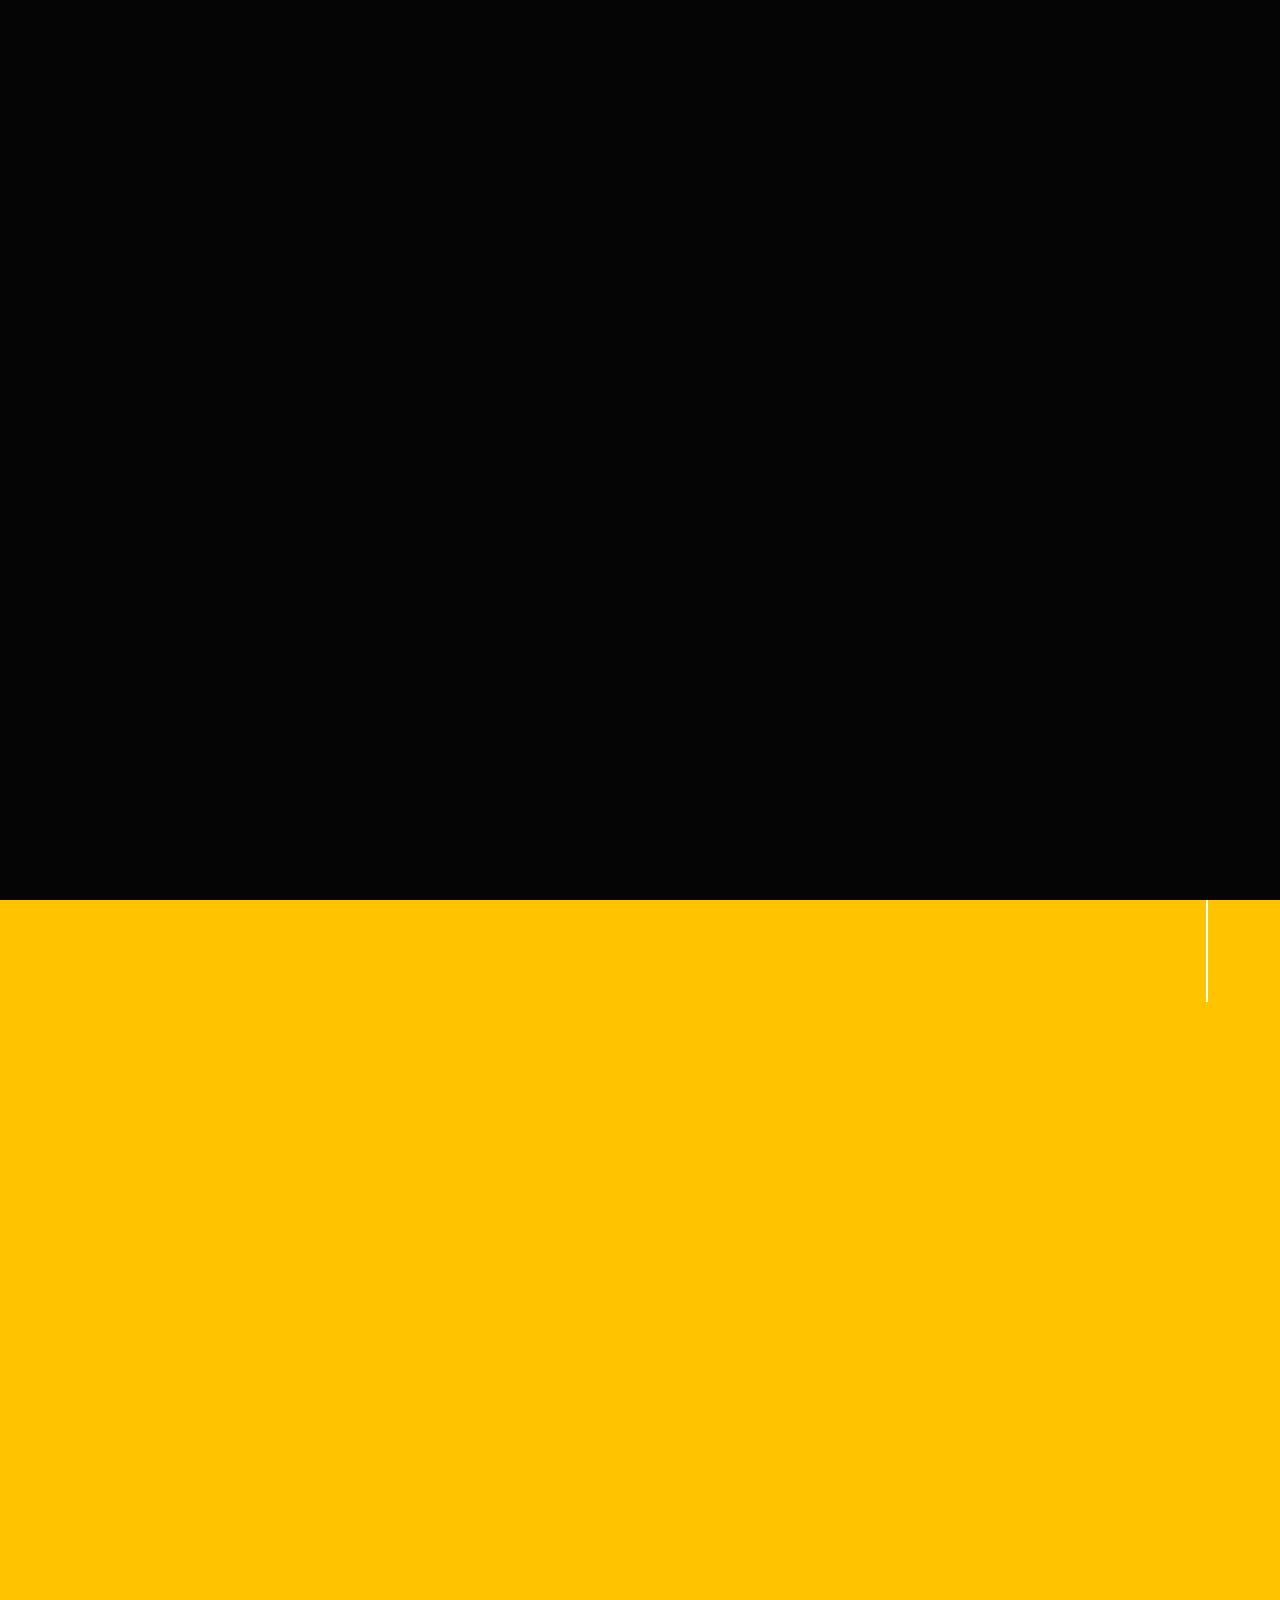
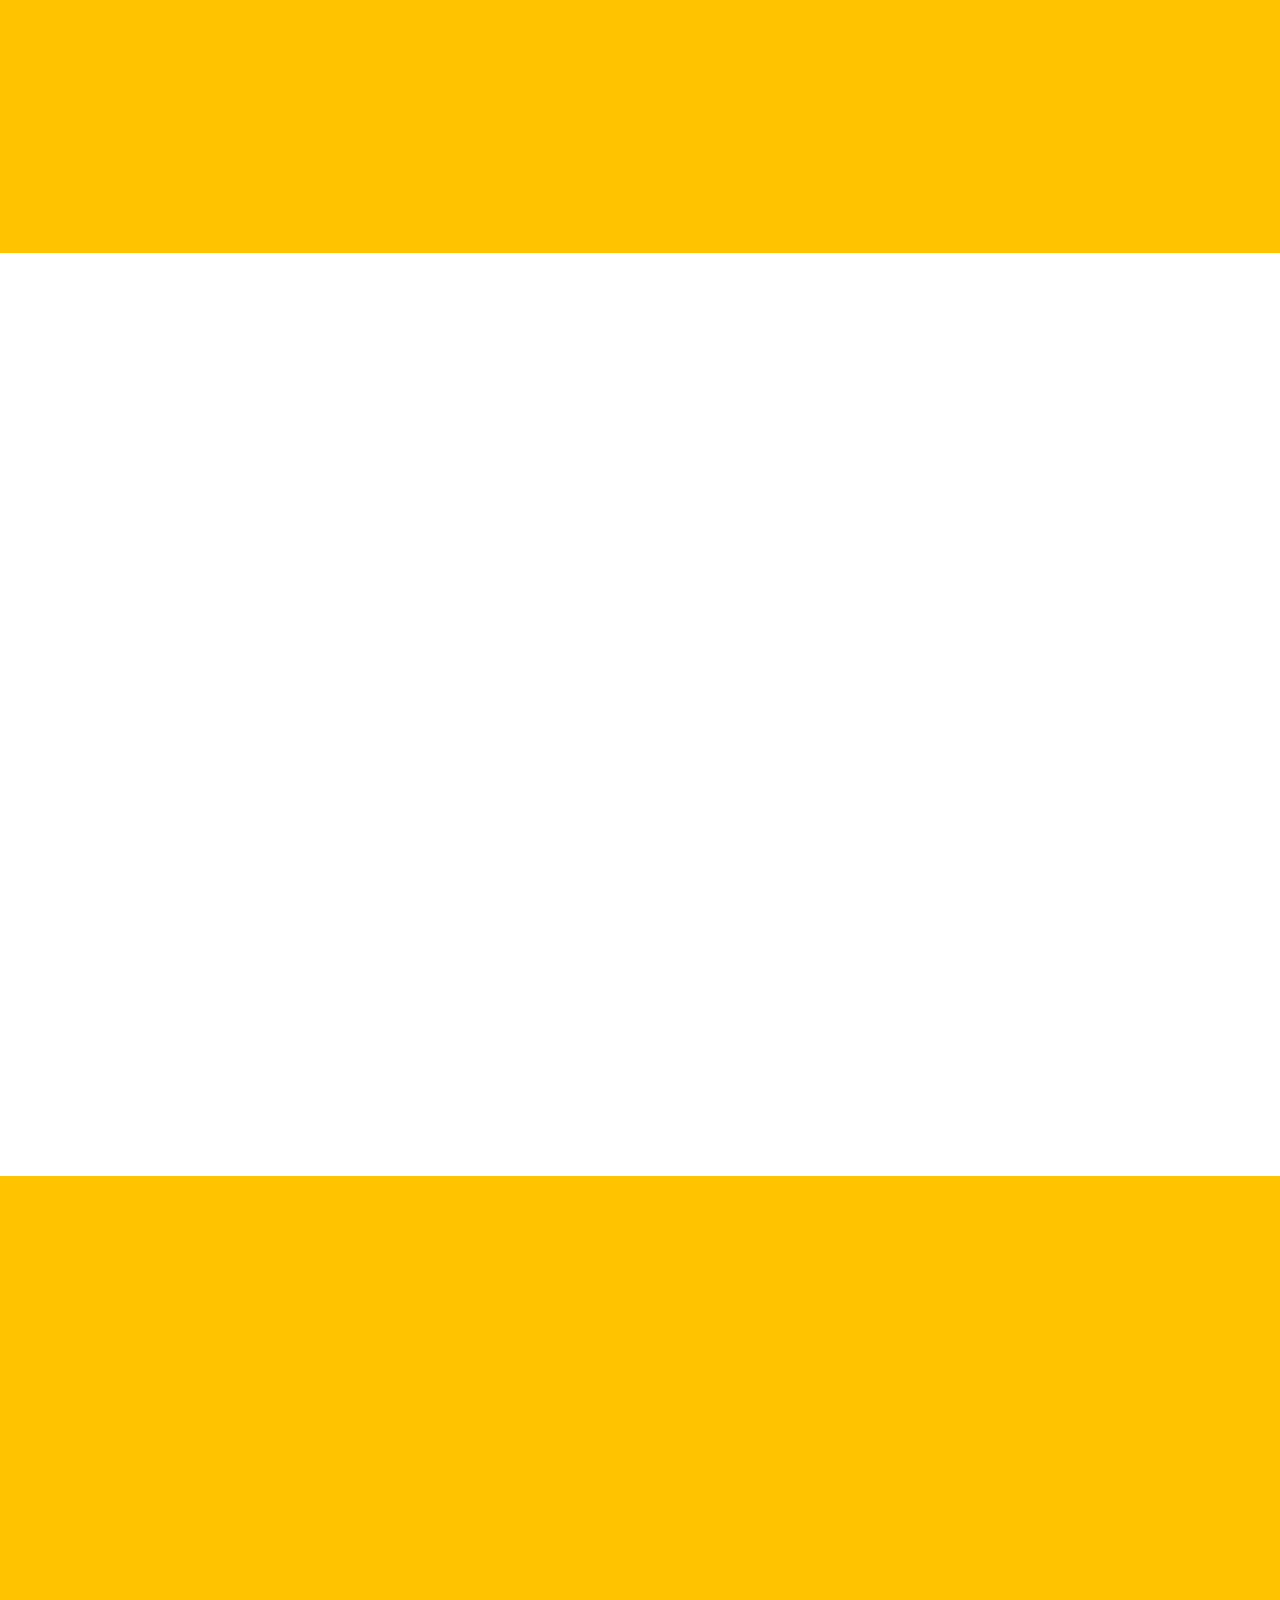
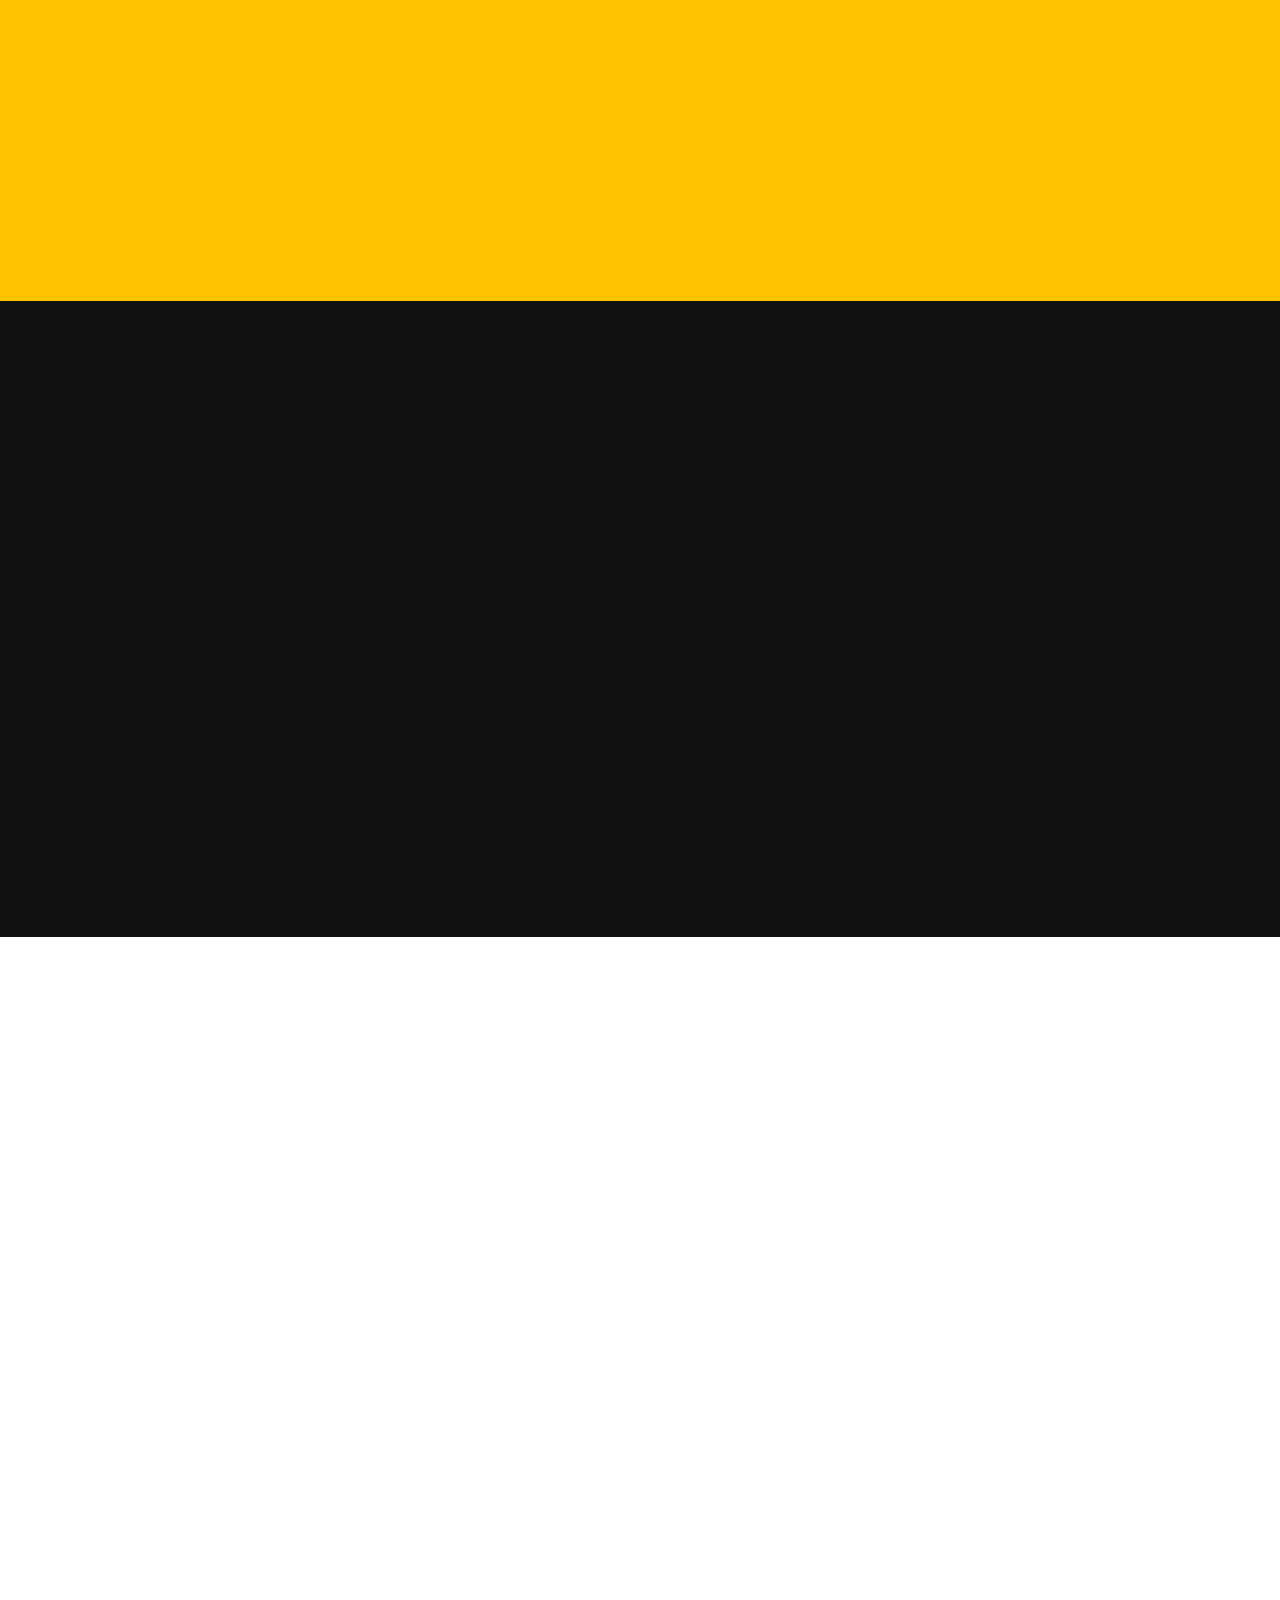
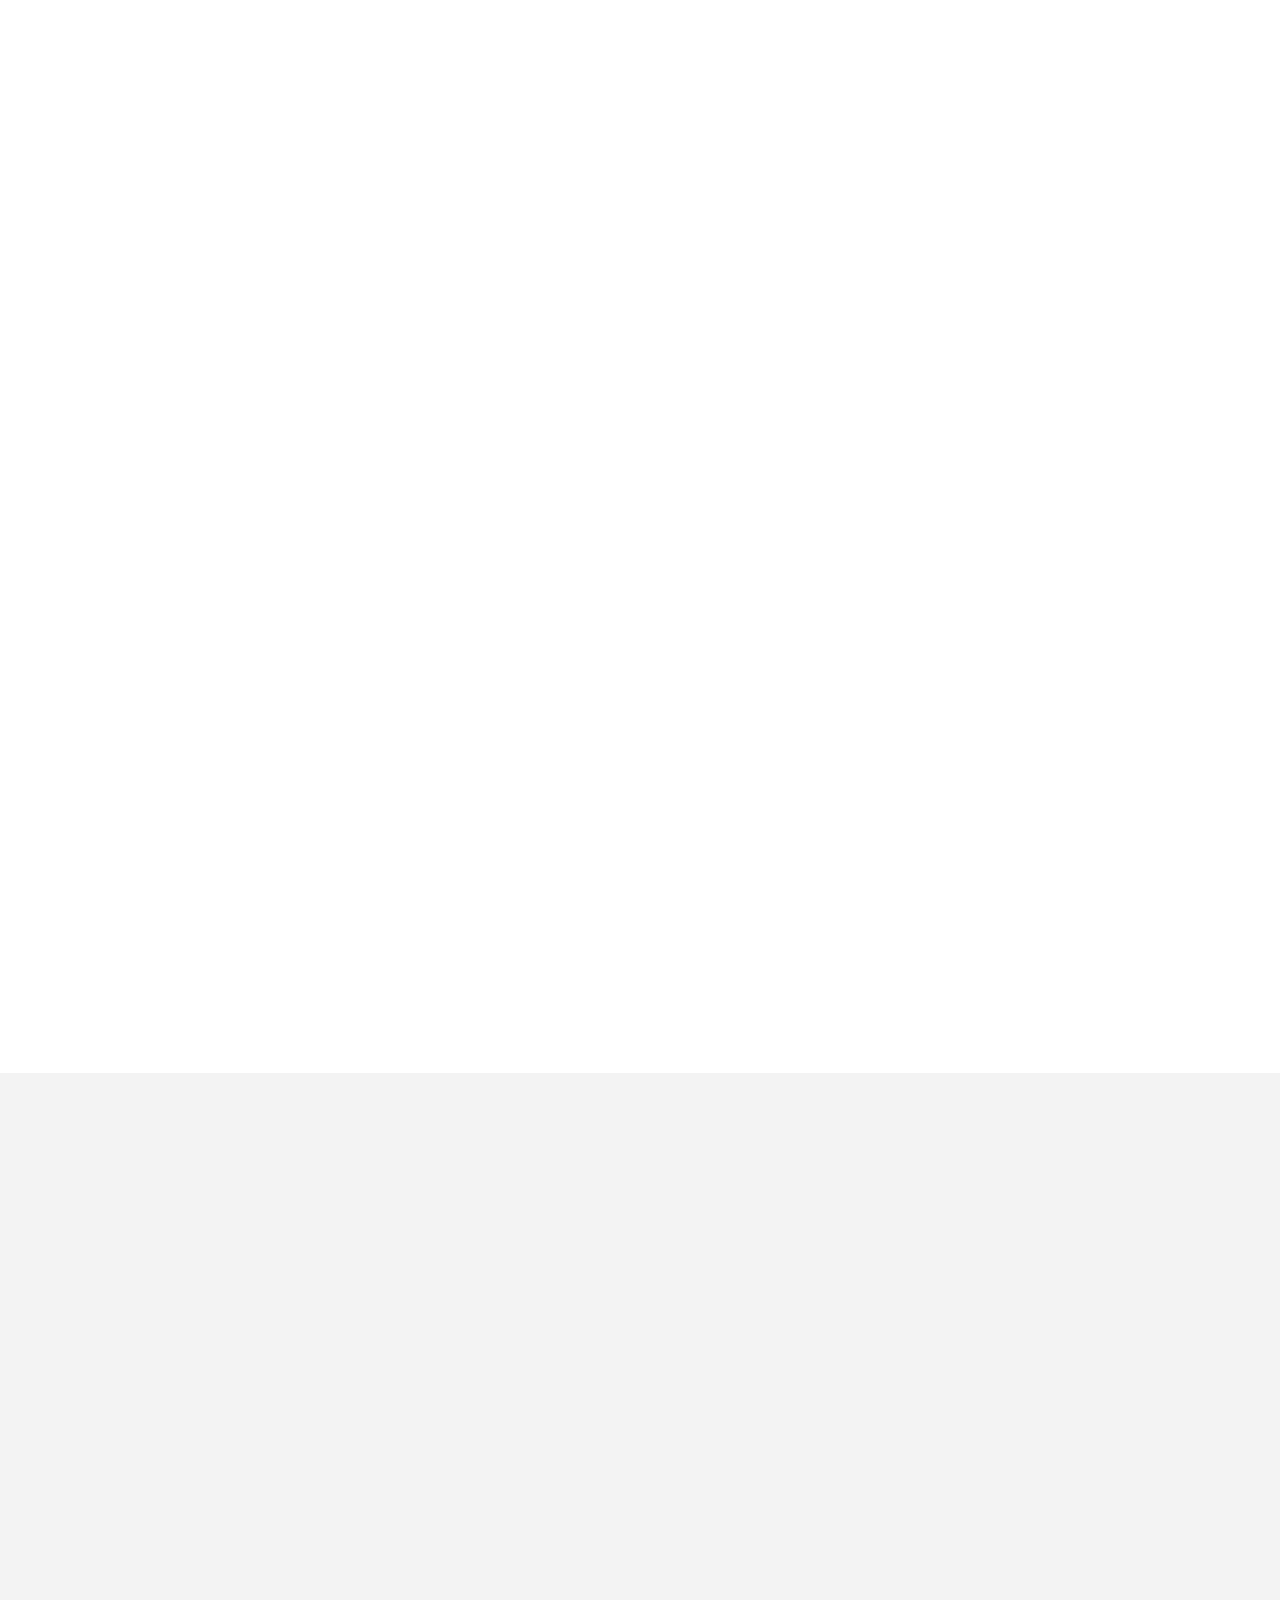
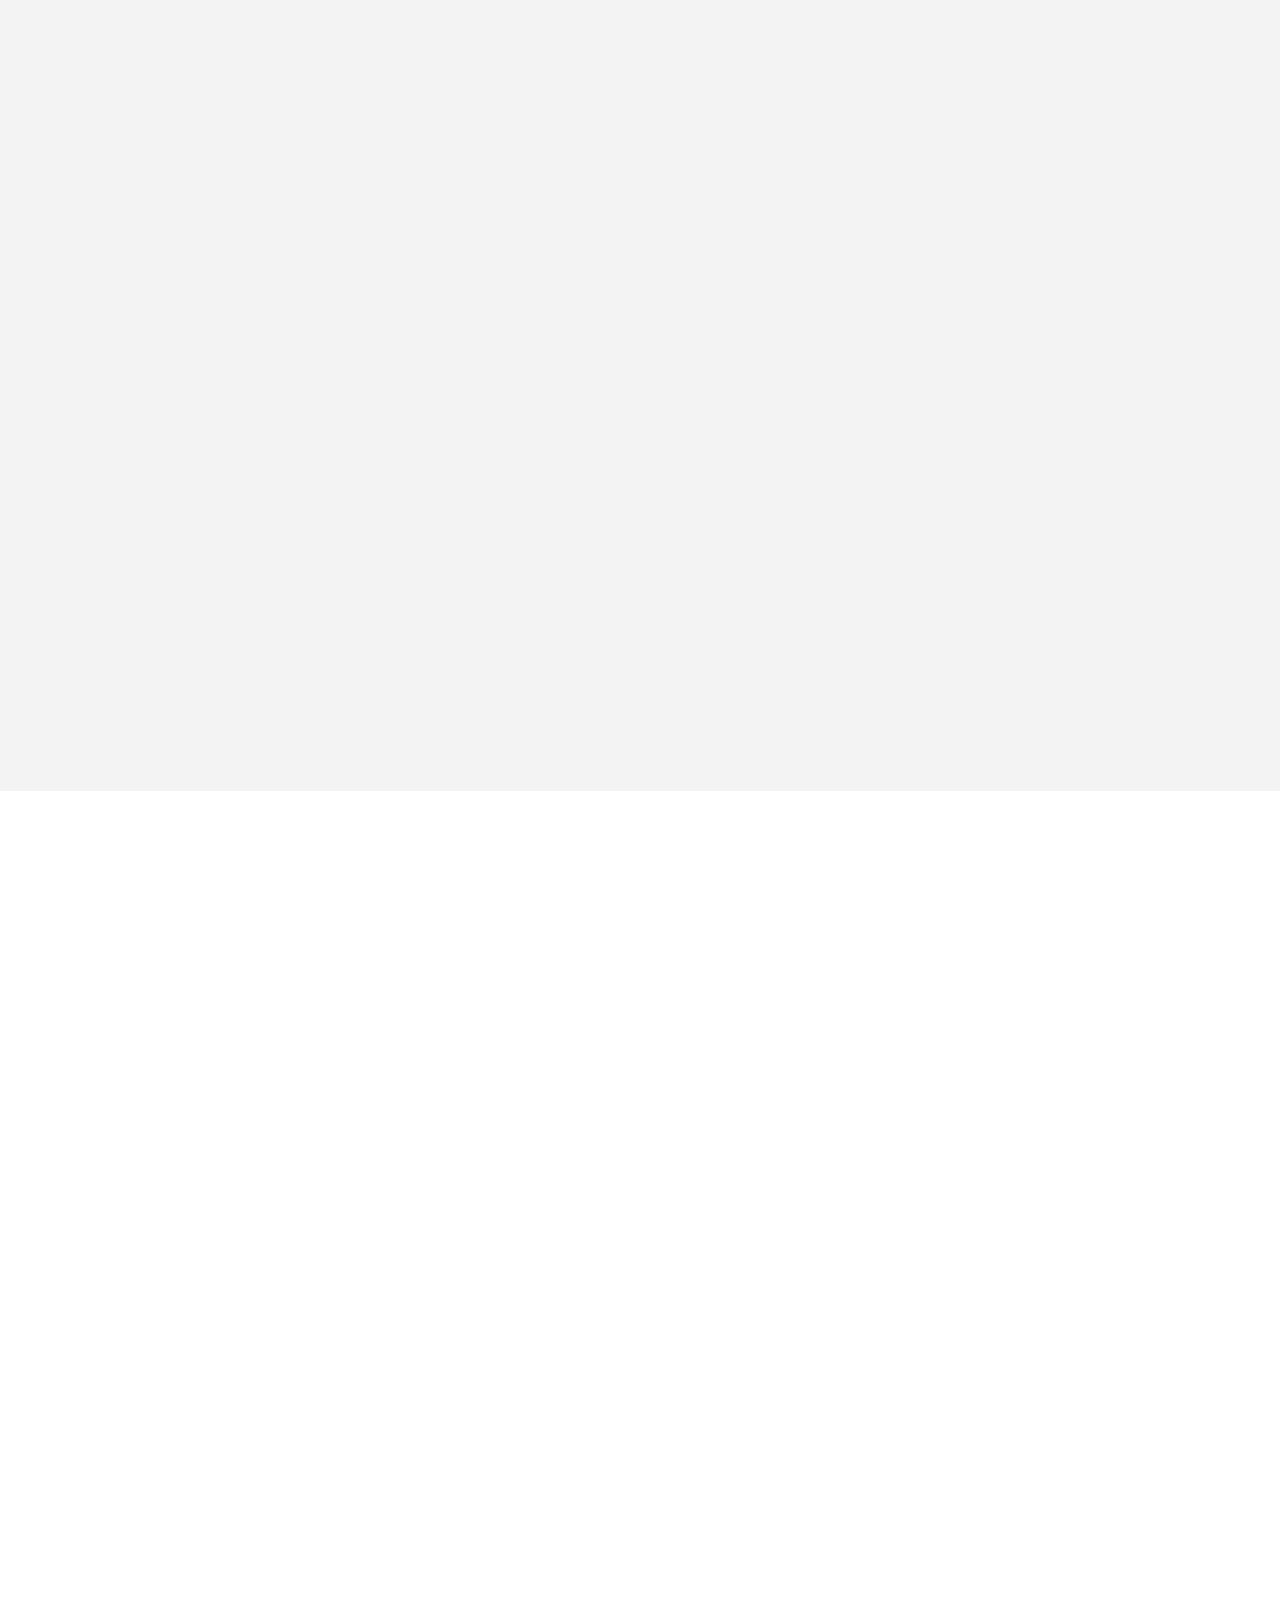
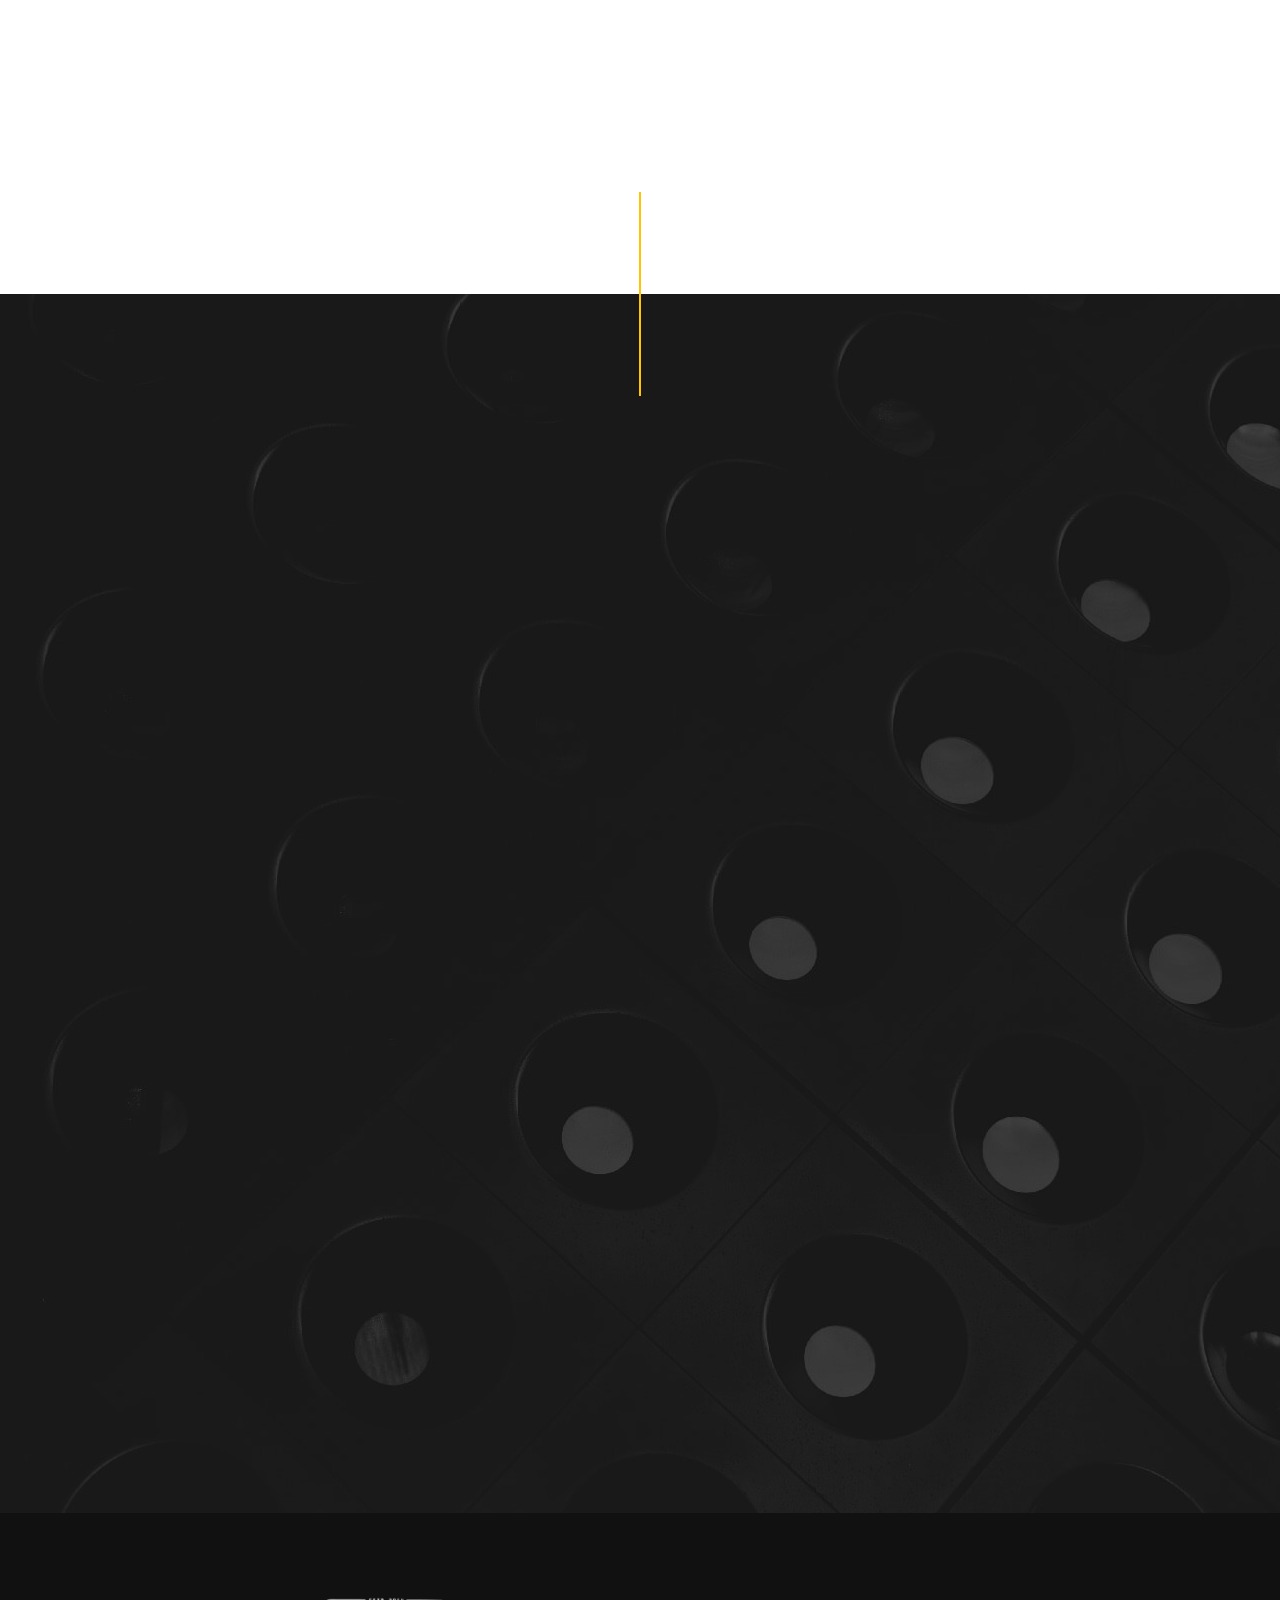
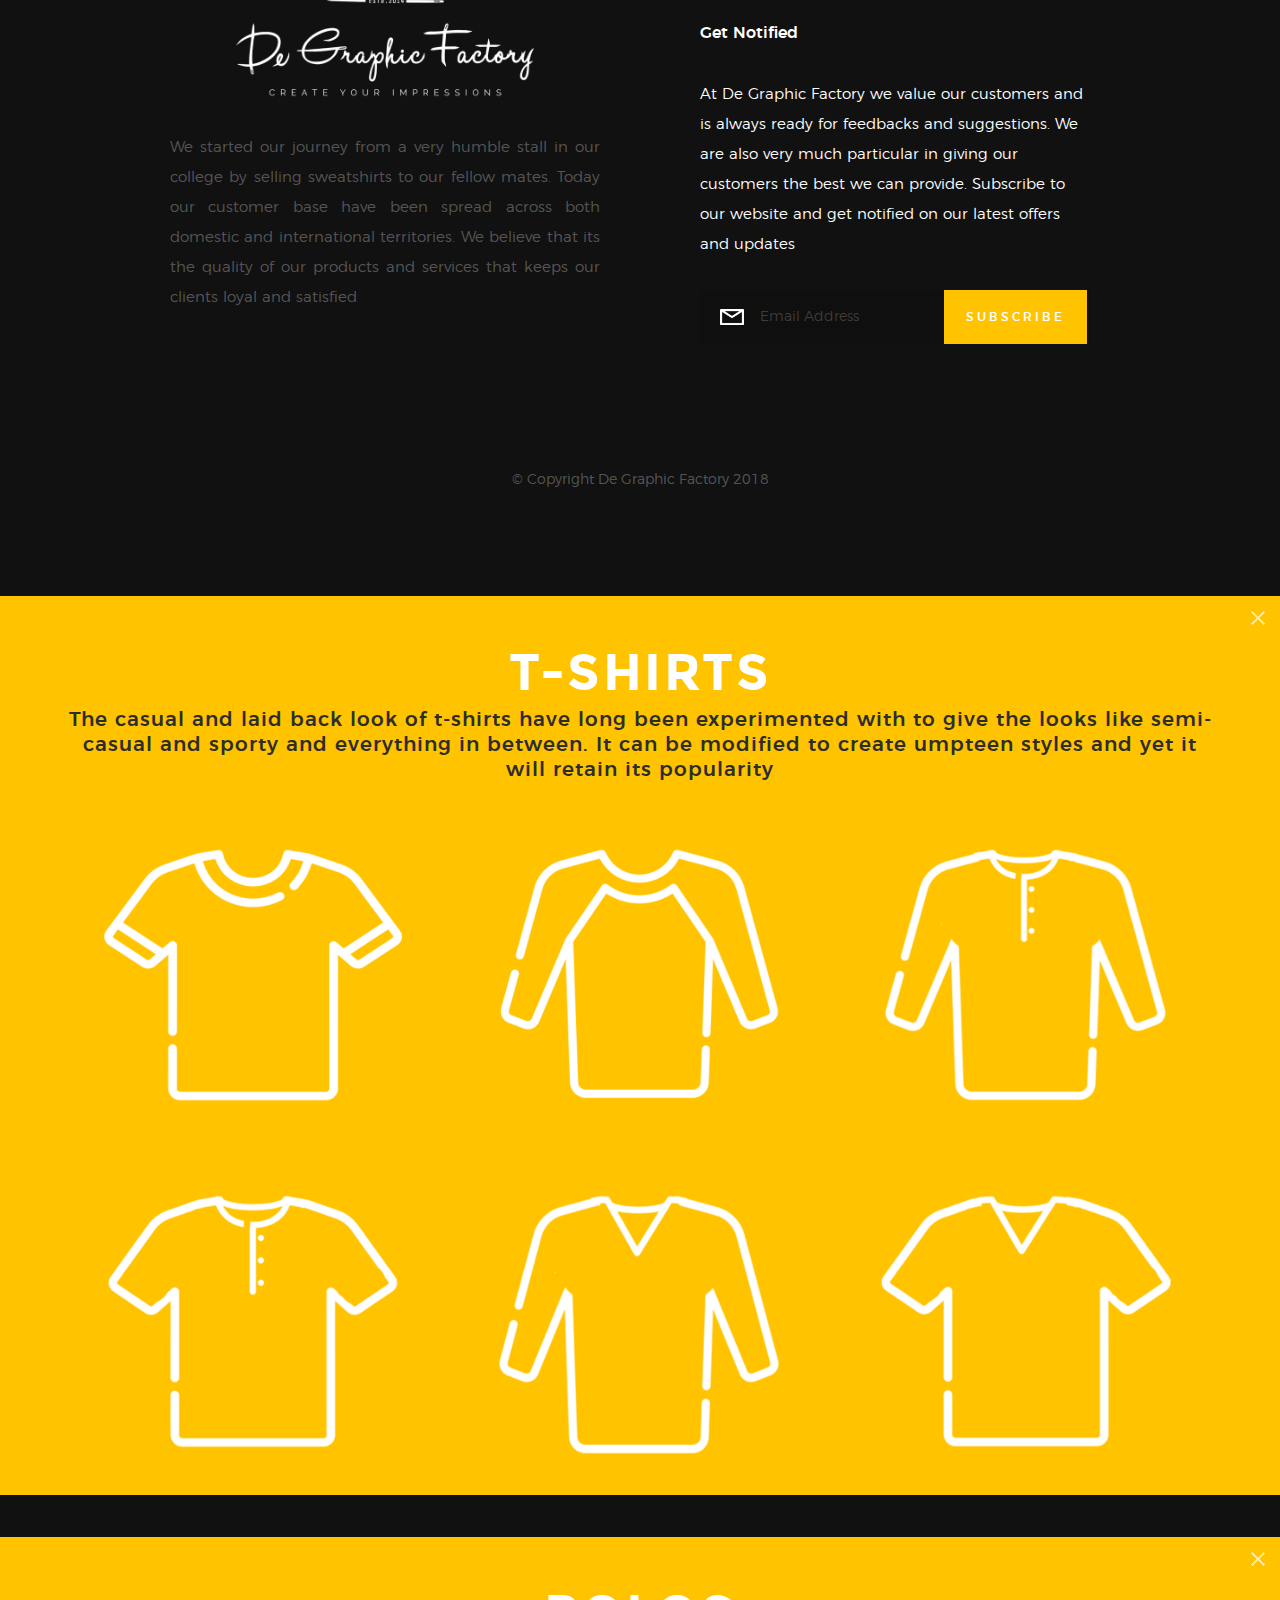
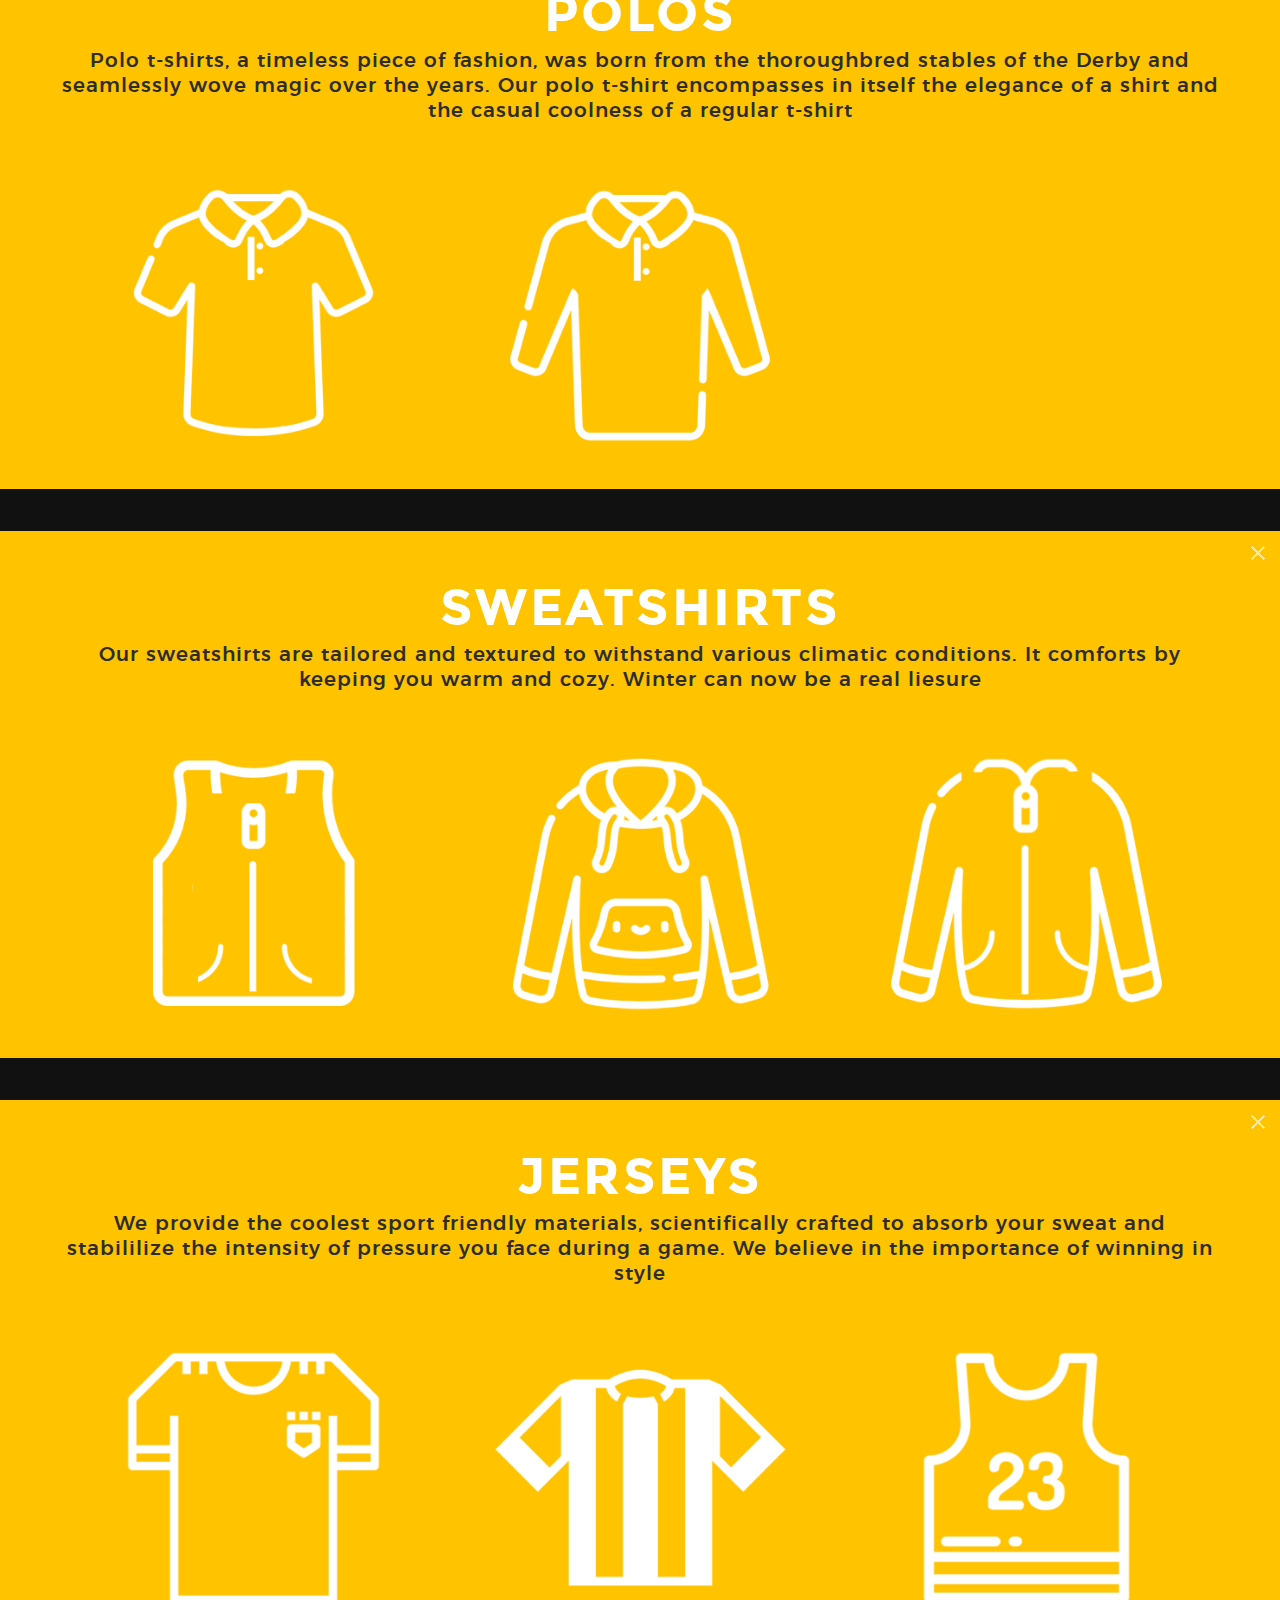
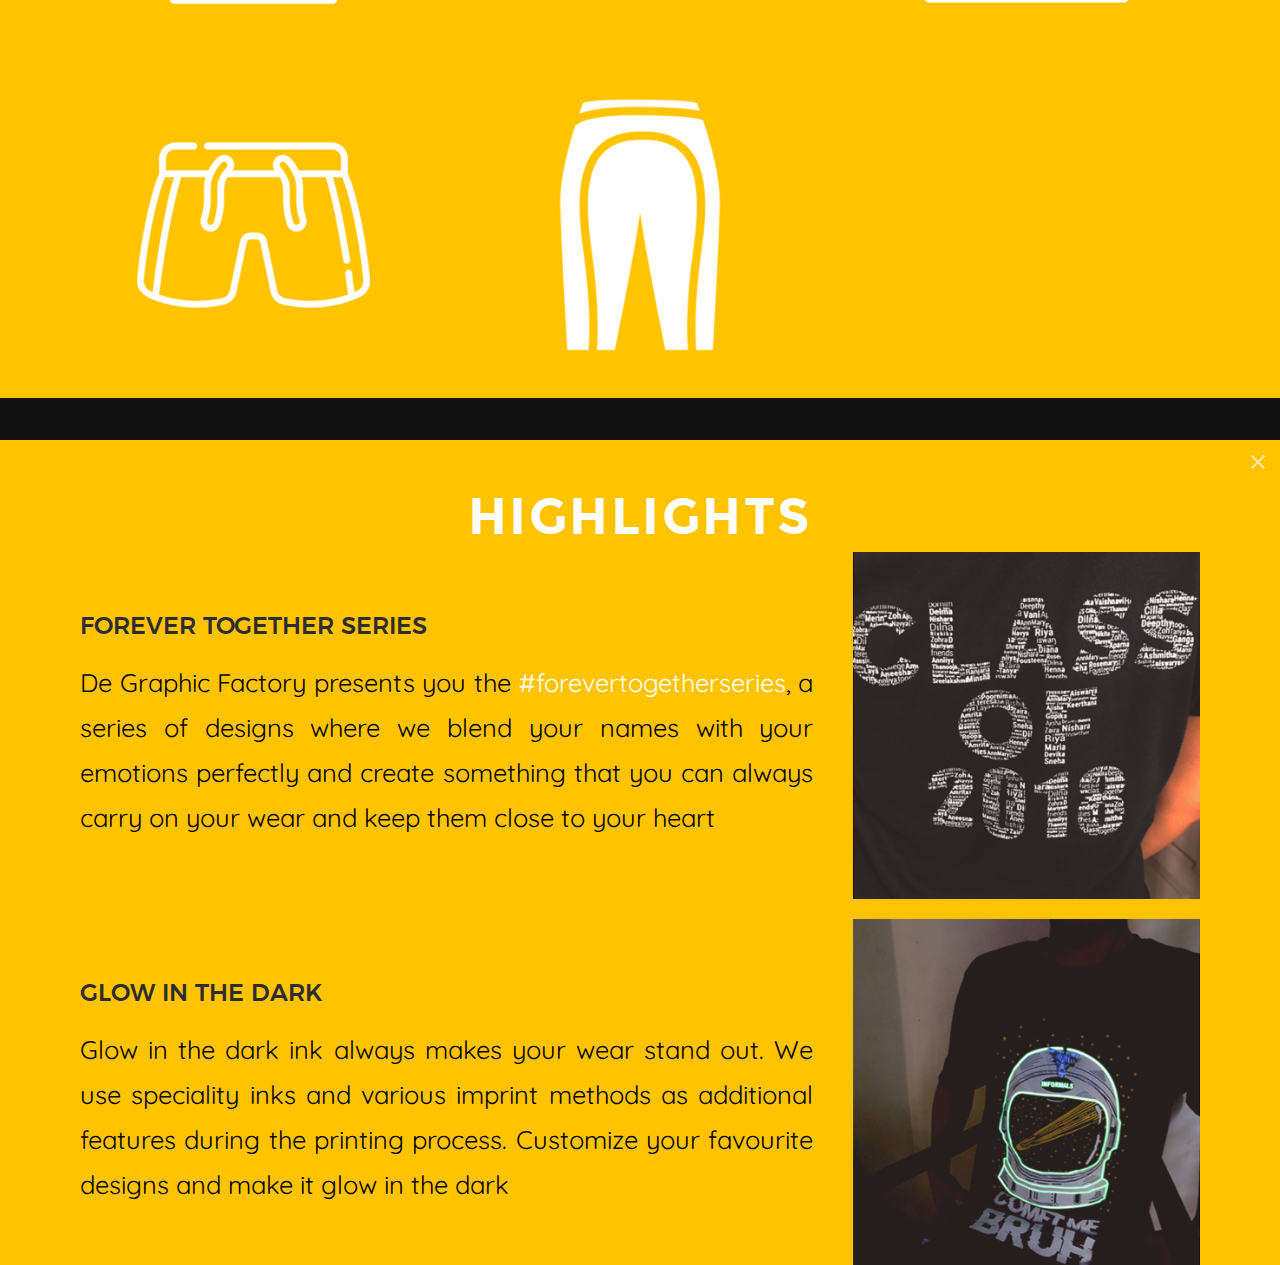
<file: index.html>
<!DOCTYPE html>
<!--[if lt IE 9 ]><html class="no-js oldie" lang="en"> <![endif]-->
<!--[if IE 9 ]><html class="no-js oldie ie9" lang="en"> <![endif]-->
<!--[if (gte IE 9)|!(IE)]><!-->
<html class="no-js" lang="en">
<!--<![endif]-->

<head>

    <!-- Global site tag (gtag.js) - Google Analytics -->
    <script async src="https://www.googletagmanager.com/gtag/js?id=UA-131053990-1"></script>
    <script>
      window.dataLayer = window.dataLayer || [];
      function gtag(){dataLayer.push(arguments);}
      gtag('js', new Date());

      gtag('config', 'UA-131053990-1');
    </script>


    <!--- basic page needs
    ================================================== -->
    <meta charset="utf-8">
    <title>De Graphic Factory</title>
    <meta name="description" content="">
    <meta name="author" content="">

    <!-- mobile specific metas
    ================================================== -->
    <meta name="viewport" content="width=device-width, initial-scale=1">

    <!-- CSS
    ================================================== -->

    <link rel="stylesheet" href="https://stackpath.bootstrapcdn.com/bootstrap/4.1.3/css/bootstrap.min.css" integrity="sha384-MCw98/SFnGE8fJT3GXwEOngsV7Zt27NXFoaoApmYm81iuXoPkFOJwJ8ERdknLPMO" crossorigin="anonymous">
    <link rel="stylesheet" href="css/base.css">
    <link rel="stylesheet" href="css/vendor.css">
    <link rel="stylesheet" href="css/main.css">

    <!-- script
    ================================================== -->
    <script src="js/modernizr.js"></script>
    <script src="js/pace.min.js"></script>

    <!-- favicons
    ================================================== -->
    <link rel="shortcut icon" href="favicon.ico" type="image/x-icon">
    <link rel="icon" href="favicon.ico" type="image/x-icon">

    <link href="https://fonts.googleapis.com/css?family=Quicksand" rel="stylesheet">

    

</head>

<body id="top">

    <!-- header
    ================================================== -->
    <header class="s-header">

        <div class="header-logo">
            <a class="site-logo" href="index.html">
                <img src="images/logo.png" alt="Homepage" style="max-width:300%;">
            </a>
        </div>

        <nav class="header-nav">

            <a href="#0" class="header-nav__close" title="close"><span>Close</span></a>

            <div class="header-nav__content">
                <h3>Navigation</h3>
                
                <ul class="header-nav__list">
                    <li class="current"><a class="smoothscroll"  href="#home" title="home">Home</a></li>
                    <li><a class="smoothscroll"  href="#about" title="about">About</a></li>
                    <li><a class="smoothscroll"  href="#services" title="services">Services</a></li>
                    <li><a class="smoothscroll"  href="#works" title="works">Works</a></li>
                    <li><a class="smoothscroll"  href="#whyus" title="whyus">Why Us</a></li>
                    <li><a class="smoothscroll"  href="#clients" title="clients">Clients</a></li>
                    <li><a class="smoothscroll"  href="#ourteam" title="ourteam">Our Team</a></li>
                    <li><a class="smoothscroll"  href="#contact" title="contact">Contact</a></li>
                </ul>
    
                <p><a href='#0'>De Graphic Factory</a> is not a company, it’s a dream to keep memories alive. Come join us as we take you back to the moments when you smiled the most. </p>
    
                <ul class="header-nav__social">
                    <li>
                        <a href="https://www.instagram.com/degraphicfactory/" target="_blank"><i class="fa fa-instagram"></i></a>
                    </li>
                    <li>
                        <a href="https://www.facebook.com/degraphicfactory/" target="_blank"><i class="fa fa-facebook"></i></a>
                    </li>
                    <li>
                        <a href="https://twitter.com/de_graphic" target="_blank"><i class="fa fa-twitter"></i></a>
                    </li>
                    <!-- <li>
                        <a href="#"><i class="fa fa-behance" target="_blank"></i></a>
                    </li>
                    <li>
                        <a href="#"><i class="fa fa-pinterest" target="_blank"></i></a>
                    </li> -->
                    <li>
                        <a href="https://www.linkedin.com/company/de-graphic-factory/" target="_blank"><i class="fa fa-linkedin" target="_blank"></i></a>
                    </li> 
                </ul>

            </div> <!-- end header-nav__content -->

        </nav>  <!-- end header-nav -->

        <a class="header-menu-toggle" href="#0">
            <span class="header-menu-text">Menu</span>
            <span class="header-menu-icon"></span>
        </a>

    </header> <!-- end s-header -->


    <!-- home
    ================================================== -->
    <section id="home" class="s-home target-section" data-parallax="fixed" data-image-src="images/hero-bg.jpg" data-natural-width=3000 data-natural-height=2000 data-position-y=center>

        <div class="overlay"></div>
        <div class="shadow-overlay"></div>

        <div class="home-content">

            <div class="row home-content__main">

                <h3>Welcome to De Graphic Factory</h3>

                <h1>
                    We are a creative group <br>
                    of people who design, <br>
                    conceptualize and craft <br>
                    customized apparels <br>
                </h1>

                <div class="home-content__buttons">
                    <a href="#contact" class="smoothscroll btn btn--stroke">
                        Make an order
                    </a>
                    <a href="De_Graphic_Factory_Information_Brochure.pdf" target="_blank" class="btn btn--stroke">
                        More About Us
                    </a>
                </div>

            </div>

            <div class="home-content__scroll">
                <a href="#about" class="scroll-link smoothscroll">
                    <span>Scroll Down</span>
                </a>
            </div>

            <div class="home-content__line"></div>

        </div> <!-- end home-content -->


        <ul class="home-social">
            <li>
                <a href="https://www.instagram.com/degraphicfactory/" target="_blank"><i class="fa fa-instagram" aria-hidden="true"></i><span>Instagram</span></a>
            </li>
            <li>
                <a href="https://www.facebook.com/degraphicfactory/" target="_blank"><i class="fa fa-facebook" aria-hidden="true"></i><span>Facebook</span></a>
            </li>
            <li>
                <a href="https://twitter.com/de_graphic" target="_blank"><i class="fa fa-twitter" aria-hidden="true"></i><span>Twitter</span></a>
            </li>
            <!-- <li>
                <a href="#0" target="_blank"><i class="fa fa-behance" aria-hidden="true"></i><span>Behance</span></a>
            </li>
            <li>
                <a href="#0" target="_blank"><i class="fa fa-pinterest" aria-hidden="true"></i><span>Pinterest</span></a>
            </li> -->
            <li>
                <a href="https://www.linkedin.com/company/de-graphic-factory/" target="_blank"><i class="fa fa-linkedin" aria-hidden="true"></i><span>Linkedin</span></a>
            </li>
        </ul> 
        <!-- end home-social -->

    </section> <!-- end s-home -->


    <!-- about
    ================================================== -->
    <section id='about' class="s-about">

        <div class="row section-header has-bottom-sep" data-aos="fade-up">
            <div class="col-full">
                <h3 class="subhead subhead--dark">Hello There</h3>
                <h1 class="display-1 display-1--light">We Are De Graphic Factory</h1>
            </div>
        </div> <!-- end section-header -->

        <div class="row about-desc" data-aos="fade-up">
            <div class="col-full">
                <p>
                An Indian brand which manufactures customized apparels and all in one wear solution, where you can choose the finest quality material along with the most enthralling stylish designs, appealing graphics and mesmeric images to be printed on the canvas. We use design thinking to convert your ideas and imaginations in the form of art work that equally aligns with the theme of your event and helps your brand to reach its visibility through the wear we offer
                </p>
            </div>
        </div> <!-- end about-desc -->

        <div class="row about-stats stats block-1-4 block-m-1-2 block-mob-full" data-aos="fade-up">
                
            <div class="col-block stats__col ">
                <div class="stats__count">12303</div>
                <h5>Tees & Polos</h5>
            </div>
            <div class="col-block stats__col">
                <div class="stats__count">892</div>
                <h5>Sweatshirts</h5>
            </div>
            <div class="col-block stats__col">
                <div class="stats__count">1634</div>
                <h5>Jerseys</h5>
            </div>
            <div class="col-block stats__col">
                <div class="stats__count">67</div>
                <h5>Clients</h5> 
            </div>

        </div> <!-- end about-stats -->

        <div class="about__line"></div>

    </section> <!-- end s-about -->


    <!-- services
    ================================================== -->
    <section id='services' class="s-services">

        <div class="row section-header has-bottom-sep" data-aos="fade-up">
            <div class="col-full">
                <h3 class="subhead">What We Do</h3>
                <h1 class="display-2">We take pride in crafting quality products blended in perfection</h1>
            </div>
        </div> <!-- end section-header -->

        <div class="row services-list block-1-2 block-tab-full">
            <div class="col-block service-item" data-aos="fade-up">
                <!-- <div class="service-icon">
                    <i class="icon-paint-brush"></i>
                </div> -->
                <div class="service-text">
                    <h3 class="h2">
                      <button type="button" class="btn btn-primary" data-toggle="modal" data-target="#tshirtModal">
                        T-Shirts
                      </button>
                    </h3>
                </div>
            </div>

            <div class="col-block service-item" data-aos="fade-up">
                <div class="service-text">
                    <h3 class="h2">
                      <button type="button" class="btn btn-primary" data-toggle="modal" data-target="#poloModal">
                        Polos
                      </button>
                    </h3>
                </div>
            </div>

            <div class="col-block service-item" data-aos="fade-up"> 
                <div class="service-text">
                    <h3 class="h2">
                      <button type="button" class="btn btn-primary" data-toggle="modal" data-target="#sweatshirtModal">
                        Sweatshirts
                      </button>
                    </h3>
                </div>
            </div>

            <div class="col-block service-item" data-aos="fade-up">
                <div class="service-text">
                    <h3 class="h2">
                      <button type="button" class="btn btn-primary" data-toggle="modal" data-target="#jerseyModal">
                        Jerseys
                      </button>
                    </h3>
                </div>
            </div>

            <div class="col-block service-item" data-aos="fade-up">
                <div class="service-text">
                    <h3 class="h2">
                      <button type="button" class="btn btn-primary" data-toggle="modal" data-target="#highlightModal">
                        Highlights
                      </button>
                    </h3>
                </div>
            </div>

        </div> <!-- end services-list -->

    </section> <!-- end s-services -->

    <!-- whyus
    ================================================== -->
    <section id='whyus' class="s-whyus">

        <div class="row section-header has-bottom-sep" data-aos="fade-up">
            <div class="col-full">
                <h3 class="subhead subhead--dark">Why Us</h3>
                <h1 class="display-1 display-1--light">We create and curate custom apparels just the way you like it</h1>
            </div>
        </div> <!-- end section-header -->

        <div class="row whyus-list block-1-2 block-tab-full">

            <div class="col-block service-item col-5 offset-1" data-aos="fade-up">
                <div class="service-icon" style="line-height: 1">
                    <img src="images/tick.png" style="height: 1em">
                </div>
                <div class="service-text">
                    <h3 class="h2">Affordable price</h3>
                </div>
            </div>

            <div class="col-block service-item col-5 " data-aos="fade-up">
                <div class="service-icon" style="line-height: 1">
                    <img src="images/tick.png" style="height: 1em">
                </div>
                <div class="service-text">
                    <h3 class="h2">Customer friendly</h3>
                </div>
            </div>

        </div>
        <div class="row whyus-list block-1-2 block-tab-full">
            <div class="col-block service-item col-5 offset-1" data-aos="fade-up">
                <div class="service-icon" style="line-height: 1">
                    <img src="images/tick.png" style="height: 1em">
                </div>
                <div class="service-text">
                    <h3 class="h2">Timely delivery</h3>
                </div>
            </div>

            <div class="col-block service-item col-5 " data-aos="fade-up">
                <div class="service-icon" style="line-height: 1">
                    <img src="images/tick.png" style="height: 1em">
                </div>
                <div class="service-text">
                    <h3 class="h2">Latest technology</h3>
                </div>
            </div>

        </div>
        <div class="row whyus-list block-1-2 block-tab-full">

            <div class="col-block service-item col-5 offset-1" data-aos="fade-up">
                <div class="service-icon" style="line-height: 1">
                    <img src="images/tick.png" style="height: 1em">
                </div>
                <div class="service-text">
                    <h3 class="h2">Assured quality</h3>
                </div>
            </div>
    
            <div class="col-block service-item col-5 " data-aos="fade-up">
                <div class="service-icon" style="line-height: 1">
                    <img src="images/tick.png" style="height: 1em">
                </div>
                <div class="service-text">
                    <h3 class="h2">Creative design</h3>
                </div>
            </div>

        </div> <!-- end whyus-list -->

    </section> <!-- end s-whyus -->



    <!-- works
    ================================================== -->
    <section id='works' class="s-works">

        <div class="intro-wrap">
                
            <div class="row section-header has-bottom-sep light-sep" data-aos="fade-up">
                <div class="col-full">
                    <h3 class="subhead">Recent Works</h3>
                    <h1 class="display-2 display-2--light">We love what we do, check out some of our latest works</h1>
                </div>
            </div> <!-- end section-header -->

        </div> <!-- end intro-wrap -->

        <div class="row works-content">
            <div class="col-full masonry-wrap">
                <div class="masonry">
    
                    <div class="masonry__brick" data-aos="fade-up">
                        <div class="item-folio">
                                
                            <div class="item-folio__thumb">
                                <a href="images/portfolio/gallery/Photo_tint_1.jpg" class="thumb-link" data-size="1050x700">
                                    <img src="images/portfolio/Small_tint_11.jpg" alt="">
                                </a>
                            </div>
    
                            <div class="item-folio__text">
                                <h3 class="item-folio__title">
                                    NITC, Kozhikode
                                </h3>
                                <p class="item-folio__cat">
                                    Jersey
                                </p>
                            </div>
    
                        </div>
                    </div> <!-- end masonry__brick -->

                    <div class="masonry__brick" data-aos="fade-up">
                        <div class="item-folio">
                                
                            <div class="item-folio__thumb">
                                <a href="images/portfolio/gallery/Photo_tint_2.jpg" class="thumb-link" data-size="1050x700">
                                    <img src="images/portfolio/Small_tint_22.jpg" alt="">
                                </a>
                            </div>
    
                            <div class="item-folio__text">
                                <h3 class="item-folio__title">
                                    St. Teresa's College, Ernakulam
                                </h3>
                                <p class="item-folio__cat">
                                    V Neck T-shirt
                                </p>
                            </div>
    
                        </div>
                    </div> <!-- end masonry__brick -->
    
                    <div class="masonry__brick" data-aos="fade-up">
                        <div class="item-folio">
                                
                            <div class="item-folio__thumb">
                                <a href="images/portfolio/gallery/Photo_tint_3.jpg" class="thumb-link" data-size="1050x700">
                                    <img src="images/portfolio/Small_tint_33.jpg" alt="">
                                </a>
                            </div>
    
                            <div class="item-folio__text">
                                <h3 class="item-folio__title">
                                    GSSS, Lakshadweep
                                </h3>
                                <p class="item-folio__cat">
                                    Sweatshirt
                                </p>
                            </div>
    
                        </div>
                    </div> <!-- end masonry__brick -->
    
                    <div class="masonry__brick" data-aos="fade-up">
                        <div class="item-folio">
                                
                            <div class="item-folio__thumb">
                                <a href="images/portfolio/gallery/Photo_tint_4.jpg" class="thumb-link" data-size="1050x700">
                                    <img src="images/portfolio/Small_tint_44.jpg" alt="">
                                </a>
                            </div>
    
                            <div class="item-folio__text">
                                <h3 class="item-folio__title">
                                    RCBS, Ernakulam
                                </h3>
                                <p class="item-folio__cat">
                                    Polo T-shirt
                                </p>
                            </div>
    
                        </div>
                    </div> <!-- end masonry__brick -->

                    <div class="masonry__brick" data-aos="fade-up">
                        <div class="item-folio">
                                
                            <div class="item-folio__thumb">
                                <a href="images/portfolio/gallery/Photo_tint_5.jpg" class="thumb-link" title="Guitarist" data-size="1050x700">
                                    <img src="images/portfolio/Small_tint_55.jpg" alt="">
                                </a>
                            </div>
    
                            <div class="item-folio__text">
                                <h3 class="item-folio__title">
                                    Logic, Kozhikode
                                </h3>
                                <p class="item-folio__cat">
                                    Jersey
                                </p>
                            </div>
    
                        </div>
                    </div> <!-- end masonry__brick -->
    
                    <div class="masonry__brick" data-aos="fade-up">
                        <div class="item-folio">
                                
                            <div class="item-folio__thumb">
                                <a href="images/portfolio/gallery/Photo_tint_6.jpg" class="thumb-link" title="Palmeira" data-size="1050x700">
                                    <img src="images/portfolio/Small_tint_66.jpg" alt="">
                                </a>
                            </div>
    
                            <div class="item-folio__text">
                                <h3 class="item-folio__title">
                                    IISER, Thiruvananthapuram
                                </h3>
                                <p class="item-folio__cat">
                                    Crew Neck T-shirt
                                </p>
                            </div>
    
                        </div>
                    </div> <!-- end masonry__brick -->

                </div> <!-- end masonry -->
            </div> <!-- end col-full -->
        </div> <!-- end works-content -->

    </section> <!-- end s-works -->


    <!-- clients
    ================================================== -->
    <section id="clients" class="s-clients">

        <div class="row section-header" data-aos="fade-up">
            <div class="col-full">
                <h3 class="subhead">Our Clients</h3>
                <h1 class="display-2">We have been honored to
                partner up with these clients</h1>
            </div>
        </div> <!-- end section-header -->

        <div class="row clients-outer" data-aos="fade-up">
            <div class="col-full">
                <div class="clients">
                    <div title="" class="clients__slide"><img src="images/clients/1.png" /></div>
                    <div title="" class="clients__slide"><img src="images/clients/2.png" /></div>
                    <div title="" class="clients__slide"><img src="images/clients/3.png" /></div>
                    <div title="" class="clients__slide"><img src="images/clients/4.png" /></div>
                    <div title="" class="clients__slide"><img src="images/clients/5.png" /></div>
                    <div title="" class="clients__slide"><img src="images/clients/6.png" /></div>
                    <div title="" class="clients__slide"><img src="images/clients/7.png" /></div>
                    <div title="" class="clients__slide"><img src="images/clients/8.png" /></div>
                    <div title="" class="clients__slide"><img src="images/clients/9.png" /></div>
                    <div title="" class="clients__slide"><img src="images/clients/10.png" /></div>
                    <div title="" class="clients__slide"><img src="images/clients/11.png" /></div>
                </div> <!-- end clients -->
            </div> <!-- end col-full -->
        </div> <!-- end clients-outer -->

        <div class="row clients-testimonials" data-aos="fade-up">
            <div class="col-full">
                <div class="testimonials">

                    <div class="testimonials__slide">

                        <p>They delivered what they promised! And quite interestingly, they were able to give quality product at an affordable price, which defeinitely makes De Graphic Factory a cut above!</p>

                        <img src="images/avatars/user-01.jpg" alt="Author image" class="testimonials__avatar">
                        <div class="testimonials__info">
                            <span class="testimonials__name">Prajith K J</span> 
                            <span class="testimonials__pos">MFM - NIFT, Bengaluru</span>
                        </div>

                    </div>

                    <div class="testimonials__slide">
                        
                        <p>Although we were initially sceptical about shifting the t-shirt orders from our traditional vendor base, I must say these guys delivered. We were very happy with the quality and timing, both of which were as good as promised.</p>

                        <img src="images/avatars/user-02.jpg" alt="Author image" class="testimonials__avatar">
                        <div class="testimonials__info">
                            <span class="testimonials__name">Arun Menon</span> 
                            <span class="testimonials__pos">Coordinator - Echoes, IIMK</span>
                        </div>

                    </div>

                    <div class="testimonials__slide">
                        
                        <p>Thank you De Graphic Factory for the awesome set of t-shirts you printed for Belong Foundation. The cloth quality and printing were simply brilliant and in the best available price. This is what gave me the confidence to recommend you guys when my company had planned to print t-shirts. Keep up the good work and all the best!</p>

                        <img src="images/avatars/user-03.jpg" alt="Author image" class="testimonials__avatar">
                        <div class="testimonials__info">
                            <span class="testimonials__name">Ritesh Radhakrishnan</span> 
                            <span class="testimonials__pos">Ignitho Tech, Kochi</span>
                        </div>

                    </div>

                    <div class="testimonials__slide">
                        
                        <p>At first we were a little sceptical to go for a new vendor and that too a start up for the our sweatshirts. But there was something about De Graphic Factory that made me go for it. And just as they promised, the product was perfect. The hoodie is very comfortable to wear and the fit, the embroidery and the material is very good and long lasting. How they handle their customers is truly remarkable.</p>

                        <img src="images/avatars/user-04.jpg" alt="Author image" class="testimonials__avatar">
                        <div class="testimonials__info">
                            <span class="testimonials__name">Vishnu Vijayan</span> 
                            <span class="testimonials__pos">Admin - Swiggy, Kochi</span>
                        </div>

                    </div>

                    <div class="testimonials__slide">
                        
                        <p>We've been in business with De Graphic Factory since 2016. Their attention to detail and quality control, and their commitment to deliver on time, even with minimal notice has made DGF the go-to supplier for all our designing needs</p>

                        <img src="images/avatars/user-05.jpg" alt="Author image" class="testimonials__avatar">
                        <div class="testimonials__info">
                            <span class="testimonials__name">Arun S</span> 
                            <span class="testimonials__pos">IISER, Trivandrum</span>
                        </div>

                    </div>

                    <div class="testimonials__slide">
                        
                        <p>De Graphic Factory was our go-to guys for our city's tees. A part of being proud wearing them was knowing a volunteer from our city founded the company and its line of top notch products. They always had our backs for the best and most impressive tees</p>

                        <img src="images/avatars/user-06.jpg" alt="Author image" class="testimonials__avatar">
                        <div class="testimonials__info">
                            <span class="testimonials__name">Rahul Saju</span> 
                            <span class="testimonials__pos">CFR Fellow - MAD, Kochi</span>
                        </div>

                    </div>

                    <div class="testimonials__slide">
                        
                        <p>I placed an order for DGF`s signature tee from their  “forever together series” and was really amazed to see how it turned out. From design to quality everything was on point. And surely “forever together” designed tees gifts you memories for a lifetime . It indeed was a happy purchase, looking forward to many more.</p>

                        <img src="images/avatars/user-07.jpg" alt="Author image" class="testimonials__avatar">
                        <div class="testimonials__info">
                            <span class="testimonials__name">Fathima Nishma P.K</span> 
                            <span class="testimonials__pos">RCMAS, Ernakulam</span>
                        </div>

                    </div>

                    <div class="testimonials__slide">
                        
                        <p>With so many t-shirt options in the college cultural fest market we wanted our t-shirt to be unique, so we decided to order a glow in the dark material for our t-shirt design from De graphic Factory. We ordered 1000 t-shirts on short notice and it was delivered to us on time. The quality of shirt material and glow in the dark was incredible for the price. The glow in the dark paint got really bright in the dark and did not peel off or get damaged on washing. The t-shirts were so good that we ran out of stock in just 3 days</p>

                        <img src="images/avatars/user-08.jpg" alt="Author image" class="testimonials__avatar">
                        <div class="testimonials__info">
                            <span class="testimonials__name">Vipin Santhosh</span> 
                            <span class="testimonials__pos">Ragam 2018, NIT-C</span>
                        </div>

                    </div>

                    <div class="testimonials__slide">
                        
                        <p>Their products will truly appeal to the price conscious customer who would still require a high quality long lasting product. Our orders were delivered on time with the point of contact regularly  updating us about its status. Truly remarkable especially in a campus setting.</p>

                        <img src="images/avatars/user-09.jpg" alt="Author image" class="testimonials__avatar">
                        <div class="testimonials__info">
                            <span class="testimonials__name">Nikhil Vinod</span> 
                            <span class="testimonials__pos">Coordinator - Informals, NITC</span>
                        </div>

                    </div>

                </div><!-- end testimonials -->
                
            </div> <!-- end col-full -->
        </div> <!-- end client-testimonials -->

    </section> <!-- end s-clients -->

    <!-- ourteam
    ================================================== -->
    <section id='ourteam' class="s-ourteam">

        <div class="row section-header has-bottom-sep" data-aos="fade-up">
            <div class="col-full">
                <h3 class="subhead">Our Team</h3>
                <h1 class="display-2">Our core is built around the beliefs and ideas of intrinsically curious, nine young entrepreneurs</h1>
            </div>
        </div> <!-- end section-header -->

        <div class="row ourteam-list block-1-2 block-tab-full">

            <div class="col-eight md-full mobile-full service-item" data-aos="fade-up" >
                <img src="./images/team.jpg">
                <p style="text-align: justify;">A moment from our two year anniversary
                </p>
            </div>

            <div class="col-four md-full mobile-full service-item" data-aos="fade-up" >
                <div class="service-text">
                    <p style="text-align: justify;">Over a few cups of sulaimani, on the midnight of 15th December 2014, nine room mates came up with the idea of launching a customized apparel brand. The team was united by the idea of helping customers create memories and a sense of belongingness filled with emotions attached to their schools, colleges, groups and gangs in the form of t-shirts, sweatshirts and jerseys. They also aimed at building an ultimate destination that realised the needs of the customer without compromising on design and quality
                    </p>
                </div>
            </div>

        </div> <!-- end ourteam-list -->

    </section> <!-- end s-ourteam -->

    <!-- contact
    ================================================== -->
    <section id="contact" class="s-contact">

        <div class="overlay"></div>
        <div class="contact__line"></div>

        <div class="row section-header" data-aos="fade-up">
            <div class="col-full">
                <h3 class="subhead">Contact Us</h3>
                <h1 class="display-2 display-2--light">Reach out for a new order or <br> just say hello!</h1>
            </div>
        </div>

        <div class="row contact-content" data-aos="fade-up" style="background: #151515;">
            
            <div class="contact-primary">

                <img src="images/DGF.png">

            </div> <!-- end contact-primary -->

            <div class="contact-secondary">
                <div class="contact-info">

                    <h3 class="h6 hide-on-fullwidth">Contact Info</h3>

                    <div class="cinfo">
                        <h5>Where to Find Us</h5>
                        <p>
                            Building No. : EP/III/274<br>
                            Chemperi, Thalapparmba<br>
                            Kannur - 670632<br>
                            India
                        </p>
                    </div>

                    <div class="cinfo">
                        <h5>Email Us At</h5>
                        <p>
                            care@degraphicfactory.com<br>
                        </p>
                    </div>

                    <div class="cinfo">
                        <h5>Call Us At</h5>
                        <p>
                            Mobile: (+91) 81292 08283<br>
                            Mobile: (+91) 94952 91716<br>
                            Mobile: (+91) 85929 57672
                        </p>
                    </div>

                    <ul class="contact-social">
                        <li>
                            <a href="https://www.instagram.com/degraphicfactory/" target="_blank"><i class="fa fa-instagram" aria-hidden="true"></i></a>
                        </li>
                        <li>
                            <a href="https://www.facebook.com/degraphicfactory/" target="_blank"><i class="fa fa-facebook" aria-hidden="true"></i></a>
                        </li>
                        <li>
                            <a href="https://twitter.com/de_graphic" target="_blank"><i class="fa fa-twitter" aria-hidden="true"></i></a>
                        </li>
                        <!-- <li>
                            <a href="#" target="_blank"><i class="fa fa-behance" aria-hidden="true"></i></a>
                        </li>
                        <li>
                            <a href="#" target="_blank"><i class="fa fa-pinterest" aria-hidden="true"></i></a>
                        </li> -->
                        <li>
                            <a href="https://www.linkedin.com/company/de-graphic-factory/" target="_blank"><i class="fa fa-linkedin" aria-hidden="true"></i></a>
                        </li>
                    </ul> <!-- end contact-social -->

                </div> <!-- end contact-info -->
            </div> <!-- end contact-secondary -->

        </div> <!-- end contact-content -->

    </section> <!-- end s-contact -->


    <!-- footer
    ================================================== -->
    <footer>

        <div class="row footer-main">

            <div class="col-six tab-full left footer-desc" style="text-align: justify;">

                <div class="footer-logo"></div>
                We started our journey from a very humble stall in our college by selling sweatshirts to our fellow mates. Today our customer base have been spread across both domestic and international territories. We believe that its the quality of our products and services that keeps our clients loyal and satisfied

            </div>

            <div class="col-six tab-full right footer-subscribe">
                <!-- <a>
                    <h4>Get Notified</h4>
                    <p>Quia quo qui sed odit. Quaerat voluptas autem necessitatibus vitae aut non alias sed quia. Ut itaque enim optio ut excepturi deserunt iusto porro.</p>

                    <div class="subscribe-form">
                        <form id="mc-form" class="group" novalidate="true">
                            <input type="email" value="" name="EMAIL" class="email" id="mc-email" placeholder="Email Address" required="">
                            <input type="submit" name="subscribe" value="Subscribe">
                            <label for="mc-email" class="subscribe-message"></label>
                        </form>
                    </div>
                </a> -->
                <div class="folio">
                                    
                    <div class="folio__thumb">
                        <a href="#" class="thumb-link" data-size="1050x700">
                            <h4>Get Notified</h4>
                            <p>
                                At De Graphic Factory we value our customers and is always ready for feedbacks and suggestions. We are also very much particular in giving our customers the best we can provide. Subscribe to our website and get notified on our latest offers and updates
                            </p>

                            <div class="subscribe-form">
                            <form id="mc-form" class="group" novalidate="true">
                                <input type="email" value="" name="EMAIL" class="email" id="mc-email" placeholder="Email Address" required="">
                                <input type="submit" name="subscribe" value="Subscribe">
                                <label for="mc-email" class="subscribe-message"></label>
                            </form>
                            </div>
                        </a>
                    </div>
                    <div class="folio__text">
                        <h1 class="folio__title" style="font-size: 1.5em; color: #ffc300">
                            COMING SOON
                        </h1>
                    </div>

        
                </div>


            </div>

        </div> <!-- end footer-main -->

        <div class="row footer-bottom">

            <div class="col-twelve">
                <div class="copyright">
                    <span>© Copyright De Graphic Factory 2018</span> 
                </div>

                <div class="go-top">
                    <a class="smoothscroll" title="Back to Top" href="#top"><i class="icon-arrow-up" aria-hidden="true"></i></a>
                </div>
            </div>

        </div> <!-- end footer-bottom -->

    </footer> <!-- end footer -->


    <!-- photoswipe background
    ================================================== -->
    <div aria-hidden="true" class="pswp" role="dialog" tabindex="-1">

        <div class="pswp__bg"></div>
        <div class="pswp__scroll-wrap">

            <div class="pswp__container">
                <div class="pswp__item"></div>
                <div class="pswp__item"></div>
                <div class="pswp__item"></div>
            </div>

            <div class="pswp__ui pswp__ui--hidden">
                <div class="pswp__top-bar">
                    <div class="pswp__counter"></div><button class="pswp__button pswp__button--close" title="Close (Esc)"></button> <button class="pswp__button pswp__button--share" title=
                    "Share"></button> <button class="pswp__button pswp__button--fs" title="Toggle fullscreen"></button> <button class="pswp__button pswp__button--zoom" title=
                    "Zoom in/out"></button>
                    <div class="pswp__preloader">
                        <div class="pswp__preloader__icn">
                            <div class="pswp__preloader__cut">
                                <div class="pswp__preloader__donut"></div>
                            </div>
                        </div>
                    </div>
                </div>
                <div class="pswp__share-modal pswp__share-modal--hidden pswp__single-tap">
                    <div class="pswp__share-tooltip"></div>
                </div><button class="pswp__button pswp__button--arrow--left" title="Previous (arrow left)"></button> <button class="pswp__button pswp__button--arrow--right" title=
                "Next (arrow right)"></button>
                <div class="pswp__caption">
                    <div class="pswp__caption__center"></div>
                </div>
            </div>

        </div>

    </div> <!-- end photoSwipe background -->


    <!-- preloader
    ================================================== -->
    <div id="preloader">
      <div id="loader">
        <div class="loader-box">
          <div class="loader">
            <div class="element-animation">
              <img src="images/loading.png" width="480" height="100">
            </div>
          </div>
          <ul class="labels">
            <li class="label">customising...</li>
            <li class="label">crafting...</li>
            <li class="label">delivering...</li>
            <li class="label">happiness...</li>
          </ul>
        </div>
      </div>
    </div>

    <!-- Modal -->
    <div class="modal fade" id="tshirtModal" tabindex="-1" role="dialog" aria-labelledby="exampleModalLabel" aria-hidden="true" style=" background-color: #000000;">
      <div class="modal-dialog modal-dialog-centered" role="document" style="max-width: 100%; height: 100%; margin: 0;">
        <div class="modal-content" style="height: 100%; background-color: #ffc300;">
          <div class="modal-header" style="border: 0">
            <h5 class="modal-title" id="exampleModalLabel"></h5>
            <button class="pswp__button pswp__button--close" title="Close (Esc)" data-dismiss="modal" aria-label="Close" style="z-index: 100000"></button>
          </div>
          <div class="modal-body">
            <div class="row justify-content-center">
              <div class="col-12 align-self-center">
                <h3 class="subhead-modal text-center" style="color:#ffffff; font-size: 3em">T-shirts</h3>
                <h1 class="display-3 display-3--light text-center" style="color: #2d2d2d; letter-spacing: 1px;">The casual and laid back look of t-shirts have long been experimented with to give the looks like semi-casual and sporty and everything in between. It can be modified to create umpteen styles and yet it will retain its popularity </h1>
              </div>
              <div class="col-full col-xs-12" style="float: left; clear: ">
                <div class="col-four md-six">
                  <div class="folio">
                                    
                    <div class="folio__thumb">

                      <a href="#" class="thumb-link" data-size="1050x700">
                        <img src="images/modals/tshirt_Crew_neck_half_hand.png" alt="">
                      </a>
                    </div>

                    <div class="folio__text">
                        <h3 class="folio__title">
                            Crew Neck Half Sleeve
                        </h3>
                    </div>
                  </div>
                </div> <!-- end masonry__brick -->

                <div class="col-four md-six">
                  <div class="folio">
                                    
                    <div class="folio__thumb">
                      <a href="#" class="thumb-link" data-size="1050x700">
                        <img src="images/modals/tshirt_Crew_neck_full_hand.png" alt="">
                      </a>
                    </div>

                    <div class="folio__text">
                        <h3 class="folio__title">
                            Crew Neck Full Sleeve
                        </h3>
                    </div>
        
                  </div>
                </div> <!-- end masonry__brick -->

                <div class="col-four md-six">
                  <div class="folio">
                                    
                    <div class="folio__thumb">
                      <a href="#" class="thumb-link" data-size="1050x700">
                        <img src="images/modals/tshirt_Henley_full_hand.png" alt="">
                      </a>
                    </div>

                    <div class="folio__text">
                        <h3 class="folio__title">
                            Henley Full Sleeve
                        </h3>
                    </div>
        
                  </div>
                </div> <!-- end masonry__brick -->

                <div class="col-four md-six">
                  <div class="folio">
                                    
                    <div class="folio__thumb">
                      <a href="#" class="thumb-link" data-size="1050x700">
                        <img src="images/modals/tshirt_Henley_half_hand.png" alt="">
                      </a>
                    </div>

                    <div class="folio__text">
                        <h3 class="folio__title">
                            Crew Neck Half Sleeve
                        </h3>
                    </div>

                  </div>
                </div> <!-- end masonry__brick -->

                <div class="col-four md-six">
                  <div class="folio">
                                    
                    <div class="folio__thumb">
                      <a href="#" class="thumb-link" data-size="1050x700">
                        <img src="images/modals/tshirt_V-neck_full_hand.png" alt="">
                      </a>
                    </div>

                    <div class="folio__text">
                        <h3 class="folio__title">
                            V-neck Full Sleeve
                        </h3>
                    </div>
        
                  </div>
                </div> <!-- end masonry__brick -->

                <div class="col-four md-six">
                  <div class="folio">
                                    
                    <div class="folio__thumb">
                      <a href="#" class="thumb-link" data-size="1050x700">
                        <img src="images/modals/tshirt_V-neck_half_hand.png" alt="">
                      </a>
                    </div>

                    <div class="folio__text">
                        <h3 class="folio__title">
                            V-neck Half Sleeve
                        </h3>
                    </div>
        
                  </div>
                </div> <!-- end masonry__brick -->
              </div>
            </div>
          </div>
        </div>
      </div>
    </div>

    <!-- Modal -->
    <div class="modal fade" id="poloModal" tabindex="-1" role="dialog" aria-labelledby="exampleModalLabel" aria-hidden="true" style=" background-color: #000000;">
      <div class="modal-dialog modal-dialog-centered" role="document" style="max-width: 100%; height: 100%; margin: 0;">
        <div class="modal-content" style="height: 100%; background-color: #ffc300;">
          <div class="modal-header" style="border: 0">
            <h5 class="modal-title" id="exampleModalLabel"></h5>
            <button class="pswp__button pswp__button--close" title="Close (Esc)" data-dismiss="modal" aria-label="Close" style="z-index: 100000"></button>
          </div>
          <div class="modal-body">
            <div class="row justify-content-center">
              <div class="col-12 align-self-center">
                <h3 class="subhead-modal text-center" style="color:#ffffff; font-size: 3em">Polos</h3>
                <h1 class="display-3 display-3--light text-center" style="color: #2d2d2d; letter-spacing: 1px;">Polo t-shirts, a timeless piece of fashion, was born from the thoroughbred stables of the Derby and seamlessly wove magic over the years.  Our polo t-shirt encompasses in itself the elegance of a shirt and the casual coolness of a regular t-shirt</h1>
              </div>
              <div class="col-full md-full">
                <div class="col-four md-six">
                  <div class="folio">
                                    
                    <div class="folio__thumb">

                      <a href="#" class="thumb-link" data-size="1050x700">
                        <img src="images/modals/polo_Polo_half_hand.png" alt="">
                      </a>
                    </div>

                    <div class="folio__text">
                        <h3 class="folio__title">
                            Polo Half Sleeve
                        </h3>
                    </div>
        
                  </div>
                </div> <!-- end masonry__brick -->

                <div class="col-four md-six">
                  <div class="folio">
                                    
                    <div class="folio__thumb">
                      <a href="#" class="thumb-link" data-size="1050x700">
                        <img src="images/modals/polo_Polo_full_hand.png" alt="">
                      </a>
                    </div>

                    <div class="folio__text">
                        <h3 class="folio__title">
                            Polo Full Sleeve
                        </h3>
                    </div>
        
                  </div>
                </div> <!-- end masonry__brick -->
              </div>
            </div>
          </div>
        </div>
      </div>
    </div>

    <!-- Modal -->
    <div class="modal fade" id="sweatshirtModal" tabindex="-1" role="dialog" aria-labelledby="exampleModalLabel" aria-hidden="true" style=" background-color: #000000;">
      <div class="modal-dialog modal-dialog-centered" role="document" style="max-width: 100%; height: 100%; margin: 0;">
        <div class="modal-content" style="height: 100%; background-color: #ffc300;">
          <div class="modal-header" style="border: 0">
            <h5 class="modal-title" id="exampleModalLabel"></h5>
            <button class="pswp__button pswp__button--close" title="Close (Esc)" data-dismiss="modal" aria-label="Close" style="z-index: 100000"></button>
          </div>
          <div class="modal-body">
            <div class="row justify-content-center">
              <div class="col-12 align-self-center">
                <h3 class="subhead-modal text-center" style="color:#ffffff; font-size: 3em">Sweatshirts</h3>
                <h1 class="display-3 display-3--light text-center" style="color: #2d2d2d; letter-spacing: 1px;">Our sweatshirts are tailored and textured to withstand various climatic conditions. It comforts by keeping you warm and cozy. Winter can now be a real liesure </h1>
              </div>
              <div class="col-full md-full">
                <div class="col-four md-six">
                  <div class="folio">
                                    
                    <div class="folio__thumb">

                      <a href="#" class="thumb-link" title="Jacket" data-size="1050x700">
                        <img src="images/modals/sweatshirt_Jacket.png" alt="">
                      </a>
                    </div>
        
                    <div class="folio__text">
                        <h3 class="folio__title">
                            Jacket
                        </h3>
                    </div>

                  </div>
                </div> <!-- end masonry__brick -->

                <div class="col-four md-six">
                  <div class="folio">
                                    
                    <div class="folio__thumb">
                      <a href="#" class="thumb-link" data-size="1050x700">
                        <img src="images/modals/sweatshirt_Pull_over_hoodie.png" alt="">
                      </a>
                    </div>

                    <div class="folio__text">
                        <h3 class="folio__title">
                            Pull Over Hoodie
                        </h3>
                    </div>
        
                  </div>
                </div> <!-- end masonry__brick -->

                <div class="col-four md-six">
                  <div class="folio">
                                    
                    <div class="folio__thumb">
                      <div>
                        <a href="#" class="thumb-link" data-size="1050x700">
                            <img src="images/modals/sweatshirt_Zipper_hoodies.png" alt="">
                        </a>
                      </div>
                    </div>

                    <div class="folio__text">
                        <h3 class="folio__title">
                            Zipper Hoodies
                        </h3>
                    </div>
        
                  </div>
                </div> <!-- end masonry__brick -->
              </div>
            </div>
          </div>
        </div>
      </div>
    </div>

    <div class="modal fade" id="jerseyModal" tabindex="-1" role="dialog" aria-labelledby="exampleModalLabel" aria-hidden="true" style=" background-color: #000000;">
      <div class="modal-dialog modal-dialog-centered" role="document" style="max-width: 100%; height: 100%; margin: 0;">
        <div class="modal-content" style="height: 100%; background-color: #ffc300;">
          <div class="modal-header" style="border: 0">
            <h5 class="modal-title" id="exampleModalLabel"></h5>
            <button class="pswp__button pswp__button--close" title="Close (Esc)" data-dismiss="modal" aria-label="Close" style="z-index: 100000"></button>
          </div>
          <div class="modal-body">
            <div class="row justify-content-center">
              <div class="col-12 align-self-center">
                <h3 class="subhead-modal text-center" style="color:#ffffff; font-size: 3em">Jerseys</h3>
                <h1 class="display-3 display-3--light text-center"  style="color: #2d2d2d; letter-spacing: 1px;">We provide the coolest sport friendly materials, scientifically crafted to absorb your sweat and stabililize the intensity of pressure you face during a game. We believe in the importance of winning in style </h1>
              </div>
              <div class="col-full">
                <div class="col-four md-six">
                  <div class="folio">
                                    
                    <div class="folio__thumb">

                      <a href="#" class="thumb-link" data-size="1050x700" >
                        <img src="images/modals/jersey_Casual.png" alt="">
                      </a>
                    </div>

                    <div class="folio__text">
                        <h3 class="folio__title">
                            Casual
                        </h3>
                    </div>
        
                  </div>
                </div> <!-- end masonry__brick -->

                <div class="col-four md-six">
                  <div class="folio">
                                    
                    <div class="folio__thumb">
                      <a href="#" class="thumb-link" data-size="1050x700">
                        <img src="images/modals/jersey_Graphic.png" alt="">
                      </a>
                    </div>

                    <div class="folio__text">
                        <h3 class="folio__title">
                            Graphic
                        </h3>
                    </div>
        
                  </div>
                </div> <!-- end masonry__brick -->

                <div class="col-four md-six">
                  <div class="folio">
                                    
                    <div class="folio__thumb">
                      <a href="#" class="thumb-link" data-size="1050x700">
                        <img src="images/modals/jersey_Sleeve-less.png" alt="">
                      </a>
                    </div>

                    <div class="folio__text">
                        <h3 class="folio__title">
                            Sleeve-less
                        </h3>
                    </div>
        
                  </div>
                </div> <!-- end masonry__brick -->

                <div class="col-four md-six">
                  <div class="folio">
                                    
                    <div class="folio__thumb">

                      <a href="#" class="thumb-link" data-size="1050x700" style="padding:20px">
                        <img src="images/modals/jersey_Shorts.png" alt="">
                      </a>
                    </div>

                    <div class="folio__text">
                        <h3 class="folio__title">
                            Shorts
                        </h3>
                    </div>
        
                  </div>
                </div> <!-- end masonry__brick -->

                <div class="col-four md-six">
                  <div class="folio">
                                    
                    <div class="folio__thumb">
                      <a href="#" class="thumb-link" data-size="1050x700">
                        <img src="images/modals/jersey_Track_pants.png" alt="">
                      </a>
                    </div>

                    <div class="folio__text">
                        <h3 class="folio__title">
                            Track Pants
                        </h3>
                    </div>
        
                  </div>
                </div> <!-- end masonry__brick -->

              </div>
            </div>
          </div>
        </div>
      </div>
    </div>

    <div class="modal fade" id="highlightModal" tabindex="-1" role="dialog" aria-labelledby="exampleModalLabel" aria-hidden="true" style=" background-color: #000000;">
      <div class="modal-dialog modal-dialog-centered" role="document" style="max-width: 100%; height: 100%; margin: 0;">
        <div class="modal-content" style="height: 100%; background-color: #ffc300;">
          <div class="modal-header" style="border: 0">
            <h5 class="modal-title" id="exampleModalLabel"></h5>
            <button class="pswp__button pswp__button--close" title="Close (Esc)" data-dismiss="modal" aria-label="Close" style="z-index: 100000"></button>
          </div>
          <div class="modal-body">
            <div class="row justify-content-center">
              <div class="col-full align-self-center">
                <h3 class="subhead-modal text-center" style="color:#ffffff; font-size: 3em">Highlights</h3>
                <!-- <h1 class="display-3 display-3--light text-center">We provide the coolest sport friendly materials, scientifically crafted to absorb your sweat and stabililize the intensity of pressure you face during a game. We believe in the importance of winning in style </h1> -->
              </div>
              <div class="col-full">
                <div class="col-eight md-full">
                  <div class="folio">
                                    
                    <div class="folio__thumb highlightAnchor">
                      <!-- <a href="#" class="thumb-link" title="Shutterbug" data-size="1050x700"> -->
                        <h3 style="color: #2d2d2d; text-align: justify;">FOREVER TOGETHER SERIES</h3>
                        <p style="font-size: 1.5em; text-align: justify; color: #000;" class="hightlightsP">
                            De Graphic Factory presents you the <a href="https://www.facebook.com/media/set/?set=a.1018841998319363&type=1&l=a36edab225" style="transition:none !important; -webkit-transition: none !important" target="_blank">#forevertogetherseries</a>, a series of designs where we blend your names with your emotions perfectly and create something that you can always carry on your wear and keep them close to your heart
                        </p>
                      <!-- </a> -->
                    </div>
        
                  </div>
                </div> <!-- end masonry__brick -->
                <div class="col-four md-full">
                  <div class="folio" style="padding-bottom: 20px;">
                                    
                    <div class="folio__thumb">

                      <a href="#" class="thumb-link" data-size="1050x700">
                        <img src="images/modals/highlight_Forever_together.jpg" alt="">
                      </a>
                    </div>

                    <div class="folio__text">
                        <h3 class="folio__title">
                        Forever Together Series
                        </h3>
                    </div>
        
                  </div>
                </div> <!-- end masonry__brick -->
                <div class="col-eight md-full">
                  <div class="folio" style="padding-bottom: 20px;">
                                    
                    <div class="folio__thumb">
                      <!-- <a href="#" class="thumb-link" title="Shutterbug" data-size="1050x700"> -->
                        <h3 style="color: #2d2d2d; text-align: justify;">GLOW IN THE DARK</h3>
                        <p style="font-size: 1.5em; text-align: justify; color: #000" class="hightlightsP">
                            Glow in the dark ink always makes your wear stand out. We use speciality inks and various imprint methods as additional features during the printing process. Customize your favourite designs and make it glow in the dark
                        </p>
                      <!-- </a> -->
                    </div>
        
                  </div>
                </div> <!-- end masonry__brick -->
                <div class="col-four md-full">
                  <div class="folio">
                                    
                    <div class="folio__thumb">

                      <a href="#" class="thumb-link" data-size="1050x700">
                        <img src="images/modals/highlight_Glow_in_the_dark.jpg" alt="">
                      </a>
                    </div>

                    <div class="folio__text">
                        <h3 class="folio__title">
                            Glow in the Dark
                        </h3>
                    </div>
        
                  </div>
                </div> <!-- end masonry__brick -->
              </div>

            </div>
          </div>
        </div>
      </div>
    </div>


    <!-- Java Script
    ================================================== -->
    <script src="js/jquery-3.2.1.min.js"></script>
    <script src="js/plugins.js"></script>
    <script src="js/main.js"></script>

<script src="https://cdnjs.cloudflare.com/ajax/libs/popper.js/1.14.3/umd/popper.min.js" integrity="sha384-ZMP7rVo3mIykV+2+9J3UJ46jBk0WLaUAdn689aCwoqbBJiSnjAK/l8WvCWPIPm49" crossorigin="anonymous"></script>
<script src="https://stackpath.bootstrapcdn.com/bootstrap/4.1.3/js/bootstrap.min.js" integrity="sha384-ChfqqxuZUCnJSK3+MXmPNIyE6ZbWh2IMqE241rYiqJxyMiZ6OW/JmZQ5stwEULTy" crossorigin="anonymous"></script>
</body>

</html>
</file>
<file: css/base.css>
/* =================================================================== 
 *
 *  Glint v1.0 Base Stylesheet
 *  11-20-2017
 *  ------------------------------------------------------------------
 *
 *  TOC:
 *  # imports 
 *  # normalize
 *  # basic/base setup styles
 *      ## Media
 *      ## Typography resets 
 *      ## links
 *      ## inputs
 *  # grid
 *      ## medium size devices
 *      ## tablets
 *      ## mobile devices
 *      ## small mobile devices
 *  # block grids
 *      ## medium size devices
 *      ## tablets
 *      ## mobile devices
 *      ## small mobile devices
 *  # MISC
 *
 * =================================================================== */


/* ===================================================================
 * # imports 
 *
 * ------------------------------------------------------------------- */
@import url("font-awesome/css/font-awesome.min.css");
@import url("micons/micons.css");
@import url("fonts.css");


/* ===================================================================
 * # normalize
 * normalize.css v5.0.0 | MIT License | 
 * github.com/necolas/normalize.css
 *
 * ------------------------------------------------------------------- */
html {
    font-family: sans-serif;
    line-height: 1.15;
    -ms-text-size-adjust: 100%;
    -webkit-text-size-adjust: 100%;
}

body {
    margin: 0;
}

article,
aside,
footer,
header,
nav,
section {
    display: block;
}

h1 {
    font-size: 2em;
    margin: 0.67em 0;
}

figcaption,
figure,
main {
    display: block;
}

figure {
    margin: 1em 40px;
}

hr {
    box-sizing: content-box;
    height: 0;
    overflow: visible;
}

pre {
    font-family: monospace, monospace;
    font-size: 1em;
}

a {
    background-color: transparent;
    -webkit-text-decoration-skip: objects;
}

a:active,
a:hover {
    outline-width: 0;
}

abbr[title] {
    border-bottom: none;
    text-decoration: underline;
    text-decoration: underline dotted;
}

b,
strong {
    font-weight: inherit;
}

b,
strong {
    font-weight: bolder;
}

code,
kbd,
samp {
    font-family: monospace, monospace;
    font-size: 1em;
}

dfn {
    font-style: italic;
}

mark {
    background-color: #ff0;
    color: #000;
}

small {
    font-size: 80%;
}

sub,
sup {
    font-size: 75%;
    line-height: 0;
    position: relative;
    vertical-align: baseline;
}

sub {
    bottom: -0.25em;
}

sup {
    top: -0.5em;
}

audio,
video {
    display: inline-block;
}

audio:not([controls]) {
    display: none;
    height: 0;
}

img {
    border-style: none;
}

svg:not(:root) {
    overflow: hidden;
}

button,
input,
optgroup,
select,
textarea {
    font-family: sans-serif;
    font-size: 100%;
    line-height: 1.15;
    margin: 0;
}

button,
input {
    overflow: visible;
}

button,
select {
    text-transform: none;
}

button,
html [type="button"],
[type="reset"],
[type="submit"] {
    -webkit-appearance: button;
}

button::-moz-focus-inner,
[type="button"]::-moz-focus-inner,
[type="reset"]::-moz-focus-inner,
[type="submit"]::-moz-focus-inner {
    border-style: none;
    padding: 0;
}

button:-moz-focusring,
[type="button"]:-moz-focusring,
[type="reset"]:-moz-focusring,
[type="submit"]:-moz-focusring {
    outline: 1px dotted ButtonText;
}

fieldset {
    border: 1px solid #c0c0c0;
    margin: 0 2px;
    padding: 0.35em 0.625em 0.75em;
}

legend {
    box-sizing: border-box;
    color: inherit;
    display: table;
    max-width: 100%;
    padding: 0;
    white-space: normal;
}

progress {
    display: inline-block;
    vertical-align: baseline;
}

textarea {
    overflow: auto;
}

[type="checkbox"],
[type="radio"] {
    box-sizing: border-box;
    padding: 0;
}

[type="number"]::-webkit-inner-spin-button,
[type="number"]::-webkit-outer-spin-button {
    height: auto;
}

[type="search"] {
    -webkit-appearance: textfield;
    outline-offset: -2px;
}

[type="search"]::-webkit-search-cancel-button,
[type="search"]::-webkit-search-decoration {
    -webkit-appearance: none;
}

::-webkit-file-upload-button {
    -webkit-appearance: button;
    font: inherit;
}

details,
menu {
    display: block;
}

summary {
    display: list-item;
}

canvas {
    display: inline-block;
}

template {
    display: none;
}

[hidden] {
    display: none;
}


/* ===================================================================
 * # basic/base setup styles
 *
 * ------------------------------------------------------------------- */
html {
    font-size: 62.5%;
    box-sizing: border-box;
}

*,
*::before,
*::after {
    box-sizing: inherit;
}

body {
    font-weight: normal;
    line-height: 1;
    word-wrap: break-word;
    text-rendering: optimizeLegibility;
    -webkit-overflow-scrolling: touch;
    -webkit-text-size-adjust: none;
}

body,
input,
button {
    -moz-osx-font-smoothing: grayscale;
    -webkit-font-smoothing: antialiased;
}


/* ------------------------------------------------------------------- 
 * ## Media
 * ------------------------------------------------------------------- */
img,
video {
    max-width: 100%;
    height: auto;
}


/* ------------------------------------------------------------------- 
 * ## Typography resets 
 * ------------------------------------------------------------------- */
div,
dl,
dt,
dd,
ul,
ol,
li,
h1,
h2,
h3,
h4,
h5,
h6,
pre,
form,
p,
blockquote,
th,
td {
    margin: 0;
    padding: 0;
}

h1,
h2,
h3,
h4,
h5,
h6 {
    -webkit-font-smoothing: auto;
    -webkit-font-smoothing: antialiased;
    -webkit-font-variant-ligatures: common-ligatures;
    -moz-font-variant-ligatures: common-ligatures;
    font-variant-ligatures: common-ligatures;
    text-rendering: optimizeLegibility;
}

em,
i {
    font-style: italic;
    line-height: inherit;
}

strong,
b {
    font-weight: bold;
    line-height: inherit;
}

small {
    font-size: 60%;
    line-height: inherit;
}

ol,
ul {
    list-style: none;
}

li {
    display: block;
}


/* ------------------------------------------------------------------- 
 * ## links 
 * ------------------------------------------------------------------- */
a {
    text-decoration: none;
    line-height: inherit;
}

a img {
    border: none;
}


/* ------------------------------------------------------------------- 
 * ## inputs 
 * ------------------------------------------------------------------- */
fieldset {
    margin: 0;
    padding: 0;
}

input[type="email"],
input[type="number"],
input[type="search"],
input[type="text"],
input[type="tel"],
input[type="url"],
input[type="password"],
textarea {
    -webkit-appearance: none;
    -moz-appearance: none;
    -ms-appearance: none;
    -o-appearance: none;
    appearance: none;
}


/* ===================================================================
 * # grid
 *
 * ------------------------------------------------------------------- */
.row {
    width: 94%;
    max-width: 1200px;
    margin: 0 auto;
}

.row:after {
    content: "";
    display: table;
    clear: both;
}

.row .row {
    width: auto;
    max-width: none;
    margin-left: -20px;
    margin-right: -20px;
}


/* column blocks
 * -------------------------------------- */
[class*="col-"] {
    float: left;
    padding: 0 20px;
}

[class*="col-"]+[class*="col-"].end {
    float: right;
}


/* column width classes 
 * -------------------------------------- */
.col-one {
    width: 8.33333%;
}

.col-two,
.col-1-6 {
    width: 16.66667%;
}

.col-three,
.col-1-4 {
    width: 25%;
}

.col-four,
.col-1-3 {
    width: 33.33333%;
}

.col-five {
    width: 41.66667%;
}

.col-six,
.col-1-2 {
    width: 50%;
}

.col-seven {
    width: 58.33333%;
}

.col-eight,
.col-2-3 {
    width: 66.66667%;
}

.col-nine,
.col-3-4 {
    width: 75%;
}

.col-ten,
.col-5-6 {
    width: 83.33333%;
}

.col-eleven {
    width: 91.66667%;
}

.col-twelve,
.col-full {
    width: 100%;
}


/* ------------------------------------------------------------------- 
 * ## medium size devices
 * ------------------------------------------------------------------- */
@media only screen and (max-width: 1200px) {
    .row .row {
        margin-left: -15px;
        margin-right: -15px;
    }
    [class*="col-"] {
        padding: 0 15px;
    }
    .md-two,
    .md-1-6 {
        width: 16.66667%;
    }
    .md-one {
        width: 8.33333%;
    }
    .md-three,
    .md-1-4 {
        width: 25%;
    }
    .md-four,
    .md-1-3 {
        width: 33.33333%;
    }
    .md-five {
        width: 41.66667%;
    }
    .md-six,
    .md-1-2 {
        width: 50%;
    }
    .md-seven {
        width: 58.33333%;
    }
    .md-eight,
    .md-2-3 {
        width: 66.66667%;
    }
    .md-nine,
    .md-3-4 {
        width: 75%;
    }
    .md-ten,
    .md-5-6 {
        width: 83.33333%;
    }
    .md-eleven {
        width: 91.66667%;
    }
    .md-twelve,
    .md-full {
        width: 100%;
    }
    .offset-4 {
        margin-left: 0%; 
    }

    .subhead-modal {
        font-size: 1.5em !important;
    }
}


/* ------------------------------------------------------------------- 
 * ## tablets
 * ------------------------------------------------------------------- */
@media only screen and (max-width: 800px) {
    .row {
        width: 90%;
    }
    .tab-1-4 {
        width: 25%;
    }
    .tab-1-3 {
        width: 33.33333%;
    }
    .tab-1-2 {
        width: 50%;
    }
    .tab-2-3 {
        width: 66.66667%;
    }
    .tab-3-4 {
        width: 75%;
    }
    .tab-full {
        width: 100%;
    }
}


/* ------------------------------------------------------------------- 
 * ## mobile devices
 * ------------------------------------------------------------------- */
@media only screen and (max-width: 600px) {
    .row {
        width: auto;
        padding-left: 25px;
        padding-right: 25px;
    }
    .row .row {
        margin-left: -10px;
        margin-right: -10px;
    }
    [class*="col-"] {
        padding: 0 10px;
    }
    .mob-1-4 {
        width: 25%;
    }
    .mob-1-3 {
        width: 33.33333%;
    }
    .mob-1-2 {
        width: 50%;
    }
    .mob-2-3 {
        width: 66.66667%;
    }
    .mob-3-4 {
        width: 75%;
    }
    .mob-full {
        width: 100%;
    }
    .hightlightsP {
        font-size: 1em !important;
    }

    #home {
        background: url('../images/hero-bg.jpg') no-repeat 50% 50% fixed; 
        background-attachment: fixed;  
        height: 100%; 
        overflow: hidden;
        min-height: 100%;
    }
}


/* ------------------------------------------------------------------- 
 * ## small mobile devices
 * ------------------------------------------------------------------- */

/* stack columns on small mobile devices
 * ------------------------------------------------------------------- */

@media only screen and (max-width: 400px) {
    .row .row {
        padding-left: 0;
        padding-right: 0;
        margin-left: 0;
        margin-right: 0;
    }
    .col-4 {
        -ms-flex: 0 0 50%;
        flex: 0 0 50%;
        max-width: 50%;
    }

    .display-3 {
        font-size: 0.6em !important;
    }
    .offset-3 {
        margin-left: 25%;
    }

    .offset-4 {
        margin-left: 0;
    }
    .offset-2{
        margin-left: 0;
    }
    .subhead-modal {
        font-size: 1.5em !important;
    }
    [class*="col-xs"] {
        width: 100% !important;
        /*float: none !important;
        clear: both !important;*/
        margin-left: 0;
        margin-right: 0;
        padding: 0;
    }
    [class*="col-xs"]+[class*="col-xs"].end {
        float: none;
    }

    .ourteam-list .service-item {
        width: 100% !important;
    }

    .home-content__buttons {
        width: 100%;
    }

    .hightlightsP {
        font-size: 1em !important;
    }

    #home {
    background: url('../images/hero-bg.jpg') no-repeat 50% 50% fixed; 
    background-attachment: fixed;  
    height: 100%; 
    overflow: hidden;
    min-height: 100%;
}
}


/* ===================================================================
 * # block grids
 * ------------------------------------------------------------------- */

/*   Equally-sized columns define at row level
 * ------------------------------------------------------------------- */
[class*="block-"]:after {
    content: "";
    display: table;
    clear: both;
}

.block-1-6 .col-block {
    width: 16.66667%;
}

.block-1-5 .col-block {
    width: 20%;
}

.block-1-4 .col-block {
    width: 25%;
}

.block-1-3 .col-block {
    width: 33.33333%;
}

.block-1-2 .col-block {
    width: 50%;
}


/**
 * Clearing for block grid columns. Allow columns with 
 * different heights to align properly.
 */

.block-1-6 .col-block:nth-child(6n+1),
.block-1-5 .col-block:nth-child(5n+1),
.block-1-4 .col-block:nth-child(4n+1),
.block-1-3 .col-block:nth-child(3n+1),
.block-1-2 .col-block:nth-child(2n+1) {
    clear: both;
}


/* ------------------------------------------------------------------- 
 * ## medium size devices
 * ------------------------------------------------------------------- */
@media only screen and (max-width: 1200px) {
    .block-m-1-6 .col-block {
        width: 16.66667%;
    }
    .block-m-1-5 .col-block {
        width: 20%;
    }
    .block-m-1-4 .col-block {
        width: 25%;
    }
    .block-m-1-3 .col-block {
        width: 33.33333%;
    }
    .block-m-1-2 .col-block {
        width: 50%;
    }
    .block-m-full .col-block {
        width: 100%;
        clear: both;
    }
    [class*="block-m-"] .col-block:nth-child(n) {
        clear: none;
    }
    .block-m-1-6 .col-block:nth-child(6n+1),
    .block-m-1-5 .col-block:nth-child(5n+1),
    .block-m-1-4 .col-block:nth-child(4n+1),
    .block-m-1-3 .col-block:nth-child(3n+1),
    .block-m-1-2 .col-block:nth-child(2n+1) {
        clear: both;
    }
}


/* ------------------------------------------------------------------- 
 * ## tablets
 * ------------------------------------------------------------------- */
@media only screen and (max-width: 800px) {
    .block-tab-1-6 .col-block {
        width: 16.66667%;
    }
    .block-tab-1-5 .col-block {
        width: 20%;
    }
    .block-tab-1-4 .col-block {
        width: 25%;
    }
    .block-tab-1-3 .col-block {
        width: 33.33333%;
    }
    .block-tab-1-2 .col-block {
        width: 50%;
    }
    .block-tab-full .col-block {
        width: 100%;
        clear: both;
    }
    [class*="block-tab-"] .col-block:nth-child(n) {
        clear: none;
    }
    .block-tab-1-6 .col-block:nth-child(6n+1),
    .block-tab-1-6 .col-block:nth-child(5n+1),
    .block-tab-1-4 .col-block:nth-child(4n+1),
    .block-tab-1-3 .col-block:nth-child(3n+1),
    .block-tab-1-2 .col-block:nth-child(2n+1) {
        clear: both;
    }
}


/* ------------------------------------------------------------------- 
 * ## mobile devices
 * ------------------------------------------------------------------- */
@media only screen and (max-width: 600px) {
    .block-mob-1-6 .col-block {
        width: 16.66667%;
    }
    .block-mob-1-5 .col-block {
        width: 20%;
    }
    .block-mob-1-4 .col-block {
        width: 25%;
    }
    .block-mob-1-3 .col-block {
        width: 33.33333%;
    }
    .block-mob-1-2 .col-block {
        width: 50%;
    }
    .block-mob-full .col-block {
        width: 100%;
        clear: both;
    }
    [class*="block-mob-"] .col-block:nth-child(n) {
        clear: none;
    }
    .block-mob-1-6 .col-block:nth-child(6n+1),
    .block-mob-1-5 .col-block:nth-child(5n+1),
    .block-mob-1-4 .col-block:nth-child(4n+1),
    .block-mob-1-3 .col-block:nth-child(3n+1),
    .block-mob-1-2 .col-block:nth-child(2n+1) {
        clear: both;
    }
}


/* ------------------------------------------------------------------- 
 * ## small mobile devices
 * ------------------------------------------------------------------- */

/* stack columns on small mobile devices
 * ------------------------------------------------------------------- */

@media only screen and (max-width: 400px) {
    .stack .col-block {
        width: 100% !important;
        float: none !important;
        clear: both !important;
        margin-left: 0;
        margin-right: 0;
    }
}


/* ===================================================================
 * # MISC
 *
 * ------------------------------------------------------------------- */
.group:after {
    content: "";
    display: table;
    clear: both;
}


/* Misc Helper Styles
 * -------------------------------------- */
.is-hidden {
    display: none;
}

.is-invisible {
    visibility: hidden;
}

.antialiased {
    -webkit-font-smoothing: antialiased;
    -moz-osx-font-smoothing: grayscale;
}

.overflow-hidden {
    overflow: hidden;
}

.remove-bottom {
    margin-bottom: 0;
}

.half-bottom {
    margin-bottom: 1.5rem !important;
}

.add-bottom {
    margin-bottom: 3rem !important;
}

.no-border {
    border: none;
}

.full-width {
    width: 100%;
}

.text-center {
    text-align: center;
}

.text-left {
    text-align: left;
}

.text-right {
    text-align: right;
}

.pull-left {
    float: left;
}

.pull-right {
    float: right;
}

.align-center {
    margin-left: auto;
    margin-right: auto;
    text-align: center;
}


/*# sourceMappingURL=base.css.map */
</file>
<file: css/vendor.css>
/* =================================================================== 
 *
 *  Glint v1.0 Vendor/Third Party CSS 
 *  11-20-2017
 *  ------------------------------------------------------------------
 *
 *  TOC:
 *  # animate on scroll
 *  # slick slider
 *  # photoswipe
 *  # photoSwipe skin
 *
 * =================================================================== */


/* ===================================================================
 * # animate on scroll 
 * https://michalsnik.github.io/aos/
 *
 * ------------------------------------------------------------------- */
[data-aos][data-aos][data-aos-duration='50'], body[data-aos-duration='50'] [data-aos] {
    transition-duration: 50ms;
}

[data-aos][data-aos][data-aos-delay='50'], body[data-aos-delay='50'] [data-aos] {
    transition-delay: 0;
}

[data-aos][data-aos][data-aos-delay='50'].aos-animate, body[data-aos-delay='50'] [data-aos].aos-animate {
    transition-delay: 50ms;
}

[data-aos][data-aos][data-aos-duration='100'], body[data-aos-duration='100'] [data-aos] {
    transition-duration: .1s;
}

[data-aos][data-aos][data-aos-delay='100'], body[data-aos-delay='100'] [data-aos] {
    transition-delay: 0;
}

[data-aos][data-aos][data-aos-delay='100'].aos-animate, body[data-aos-delay='100'] [data-aos].aos-animate {
    transition-delay: .1s;
}

[data-aos][data-aos][data-aos-duration='150'], body[data-aos-duration='150'] [data-aos] {
    transition-duration: .15s;
}

[data-aos][data-aos][data-aos-delay='150'], body[data-aos-delay='150'] [data-aos] {
    transition-delay: 0;
}

[data-aos][data-aos][data-aos-delay='150'].aos-animate, body[data-aos-delay='150'] [data-aos].aos-animate {
    transition-delay: .15s;
}

[data-aos][data-aos][data-aos-duration='200'], body[data-aos-duration='200'] [data-aos] {
    transition-duration: .2s;
}

[data-aos][data-aos][data-aos-delay='200'], body[data-aos-delay='200'] [data-aos] {
    transition-delay: 0;
}

[data-aos][data-aos][data-aos-delay='200'].aos-animate, body[data-aos-delay='200'] [data-aos].aos-animate {
    transition-delay: .2s;
}

[data-aos][data-aos][data-aos-duration='250'], body[data-aos-duration='250'] [data-aos] {
    transition-duration: .25s;
}

[data-aos][data-aos][data-aos-delay='250'], body[data-aos-delay='250'] [data-aos] {
    transition-delay: 0;
}

[data-aos][data-aos][data-aos-delay='250'].aos-animate, body[data-aos-delay='250'] [data-aos].aos-animate {
    transition-delay: .25s;
}

[data-aos][data-aos][data-aos-duration='300'], body[data-aos-duration='300'] [data-aos] {
    transition-duration: .3s;
}

[data-aos][data-aos][data-aos-delay='300'], body[data-aos-delay='300'] [data-aos] {
    transition-delay: 0;
}

[data-aos][data-aos][data-aos-delay='300'].aos-animate, body[data-aos-delay='300'] [data-aos].aos-animate {
    transition-delay: .3s;
}

[data-aos][data-aos][data-aos-duration='350'], body[data-aos-duration='350'] [data-aos] {
    transition-duration: .35s;
}

[data-aos][data-aos][data-aos-delay='350'], body[data-aos-delay='350'] [data-aos] {
    transition-delay: 0;
}

[data-aos][data-aos][data-aos-delay='350'].aos-animate, body[data-aos-delay='350'] [data-aos].aos-animate {
    transition-delay: .35s;
}

[data-aos][data-aos][data-aos-duration='400'], body[data-aos-duration='400'] [data-aos] {
    transition-duration: .4s;
}

[data-aos][data-aos][data-aos-delay='400'], body[data-aos-delay='400'] [data-aos] {
    transition-delay: 0;
}

[data-aos][data-aos][data-aos-delay='400'].aos-animate, body[data-aos-delay='400'] [data-aos].aos-animate {
    transition-delay: .4s;
}

[data-aos][data-aos][data-aos-duration='450'], body[data-aos-duration='450'] [data-aos] {
    transition-duration: .45s;
}

[data-aos][data-aos][data-aos-delay='450'], body[data-aos-delay='450'] [data-aos] {
    transition-delay: 0;
}

[data-aos][data-aos][data-aos-delay='450'].aos-animate, body[data-aos-delay='450'] [data-aos].aos-animate {
    transition-delay: .45s;
}

[data-aos][data-aos][data-aos-duration='500'], body[data-aos-duration='500'] [data-aos] {
    transition-duration: .5s;
}

[data-aos][data-aos][data-aos-delay='500'], body[data-aos-delay='500'] [data-aos] {
    transition-delay: 0;
}

[data-aos][data-aos][data-aos-delay='500'].aos-animate, body[data-aos-delay='500'] [data-aos].aos-animate {
    transition-delay: .5s;
}

[data-aos][data-aos][data-aos-duration='550'], body[data-aos-duration='550'] [data-aos] {
    transition-duration: .55s;
}

[data-aos][data-aos][data-aos-delay='550'], body[data-aos-delay='550'] [data-aos] {
    transition-delay: 0;
}

[data-aos][data-aos][data-aos-delay='550'].aos-animate, body[data-aos-delay='550'] [data-aos].aos-animate {
    transition-delay: .55s;
}

[data-aos][data-aos][data-aos-duration='600'], body[data-aos-duration='600'] [data-aos] {
    transition-duration: .6s;
}

[data-aos][data-aos][data-aos-delay='600'], body[data-aos-delay='600'] [data-aos] {
    transition-delay: 0;
}

[data-aos][data-aos][data-aos-delay='600'].aos-animate, body[data-aos-delay='600'] [data-aos].aos-animate {
    transition-delay: .6s;
}

[data-aos][data-aos][data-aos-duration='650'], body[data-aos-duration='650'] [data-aos] {
    transition-duration: .65s;
}

[data-aos][data-aos][data-aos-delay='650'], body[data-aos-delay='650'] [data-aos] {
    transition-delay: 0;
}

[data-aos][data-aos][data-aos-delay='650'].aos-animate, body[data-aos-delay='650'] [data-aos].aos-animate {
    transition-delay: .65s;
}

[data-aos][data-aos][data-aos-duration='700'], body[data-aos-duration='700'] [data-aos] {
    transition-duration: .7s;
}

[data-aos][data-aos][data-aos-delay='700'], body[data-aos-delay='700'] [data-aos] {
    transition-delay: 0;
}

[data-aos][data-aos][data-aos-delay='700'].aos-animate, body[data-aos-delay='700'] [data-aos].aos-animate {
    transition-delay: .7s;
}

[data-aos][data-aos][data-aos-duration='750'], body[data-aos-duration='750'] [data-aos] {
    transition-duration: .75s;
}

[data-aos][data-aos][data-aos-delay='750'], body[data-aos-delay='750'] [data-aos] {
    transition-delay: 0;
}

[data-aos][data-aos][data-aos-delay='750'].aos-animate, body[data-aos-delay='750'] [data-aos].aos-animate {
    transition-delay: .75s;
}

[data-aos][data-aos][data-aos-duration='800'], body[data-aos-duration='800'] [data-aos] {
    transition-duration: .8s;
}

[data-aos][data-aos][data-aos-delay='800'], body[data-aos-delay='800'] [data-aos] {
    transition-delay: 0;
}

[data-aos][data-aos][data-aos-delay='800'].aos-animate, body[data-aos-delay='800'] [data-aos].aos-animate {
    transition-delay: .8s;
}

[data-aos][data-aos][data-aos-duration='850'], body[data-aos-duration='850'] [data-aos] {
    transition-duration: .85s;
}

[data-aos][data-aos][data-aos-delay='850'], body[data-aos-delay='850'] [data-aos] {
    transition-delay: 0;
}

[data-aos][data-aos][data-aos-delay='850'].aos-animate, body[data-aos-delay='850'] [data-aos].aos-animate {
    transition-delay: .85s;
}

[data-aos][data-aos][data-aos-duration='900'], body[data-aos-duration='900'] [data-aos] {
    transition-duration: .9s;
}

[data-aos][data-aos][data-aos-delay='900'], body[data-aos-delay='900'] [data-aos] {
    transition-delay: 0;
}

[data-aos][data-aos][data-aos-delay='900'].aos-animate, body[data-aos-delay='900'] [data-aos].aos-animate {
    transition-delay: .9s;
}

[data-aos][data-aos][data-aos-duration='950'], body[data-aos-duration='950'] [data-aos] {
    transition-duration: .95s;
}

[data-aos][data-aos][data-aos-delay='950'], body[data-aos-delay='950'] [data-aos] {
    transition-delay: 0;
}

[data-aos][data-aos][data-aos-delay='950'].aos-animate, body[data-aos-delay='950'] [data-aos].aos-animate {
    transition-delay: .95s;
}

[data-aos][data-aos][data-aos-duration='1000'], body[data-aos-duration='1000'] [data-aos] {
    transition-duration: 1s;
}

[data-aos][data-aos][data-aos-delay='1000'], body[data-aos-delay='1000'] [data-aos] {
    transition-delay: 0;
}

[data-aos][data-aos][data-aos-delay='1000'].aos-animate, body[data-aos-delay='1000'] [data-aos].aos-animate {
    transition-delay: 1s;
}

[data-aos][data-aos][data-aos-duration='1050'], body[data-aos-duration='1050'] [data-aos] {
    transition-duration: 1.05s;
}

[data-aos][data-aos][data-aos-delay='1050'], body[data-aos-delay='1050'] [data-aos] {
    transition-delay: 0;
}

[data-aos][data-aos][data-aos-delay='1050'].aos-animate, body[data-aos-delay='1050'] [data-aos].aos-animate {
    transition-delay: 1.05s;
}

[data-aos][data-aos][data-aos-duration='1100'], body[data-aos-duration='1100'] [data-aos] {
    transition-duration: 1.1s;
}

[data-aos][data-aos][data-aos-delay='1100'], body[data-aos-delay='1100'] [data-aos] {
    transition-delay: 0;
}

[data-aos][data-aos][data-aos-delay='1100'].aos-animate, body[data-aos-delay='1100'] [data-aos].aos-animate {
    transition-delay: 1.1s;
}

[data-aos][data-aos][data-aos-duration='1150'], body[data-aos-duration='1150'] [data-aos] {
    transition-duration: 1.15s;
}

[data-aos][data-aos][data-aos-delay='1150'], body[data-aos-delay='1150'] [data-aos] {
    transition-delay: 0;
}

[data-aos][data-aos][data-aos-delay='1150'].aos-animate, body[data-aos-delay='1150'] [data-aos].aos-animate {
    transition-delay: 1.15s;
}

[data-aos][data-aos][data-aos-duration='1200'], body[data-aos-duration='1200'] [data-aos] {
    transition-duration: 1.2s;
}

[data-aos][data-aos][data-aos-delay='1200'], body[data-aos-delay='1200'] [data-aos] {
    transition-delay: 0;
}

[data-aos][data-aos][data-aos-delay='1200'].aos-animate, body[data-aos-delay='1200'] [data-aos].aos-animate {
    transition-delay: 1.2s;
}

[data-aos][data-aos][data-aos-duration='1250'], body[data-aos-duration='1250'] [data-aos] {
    transition-duration: 1.25s;
}

[data-aos][data-aos][data-aos-delay='1250'], body[data-aos-delay='1250'] [data-aos] {
    transition-delay: 0;
}

[data-aos][data-aos][data-aos-delay='1250'].aos-animate, body[data-aos-delay='1250'] [data-aos].aos-animate {
    transition-delay: 1.25s;
}

[data-aos][data-aos][data-aos-duration='1300'], body[data-aos-duration='1300'] [data-aos] {
    transition-duration: 1.3s;
}

[data-aos][data-aos][data-aos-delay='1300'], body[data-aos-delay='1300'] [data-aos] {
    transition-delay: 0;
}

[data-aos][data-aos][data-aos-delay='1300'].aos-animate, body[data-aos-delay='1300'] [data-aos].aos-animate {
    transition-delay: 1.3s;
}

[data-aos][data-aos][data-aos-duration='1350'], body[data-aos-duration='1350'] [data-aos] {
    transition-duration: 1.35s;
}

[data-aos][data-aos][data-aos-delay='1350'], body[data-aos-delay='1350'] [data-aos] {
    transition-delay: 0;
}

[data-aos][data-aos][data-aos-delay='1350'].aos-animate, body[data-aos-delay='1350'] [data-aos].aos-animate {
    transition-delay: 1.35s;
}

[data-aos][data-aos][data-aos-duration='1400'], body[data-aos-duration='1400'] [data-aos] {
    transition-duration: 1.4s;
}

[data-aos][data-aos][data-aos-delay='1400'], body[data-aos-delay='1400'] [data-aos] {
    transition-delay: 0;
}

[data-aos][data-aos][data-aos-delay='1400'].aos-animate, body[data-aos-delay='1400'] [data-aos].aos-animate {
    transition-delay: 1.4s;
}

[data-aos][data-aos][data-aos-duration='1450'], body[data-aos-duration='1450'] [data-aos] {
    transition-duration: 1.45s;
}

[data-aos][data-aos][data-aos-delay='1450'], body[data-aos-delay='1450'] [data-aos] {
    transition-delay: 0;
}

[data-aos][data-aos][data-aos-delay='1450'].aos-animate, body[data-aos-delay='1450'] [data-aos].aos-animate {
    transition-delay: 1.45s;
}

[data-aos][data-aos][data-aos-duration='1500'], body[data-aos-duration='1500'] [data-aos] {
    transition-duration: 1.5s;
}

[data-aos][data-aos][data-aos-delay='1500'], body[data-aos-delay='1500'] [data-aos] {
    transition-delay: 0;
}

[data-aos][data-aos][data-aos-delay='1500'].aos-animate, body[data-aos-delay='1500'] [data-aos].aos-animate {
    transition-delay: 1.5s;
}

[data-aos][data-aos][data-aos-duration='1550'], body[data-aos-duration='1550'] [data-aos] {
    transition-duration: 1.55s;
}

[data-aos][data-aos][data-aos-delay='1550'], body[data-aos-delay='1550'] [data-aos] {
    transition-delay: 0;
}

[data-aos][data-aos][data-aos-delay='1550'].aos-animate, body[data-aos-delay='1550'] [data-aos].aos-animate {
    transition-delay: 1.55s;
}

[data-aos][data-aos][data-aos-duration='1600'], body[data-aos-duration='1600'] [data-aos] {
    transition-duration: 1.6s;
}

[data-aos][data-aos][data-aos-delay='1600'], body[data-aos-delay='1600'] [data-aos] {
    transition-delay: 0;
}

[data-aos][data-aos][data-aos-delay='1600'].aos-animate, body[data-aos-delay='1600'] [data-aos].aos-animate {
    transition-delay: 1.6s;
}

[data-aos][data-aos][data-aos-duration='1650'], body[data-aos-duration='1650'] [data-aos] {
    transition-duration: 1.65s;
}

[data-aos][data-aos][data-aos-delay='1650'], body[data-aos-delay='1650'] [data-aos] {
    transition-delay: 0;
}

[data-aos][data-aos][data-aos-delay='1650'].aos-animate, body[data-aos-delay='1650'] [data-aos].aos-animate {
    transition-delay: 1.65s;
}

[data-aos][data-aos][data-aos-duration='1700'], body[data-aos-duration='1700'] [data-aos] {
    transition-duration: 1.7s;
}

[data-aos][data-aos][data-aos-delay='1700'], body[data-aos-delay='1700'] [data-aos] {
    transition-delay: 0;
}

[data-aos][data-aos][data-aos-delay='1700'].aos-animate, body[data-aos-delay='1700'] [data-aos].aos-animate {
    transition-delay: 1.7s;
}

[data-aos][data-aos][data-aos-duration='1750'], body[data-aos-duration='1750'] [data-aos] {
    transition-duration: 1.75s;
}

[data-aos][data-aos][data-aos-delay='1750'], body[data-aos-delay='1750'] [data-aos] {
    transition-delay: 0;
}

[data-aos][data-aos][data-aos-delay='1750'].aos-animate, body[data-aos-delay='1750'] [data-aos].aos-animate {
    transition-delay: 1.75s;
}

[data-aos][data-aos][data-aos-duration='1800'], body[data-aos-duration='1800'] [data-aos] {
    transition-duration: 1.8s;
}

[data-aos][data-aos][data-aos-delay='1800'], body[data-aos-delay='1800'] [data-aos] {
    transition-delay: 0;
}

[data-aos][data-aos][data-aos-delay='1800'].aos-animate, body[data-aos-delay='1800'] [data-aos].aos-animate {
    transition-delay: 1.8s;
}

[data-aos][data-aos][data-aos-duration='1850'], body[data-aos-duration='1850'] [data-aos] {
    transition-duration: 1.85s;
}

[data-aos][data-aos][data-aos-delay='1850'], body[data-aos-delay='1850'] [data-aos] {
    transition-delay: 0;
}

[data-aos][data-aos][data-aos-delay='1850'].aos-animate, body[data-aos-delay='1850'] [data-aos].aos-animate {
    transition-delay: 1.85s;
}

[data-aos][data-aos][data-aos-duration='1900'], body[data-aos-duration='1900'] [data-aos] {
    transition-duration: 1.9s;
}

[data-aos][data-aos][data-aos-delay='1900'], body[data-aos-delay='1900'] [data-aos] {
    transition-delay: 0;
}

[data-aos][data-aos][data-aos-delay='1900'].aos-animate, body[data-aos-delay='1900'] [data-aos].aos-animate {
    transition-delay: 1.9s;
}

[data-aos][data-aos][data-aos-duration='1950'], body[data-aos-duration='1950'] [data-aos] {
    transition-duration: 1.95s;
}

[data-aos][data-aos][data-aos-delay='1950'], body[data-aos-delay='1950'] [data-aos] {
    transition-delay: 0;
}

[data-aos][data-aos][data-aos-delay='1950'].aos-animate, body[data-aos-delay='1950'] [data-aos].aos-animate {
    transition-delay: 1.95s;
}

[data-aos][data-aos][data-aos-duration='2000'], body[data-aos-duration='2000'] [data-aos] {
    transition-duration: 2s;
}

[data-aos][data-aos][data-aos-delay='2000'], body[data-aos-delay='2000'] [data-aos] {
    transition-delay: 0;
}

[data-aos][data-aos][data-aos-delay='2000'].aos-animate, body[data-aos-delay='2000'] [data-aos].aos-animate {
    transition-delay: 2s;
}

[data-aos][data-aos][data-aos-duration='2050'], body[data-aos-duration='2050'] [data-aos] {
    transition-duration: 2.05s;
}

[data-aos][data-aos][data-aos-delay='2050'], body[data-aos-delay='2050'] [data-aos] {
    transition-delay: 0;
}

[data-aos][data-aos][data-aos-delay='2050'].aos-animate, body[data-aos-delay='2050'] [data-aos].aos-animate {
    transition-delay: 2.05s;
}

[data-aos][data-aos][data-aos-duration='2100'], body[data-aos-duration='2100'] [data-aos] {
    transition-duration: 2.1s;
}

[data-aos][data-aos][data-aos-delay='2100'], body[data-aos-delay='2100'] [data-aos] {
    transition-delay: 0;
}

[data-aos][data-aos][data-aos-delay='2100'].aos-animate, body[data-aos-delay='2100'] [data-aos].aos-animate {
    transition-delay: 2.1s;
}

[data-aos][data-aos][data-aos-duration='2150'], body[data-aos-duration='2150'] [data-aos] {
    transition-duration: 2.15s;
}

[data-aos][data-aos][data-aos-delay='2150'], body[data-aos-delay='2150'] [data-aos] {
    transition-delay: 0;
}

[data-aos][data-aos][data-aos-delay='2150'].aos-animate, body[data-aos-delay='2150'] [data-aos].aos-animate {
    transition-delay: 2.15s;
}

[data-aos][data-aos][data-aos-duration='2200'], body[data-aos-duration='2200'] [data-aos] {
    transition-duration: 2.2s;
}

[data-aos][data-aos][data-aos-delay='2200'], body[data-aos-delay='2200'] [data-aos] {
    transition-delay: 0;
}

[data-aos][data-aos][data-aos-delay='2200'].aos-animate, body[data-aos-delay='2200'] [data-aos].aos-animate {
    transition-delay: 2.2s;
}

[data-aos][data-aos][data-aos-duration='2250'], body[data-aos-duration='2250'] [data-aos] {
    transition-duration: 2.25s;
}

[data-aos][data-aos][data-aos-delay='2250'], body[data-aos-delay='2250'] [data-aos] {
    transition-delay: 0;
}

[data-aos][data-aos][data-aos-delay='2250'].aos-animate, body[data-aos-delay='2250'] [data-aos].aos-animate {
    transition-delay: 2.25s;
}

[data-aos][data-aos][data-aos-duration='2300'], body[data-aos-duration='2300'] [data-aos] {
    transition-duration: 2.3s;
}

[data-aos][data-aos][data-aos-delay='2300'], body[data-aos-delay='2300'] [data-aos] {
    transition-delay: 0;
}

[data-aos][data-aos][data-aos-delay='2300'].aos-animate, body[data-aos-delay='2300'] [data-aos].aos-animate {
    transition-delay: 2.3s;
}

[data-aos][data-aos][data-aos-duration='2350'], body[data-aos-duration='2350'] [data-aos] {
    transition-duration: 2.35s;
}

[data-aos][data-aos][data-aos-delay='2350'], body[data-aos-delay='2350'] [data-aos] {
    transition-delay: 0;
}

[data-aos][data-aos][data-aos-delay='2350'].aos-animate, body[data-aos-delay='2350'] [data-aos].aos-animate {
    transition-delay: 2.35s;
}

[data-aos][data-aos][data-aos-duration='2400'], body[data-aos-duration='2400'] [data-aos] {
    transition-duration: 2.4s;
}

[data-aos][data-aos][data-aos-delay='2400'], body[data-aos-delay='2400'] [data-aos] {
    transition-delay: 0;
}

[data-aos][data-aos][data-aos-delay='2400'].aos-animate, body[data-aos-delay='2400'] [data-aos].aos-animate {
    transition-delay: 2.4s;
}

[data-aos][data-aos][data-aos-duration='2450'], body[data-aos-duration='2450'] [data-aos] {
    transition-duration: 2.45s;
}

[data-aos][data-aos][data-aos-delay='2450'], body[data-aos-delay='2450'] [data-aos] {
    transition-delay: 0;
}

[data-aos][data-aos][data-aos-delay='2450'].aos-animate, body[data-aos-delay='2450'] [data-aos].aos-animate {
    transition-delay: 2.45s;
}

[data-aos][data-aos][data-aos-duration='2500'], body[data-aos-duration='2500'] [data-aos] {
    transition-duration: 2.5s;
}

[data-aos][data-aos][data-aos-delay='2500'], body[data-aos-delay='2500'] [data-aos] {
    transition-delay: 0;
}

[data-aos][data-aos][data-aos-delay='2500'].aos-animate, body[data-aos-delay='2500'] [data-aos].aos-animate {
    transition-delay: 2.5s;
}

[data-aos][data-aos][data-aos-duration='2550'], body[data-aos-duration='2550'] [data-aos] {
    transition-duration: 2.55s;
}

[data-aos][data-aos][data-aos-delay='2550'], body[data-aos-delay='2550'] [data-aos] {
    transition-delay: 0;
}

[data-aos][data-aos][data-aos-delay='2550'].aos-animate, body[data-aos-delay='2550'] [data-aos].aos-animate {
    transition-delay: 2.55s;
}

[data-aos][data-aos][data-aos-duration='2600'], body[data-aos-duration='2600'] [data-aos] {
    transition-duration: 2.6s;
}

[data-aos][data-aos][data-aos-delay='2600'], body[data-aos-delay='2600'] [data-aos] {
    transition-delay: 0;
}

[data-aos][data-aos][data-aos-delay='2600'].aos-animate, body[data-aos-delay='2600'] [data-aos].aos-animate {
    transition-delay: 2.6s;
}

[data-aos][data-aos][data-aos-duration='2650'], body[data-aos-duration='2650'] [data-aos] {
    transition-duration: 2.65s;
}

[data-aos][data-aos][data-aos-delay='2650'], body[data-aos-delay='2650'] [data-aos] {
    transition-delay: 0;
}

[data-aos][data-aos][data-aos-delay='2650'].aos-animate, body[data-aos-delay='2650'] [data-aos].aos-animate {
    transition-delay: 2.65s;
}

[data-aos][data-aos][data-aos-duration='2700'], body[data-aos-duration='2700'] [data-aos] {
    transition-duration: 2.7s;
}

[data-aos][data-aos][data-aos-delay='2700'], body[data-aos-delay='2700'] [data-aos] {
    transition-delay: 0;
}

[data-aos][data-aos][data-aos-delay='2700'].aos-animate, body[data-aos-delay='2700'] [data-aos].aos-animate {
    transition-delay: 2.7s;
}

[data-aos][data-aos][data-aos-duration='2750'], body[data-aos-duration='2750'] [data-aos] {
    transition-duration: 2.75s;
}

[data-aos][data-aos][data-aos-delay='2750'], body[data-aos-delay='2750'] [data-aos] {
    transition-delay: 0;
}

[data-aos][data-aos][data-aos-delay='2750'].aos-animate, body[data-aos-delay='2750'] [data-aos].aos-animate {
    transition-delay: 2.75s;
}

[data-aos][data-aos][data-aos-duration='2800'], body[data-aos-duration='2800'] [data-aos] {
    transition-duration: 2.8s;
}

[data-aos][data-aos][data-aos-delay='2800'], body[data-aos-delay='2800'] [data-aos] {
    transition-delay: 0;
}

[data-aos][data-aos][data-aos-delay='2800'].aos-animate, body[data-aos-delay='2800'] [data-aos].aos-animate {
    transition-delay: 2.8s;
}

[data-aos][data-aos][data-aos-duration='2850'], body[data-aos-duration='2850'] [data-aos] {
    transition-duration: 2.85s;
}

[data-aos][data-aos][data-aos-delay='2850'], body[data-aos-delay='2850'] [data-aos] {
    transition-delay: 0;
}

[data-aos][data-aos][data-aos-delay='2850'].aos-animate, body[data-aos-delay='2850'] [data-aos].aos-animate {
    transition-delay: 2.85s;
}

[data-aos][data-aos][data-aos-duration='2900'], body[data-aos-duration='2900'] [data-aos] {
    transition-duration: 2.9s;
}

[data-aos][data-aos][data-aos-delay='2900'], body[data-aos-delay='2900'] [data-aos] {
    transition-delay: 0;
}

[data-aos][data-aos][data-aos-delay='2900'].aos-animate, body[data-aos-delay='2900'] [data-aos].aos-animate {
    transition-delay: 2.9s;
}

[data-aos][data-aos][data-aos-duration='2950'], body[data-aos-duration='2950'] [data-aos] {
    transition-duration: 2.95s;
}

[data-aos][data-aos][data-aos-delay='2950'], body[data-aos-delay='2950'] [data-aos] {
    transition-delay: 0;
}

[data-aos][data-aos][data-aos-delay='2950'].aos-animate, body[data-aos-delay='2950'] [data-aos].aos-animate {
    transition-delay: 2.95s;
}

[data-aos][data-aos][data-aos-duration='3000'], body[data-aos-duration='3000'] [data-aos] {
    transition-duration: 3s;
}

[data-aos][data-aos][data-aos-delay='3000'], body[data-aos-delay='3000'] [data-aos] {
    transition-delay: 0;
}

[data-aos][data-aos][data-aos-delay='3000'].aos-animate, body[data-aos-delay='3000'] [data-aos].aos-animate {
    transition-delay: 3s;
}

[data-aos][data-aos][data-aos-easing=linear], body[data-aos-easing=linear] [data-aos] {
    transition-timing-function: cubic-bezier(0.25, 0.25, 0.75, 0.75);
}

[data-aos][data-aos][data-aos-easing=ease], body[data-aos-easing=ease] [data-aos] {
    transition-timing-function: ease;
}

[data-aos][data-aos][data-aos-easing=ease-in], body[data-aos-easing=ease-in] [data-aos] {
    transition-timing-function: ease-in;
}

[data-aos][data-aos][data-aos-easing=ease-out], body[data-aos-easing=ease-out] [data-aos] {
    transition-timing-function: ease-out;
}

[data-aos][data-aos][data-aos-easing=ease-in-out], body[data-aos-easing=ease-in-out] [data-aos] {
    transition-timing-function: ease-in-out;
}

[data-aos][data-aos][data-aos-easing=ease-in-back], body[data-aos-easing=ease-in-back] [data-aos] {
    transition-timing-function: cubic-bezier(0.6, -0.28, 0.735, 0.045);
}

[data-aos][data-aos][data-aos-easing=ease-out-back], body[data-aos-easing=ease-out-back] [data-aos] {
    transition-timing-function: cubic-bezier(0.175, 0.885, 0.32, 1.275);
}

[data-aos][data-aos][data-aos-easing=ease-in-out-back], body[data-aos-easing=ease-in-out-back] [data-aos] {
    transition-timing-function: cubic-bezier(0.68, -0.55, 0.265, 1.55);
}

[data-aos][data-aos][data-aos-easing=ease-in-sine], body[data-aos-easing=ease-in-sine] [data-aos] {
    transition-timing-function: cubic-bezier(0.47, 0, 0.745, 0.715);
}

[data-aos][data-aos][data-aos-easing=ease-out-sine], body[data-aos-easing=ease-out-sine] [data-aos] {
    transition-timing-function: cubic-bezier(0.39, 0.575, 0.565, 1);
}

[data-aos][data-aos][data-aos-easing=ease-in-out-sine], body[data-aos-easing=ease-in-out-sine] [data-aos] {
    transition-timing-function: cubic-bezier(0.445, 0.05, 0.55, 0.95);
}

[data-aos][data-aos][data-aos-easing=ease-in-quad], body[data-aos-easing=ease-in-quad] [data-aos] {
    transition-timing-function: cubic-bezier(0.55, 0.085, 0.68, 0.53);
}

[data-aos][data-aos][data-aos-easing=ease-out-quad], body[data-aos-easing=ease-out-quad] [data-aos] {
    transition-timing-function: cubic-bezier(0.25, 0.46, 0.45, 0.94);
}

[data-aos][data-aos][data-aos-easing=ease-in-out-quad], body[data-aos-easing=ease-in-out-quad] [data-aos] {
    transition-timing-function: cubic-bezier(0.455, 0.03, 0.515, 0.955);
}

[data-aos][data-aos][data-aos-easing=ease-in-cubic], body[data-aos-easing=ease-in-cubic] [data-aos] {
    transition-timing-function: cubic-bezier(0.55, 0.085, 0.68, 0.53);
}

[data-aos][data-aos][data-aos-easing=ease-out-cubic], body[data-aos-easing=ease-out-cubic] [data-aos] {
    transition-timing-function: cubic-bezier(0.25, 0.46, 0.45, 0.94);
}

[data-aos][data-aos][data-aos-easing=ease-in-out-cubic], body[data-aos-easing=ease-in-out-cubic] [data-aos] {
    transition-timing-function: cubic-bezier(0.455, 0.03, 0.515, 0.955);
}

[data-aos][data-aos][data-aos-easing=ease-in-quart], body[data-aos-easing=ease-in-quart] [data-aos] {
    transition-timing-function: cubic-bezier(0.55, 0.085, 0.68, 0.53);
}

[data-aos][data-aos][data-aos-easing=ease-out-quart], body[data-aos-easing=ease-out-quart] [data-aos] {
    transition-timing-function: cubic-bezier(0.25, 0.46, 0.45, 0.94);
}

[data-aos][data-aos][data-aos-easing=ease-in-out-quart], body[data-aos-easing=ease-in-out-quart] [data-aos] {
    transition-timing-function: cubic-bezier(0.455, 0.03, 0.515, 0.955);
}

[data-aos^=fade][data-aos^=fade] {
    opacity: 0;
    transition-property: opacity, transform;
}

[data-aos^=fade][data-aos^=fade].aos-animate {
    opacity: 1;
    transform: translate(0);
}

[data-aos=fade-up] {
    transform: translateY(100px);
}

[data-aos=fade-down] {
    transform: translateY(-100px);
}

[data-aos=fade-right] {
    transform: translate(-100px);
}

[data-aos=fade-left] {
    transform: translate(100px);
}

[data-aos=fade-up-right] {
    transform: translate(-100px, 100px);
}

[data-aos=fade-up-left] {
    transform: translate(100px, 100px);
}

[data-aos=fade-down-right] {
    transform: translate(-100px, -100px);
}

[data-aos=fade-down-left] {
    transform: translate(100px, -100px);
}

[data-aos^=zoom][data-aos^=zoom] {
    opacity: 0;
    transition-property: opacity, transform;
}

[data-aos^=zoom][data-aos^=zoom].aos-animate {
    opacity: 1;
    transform: translate(0) scale(1);
}

[data-aos=zoom-in] {
    transform: scale(0.6);
}

[data-aos=zoom-in-up] {
    transform: translateY(100px) scale(0.6);
}

[data-aos=zoom-in-down] {
    transform: translateY(-100px) scale(0.6);
}

[data-aos=zoom-in-right] {
    transform: translate(-100px) scale(0.6);
}

[data-aos=zoom-in-left] {
    transform: translate(100px) scale(0.6);
}

[data-aos=zoom-out] {
    transform: scale(1.2);
}

[data-aos=zoom-out-up] {
    transform: translateY(100px) scale(1.2);
}

[data-aos=zoom-out-down] {
    transform: translateY(-100px) scale(1.2);
}

[data-aos=zoom-out-right] {
    transform: translate(-100px) scale(1.2);
}

[data-aos=zoom-out-left] {
    transform: translate(100px) scale(1.2);
}

[data-aos^=slide][data-aos^=slide] {
    transition-property: transform;
}

[data-aos^=slide][data-aos^=slide].aos-animate {
    transform: translate(0);
}

[data-aos=slide-up] {
    transform: translateY(100%);
}

[data-aos=slide-down] {
    transform: translateY(-100%);
}

[data-aos=slide-right] {
    transform: translateX(-100%);
}

[data-aos=slide-left] {
    transform: translateX(100%);
}

[data-aos^=flip][data-aos^=flip] {
    backface-visibility: hidden;
    transition-property: transform;
}

[data-aos=flip-left] {
    transform: perspective(2500px) rotateY(-100deg);
}

[data-aos=flip-left].aos-animate {
    transform: perspective(2500px) rotateY(0);
}

[data-aos=flip-right] {
    transform: perspective(2500px) rotateY(100deg);
}

[data-aos=flip-right].aos-animate {
    transform: perspective(2500px) rotateY(0);
}

[data-aos=flip-up] {
    transform: perspective(2500px) rotateX(-100deg);
}

[data-aos=flip-up].aos-animate {
    transform: perspective(2500px) rotateX(0);
}

[data-aos=flip-down] {
    transform: perspective(2500px) rotateX(100deg);
}

[data-aos=flip-down].aos-animate {
    transform: perspective(2500px) rotateX(0);
}


/*# sourceMappingURL=aos.css.map*/



/* ===================================================================
 * # slick slider
 *
 * ------------------------------------------------------------------- */
.slick-slider {
    position: relative;
    display: block;
    box-sizing: border-box;
    -webkit-touch-callout: none;
    -webkit-user-select: none;
    -khtml-user-select: none;
    -moz-user-select: none;
    -ms-user-select: none;
    user-select: none;
    -ms-touch-action: pan-y;
    touch-action: pan-y;
    -webkit-tap-highlight-color: transparent;
}

.slick-list {
    position: relative;
    overflow: hidden;
    display: block;
    margin: 0;
    padding: 0;
}

.slick-list:focus {
    outline: none;
}

.slick-list.dragging {
    cursor: pointer;
    cursor: hand;
}

.slick-slider .slick-track, .slick-slider .slick-list {
    -webkit-transform: translate3d(0, 0, 0);
    -moz-transform: translate3d(0, 0, 0);
    -ms-transform: translate3d(0, 0, 0);
    -o-transform: translate3d(0, 0, 0);
    transform: translate3d(0, 0, 0);
}

.slick-track {
    position: relative;
    left: 0;
    top: 0;
    display: block;
}

.slick-track:before, .slick-track:after {
    content: "";
    display: table;
}

.slick-track:after {
    clear: both;
}

.slick-loading .slick-track {
    visibility: hidden;
}

.slick-slide {
    float: left;
    height: 100%;
    min-height: 1px;
    display: none;
}

[dir="rtl"] .slick-slide {
    float: right;
}

.slick-slide img {
    display: block;
}

.slick-slide.slick-loading img {
    display: none;
}

.slick-slide.dragging img {
    pointer-events: none;
}

.slick-initialized .slick-slide {
    display: block;
}

.slick-loading .slick-slide {
    visibility: hidden;
}

.slick-vertical .slick-slide {
    display: block;
    height: auto;
    border: 1px solid transparent;
}

.slick-arrow.slick-hidden {
    display: none;
}



/* ===================================================================
 * # photoswipe
 *   PhotoSwipe main CSS by Dmitry Semenov 
 *   photoswipe.com | MIT license
 *
 * ------------------------------------------------------------------- */
/*! 
  # photoswipe
  PhotoSwipe main CSS by Dmitry Semenov | photoswipe.com | MIT license */

/*
	Styles for basic PhotoSwipe functionality (sliding area, open/close transitions)
*/

/* pswp = photoswipe */

.pswp {
    display: none;
    position: absolute;
    width: 100%;
    height: 100%;
    left: 0;
    top: 0;
    overflow: hidden;
    -ms-touch-action: none;
    touch-action: none;
    z-index: 1500;
    -webkit-text-size-adjust: 100%;
    /* create separate layer, to avoid paint on window.onscroll in webkit/blink */
    -webkit-backface-visibility: hidden;
    outline: none;
}

.pswp * {
    -webkit-box-sizing: border-box;
    box-sizing: border-box;
}

.pswp img {
    max-width: none;
}


/* style is added when JS option showHideOpacity is set to true */

.pswp--animate_opacity {
    /* 0.001, because opacity:0 doesn't trigger Paint action, which causes lag at start of transition */
    opacity: 0.001;
    will-change: opacity;
    /* for open/close transition */
    -webkit-transition: opacity 333ms cubic-bezier(0.4, 0, 0.22, 1);
    transition: opacity 333ms cubic-bezier(0.4, 0, 0.22, 1);
}

.pswp--open {
    display: block;
}

.pswp--zoom-allowed .pswp__img {
    /* autoprefixer: off */
    cursor: -webkit-zoom-in;
    cursor: -moz-zoom-in;
    cursor: zoom-in;
}

.pswp--zoomed-in .pswp__img {
    /* autoprefixer: off */
    cursor: -webkit-grab;
    cursor: -moz-grab;
    cursor: grab;
}

.pswp--dragging .pswp__img {
    /* autoprefixer: off */
    cursor: -webkit-grabbing;
    cursor: -moz-grabbing;
    cursor: grabbing;
}


/*
	Background is added as a separate element.
	As animating opacity is much faster than animating rgba() background-color.
*/

.pswp__bg {
    position: absolute;
    left: 0;
    top: 0;
    width: 100%;
    height: 100%;
    background: #000;
    opacity: 0;
    -webkit-transform: translateZ(0);
    transform: translateZ(0);
    -webkit-backface-visibility: hidden;
    will-change: opacity;
}

.pswp__scroll-wrap {
    position: absolute;
    left: 0;
    top: 0;
    width: 100%;
    height: 100%;
    overflow: hidden;
}

.pswp__container, .pswp__zoom-wrap {
    -ms-touch-action: none;
    touch-action: none;
    position: absolute;
    left: 0;
    right: 0;
    top: 0;
    bottom: 0;
}


/* Prevent selection and tap highlights */

.pswp__container, .pswp__img {
    -webkit-user-select: none;
    -moz-user-select: none;
    -ms-user-select: none;
    user-select: none;
    -webkit-tap-highlight-color: transparent;
    -webkit-touch-callout: none;
}

.pswp__zoom-wrap {
    position: absolute;
    width: 100%;
    -webkit-transform-origin: left top;
    -ms-transform-origin: left top;
    transform-origin: left top;
    /* for open/close transition */
    -webkit-transition: -webkit-transform 333ms cubic-bezier(0.4, 0, 0.22, 1);
    transition: transform 333ms cubic-bezier(0.4, 0, 0.22, 1);
}

.pswp__bg {
    will-change: opacity;
    /* for open/close transition */
    -webkit-transition: opacity 333ms cubic-bezier(0.4, 0, 0.22, 1);
    transition: opacity 333ms cubic-bezier(0.4, 0, 0.22, 1);
}

.pswp--animated-in .pswp__bg, .pswp--animated-in .pswp__zoom-wrap {
    -webkit-transition: none;
    transition: none;
}

.pswp__container, .pswp__zoom-wrap {
    -webkit-backface-visibility: hidden;
}

.pswp__item {
    position: absolute;
    left: 0;
    right: 0;
    top: 0;
    bottom: 0;
    overflow: hidden;
}

.pswp__img {
    position: absolute;
    width: auto;
    height: auto;
    top: 0;
    left: 0;
}


/*
	stretched thumbnail or div placeholder element (see below)
	style is added to avoid flickering in webkit/blink when layers overlap
*/

.pswp__img--placeholder {
    -webkit-backface-visibility: hidden;
}


/*
	div element that matches size of large image
	large image loads on top of it
*/

.pswp__img--placeholder--blank {
    background: #222;
}

.pswp--ie .pswp__img {
    width: 100% !important;
    height: auto !important;
    left: 0;
    top: 0;
}


/*
	Error message appears when image is not loaded
	(JS option errorMsg controls markup)
*/

.pswp__error-msg {
    position: absolute;
    left: 0;
    top: 50%;
    width: 100%;
    text-align: center;
    font-size: 14px;
    line-height: 16px;
    margin-top: -8px;
    color: #CCC;
}

.pswp__error-msg a {
    color: #CCC;
    text-decoration: underline;
}


/* ===================================================================
 * # photoSwipe skin
 *
 * ------------------------------------------------------------------- */

/*
    Contents:

    1. Buttons
    2. Share modal and links
    3. Index indicator ("1 of X" counter)
    4. Caption
    5. Loading indicator
    6. Additional styles (root element, top bar, idle state, hidden state, etc.)
*/


/* -------------------------------------------------------------------
 * ## 1. buttons
 * ------------------------------------------------------------------- */


/* <button> css reset */

.pswp__button {
    width: 44px;
    height: 44px;
    line-height: 1;
    position: relative;
    background: none;
    cursor: pointer;
    overflow: visible;
    -webkit-appearance: none;
    display: block;
    border: 0;
    padding: 0;
    margin: 0;
    float: right;
    opacity: 0.6;
    -webkit-transition: opacity 0.2s;
    transition: opacity 0.2s;
    -webkit-box-shadow: none;
    box-shadow: none;
}

.pswp__button:focus, .pswp__button:hover {
    opacity: 1;
    background-color: transparent;
}

.pswp__button:active {
    outline: none;
    opacity: 0.9;
}

.pswp__button::-moz-focus-inner {
    padding: 0;
    border: 0;
}


/* 
pswp__ui--over-close class it added when mouse is 
over element that should close gallery 
*/

.pswp__ui--over-close .pswp__button--close {
    opacity: 1;
}

.pswp__button, .pswp__button--arrow--left:before, .pswp__button--arrow--right:before {
    background: url(../images/photoswipe/default-skin.png) 0 0 no-repeat;
    background-size: 264px 88px;
    width: 44px;
    height: 44px;
}

@media (-webkit-min-device-pixel-ratio: 1.1), (-webkit-min-device-pixel-ratio: 1.09375), (min-resolution: 105dpi), (min-resolution: 1.1dppx) {
    /* Serve SVG sprite if browser supports SVG and resolution is more than 105dpi */
    .pswp--svg .pswp__button, .pswp--svg .pswp__button--arrow--left:before, .pswp--svg .pswp__button--arrow--right:before {
        background-image: url(images/photoswipe/default-skin.svg);
    }
    .pswp--svg .pswp__button--arrow--left, .pswp--svg .pswp__button--arrow--right {
        background: none;
    }
}

.pswp__button--close {
    background-position: 0 -44px;
}

.pswp__button--share {
    background-position: -44px -44px;
}

.pswp__button--fs {
    display: none;
}

.pswp--supports-fs .pswp__button--fs {
    display: block;
}

.pswp--fs .pswp__button--fs {
    background-position: -44px 0;
}

.pswp__button--zoom {
    display: none;
    background-position: -88px 0;
}

.pswp--zoom-allowed .pswp__button--zoom {
    display: block;
}

.pswp--zoomed-in .pswp__button--zoom {
    background-position: -132px 0;
}


/* no arrows on touch screens */

.pswp--touch .pswp__button--arrow--left, .pswp--touch .pswp__button--arrow--right {
    visibility: hidden;
}


/*
Arrow buttons hit area
(icon is added to :before pseudo-element)
*/

.pswp__button--arrow--left, .pswp__button--arrow--right {
    background: none;
    top: 50%;
    margin-top: -22px;
    width: 30px;
    height: 32px;
    position: absolute;
}

.pswp__button--arrow--left {
    left: 12px;
}

.pswp__button--arrow--right {
    right: 12px;
}

.pswp__button--arrow--left:before, .pswp__button--arrow--right:before {
    content: '';
    top: 0;
    background-color: rgba(0, 0, 0, 0.3);
    height: 30px;
    width: 32px;
    position: absolute;
    border-radius: 3px;
}

.pswp__button--arrow--left:before {
    left: 6px;
    background-position: -138px -44px;
}

.pswp__button--arrow--right:before {
    right: 6px;
    background-position: -94px -44px;
}


/* -------------------------------------------------------------------
 * ## 2. Share modal/popup and links
 * ------------------------------------------------------------------- */

.pswp__counter, .pswp__share-modal {
    -webkit-user-select: none;
    -moz-user-select: none;
    -ms-user-select: none;
    user-select: none;
}

.pswp__share-modal {
    display: block;
    background: rgba(0, 0, 0, 0.5);
    width: 100%;
    height: 100%;
    top: 0;
    left: 0;
    padding: 10px;
    position: absolute;
    z-index: 1600;
    opacity: 0;
    -webkit-transition: opacity 0.25s ease-out;
    transition: opacity 0.25s ease-out;
    -webkit-backface-visibility: hidden;
    will-change: opacity;
}

.pswp__share-modal--hidden {
    display: none;
}

.pswp__share-tooltip {
    z-index: 1620;
    position: absolute;
    background: #FFF;
    top: 56px;
    border-radius: 3px;
    display: block;
    width: auto;
    right: 44px;
    -webkit-box-shadow: 0 2px 5px rgba(0, 0, 0, 0.25);
    box-shadow: 0 2px 5px rgba(0, 0, 0, 0.25);
    -webkit-transform: translateY(6px);
    -ms-transform: translateY(6px);
    transform: translateY(6px);
    -webkit-transition: -webkit-transform 0.25s;
    transition: transform 0.25s;
    -webkit-backface-visibility: hidden;
    will-change: transform;
}

.pswp__share-tooltip a {
    display: block;
    padding: 9px 15px;
    color: #000;
    text-decoration: none;
    font-size: 13px;
    line-height: 18px;
}

.pswp__share-tooltip a:hover {
    text-decoration: none;
    color: #000;
}

.pswp__share-tooltip a:first-child {
    /* round corners on the first/last list item */
    border-radius: 3px 3px 0 0;
}

.pswp__share-tooltip a:last-child {
    border-radius: 0 0 3px 3px;
}

.pswp__share-modal--fade-in {
    opacity: 1;
}

.pswp__share-modal--fade-in .pswp__share-tooltip {
    -webkit-transform: translateY(0);
    -ms-transform: translateY(0);
    transform: translateY(0);
}


/* increase size of share links on touch devices */

.pswp--touch .pswp__share-tooltip a {
    padding: 16px 12px;
}

a.pswp__share--facebook:before {
    content: '';
    display: block;
    width: 0;
    height: 0;
    position: absolute;
    top: -12px;
    right: 15px;
    border: 6px solid transparent;
    border-bottom-color: #FFF;
    -webkit-pointer-events: none;
    -moz-pointer-events: none;
    pointer-events: none;
}

a.pswp__share--facebook:hover {
    background: #3E5C9A;
    color: #FFF;
}

a.pswp__share--facebook:hover:before {
    border-bottom-color: #3E5C9A;
}

a.pswp__share--twitter:hover {
    background: #55ACEE;
    color: #FFF;
}

a.pswp__share--pinterest:hover {
    background: #CCC;
    color: #CE272D;
}

a.pswp__share--download:hover {
    background: #DDD;
}


/* -------------------------------------------------------------------
 * ## 3. Index indicator ("1 of X" counter)
 * ------------------------------------------------------------------- */

.pswp__counter {
    position: absolute;
    left: 6px;
    top: 0;
    height: 44px;
    font-size: 13px;
    line-height: 44px;
    color: #FFF;
    opacity: 0.75;
    padding: 0 10px;
}


/* -------------------------------------------------------------------
 * ## 4. Caption
 * ------------------------------------------------------------------- */

.pswp__caption {
    position: absolute;
    left: 0;
    bottom: 0;
    width: 100%;
    min-height: 45px;
}

.pswp__caption h4 {
    font-size: 1.8rem;
    line-height: 1.333;
    margin: 0 0 .6rem;
    color: #FFFFFF;
}

.pswp__caption small {
    font-size: 11px;
    color: rgba(255, 255, 255, 0.5);
}

.pswp__caption__center {
    text-align: center;
    max-width: 900px;
    margin: 0 auto;
    font-size: 13px;
    padding: 10px;
    line-height: 20px;
    color: rgba(255, 255, 255, 0.5);
}

.pswp__caption--empty {
    display: none;
}


/* Fake caption element, used to calculate height of next/prev image */

.pswp__caption--fake {
    visibility: hidden;
}


/* -------------------------------------------------------------------
 * ## 5. Loading indicator (preloader)
 * You can play with it here - http://codepen.io/dimsemenov/pen/yyBWoR
 * ------------------------------------------------------------------- */

.pswp__preloader {
    width: 44px;
    height: 44px;
    position: absolute;
    top: 0;
    left: 50%;
    margin-left: -22px;
    opacity: 0;
    -webkit-transition: opacity 0.25s ease-out;
    transition: opacity 0.25s ease-out;
    will-change: opacity;
    direction: ltr;
}

.pswp__preloader__icn {
    width: 20px;
    height: 20px;
    margin: 12px;
}

.pswp__preloader--active {
    opacity: 1;
}

.pswp__preloader--active .pswp__preloader__icn {
    /* We use .gif in browsers that don't support CSS animation */
    background: url(..images/photoswipe/preloader.gif) 0 0 no-repeat;
}

.pswp--css_animation .pswp__preloader--active {
    opacity: 1;
}

.pswp--css_animation .pswp__preloader--active .pswp__preloader__icn {
    -webkit-animation: clockwise 500ms linear infinite;
    animation: clockwise 500ms linear infinite;
}

.pswp--css_animation .pswp__preloader--active .pswp__preloader__donut {
    -webkit-animation: donut-rotate 1000ms cubic-bezier(0.4, 0, 0.22, 1) infinite;
    animation: donut-rotate 1000ms cubic-bezier(0.4, 0, 0.22, 1) infinite;
}

.pswp--css_animation .pswp__preloader__icn {
    background: none;
    opacity: 0.75;
    width: 14px;
    height: 14px;
    position: absolute;
    left: 15px;
    top: 15px;
    margin: 0;
}

.pswp--css_animation .pswp__preloader__cut {
    /* 
			The idea of animating inner circle is based on Polymer ("material") loading indicator 
			 by Keanu Lee https://blog.keanulee.com/2014/10/20/the-tale-of-three-spinners.html
		*/
    position: relative;
    width: 7px;
    height: 14px;
    overflow: hidden;
}

.pswp--css_animation .pswp__preloader__donut {
    -webkit-box-sizing: border-box;
    box-sizing: border-box;
    width: 14px;
    height: 14px;
    border: 2px solid #FFF;
    border-radius: 50%;
    border-left-color: transparent;
    border-bottom-color: transparent;
    position: absolute;
    top: 0;
    left: 0;
    background: none;
    margin: 0;
}

@media screen and (max-width: 1024px) {
    .pswp__preloader {
        position: relative;
        left: auto;
        top: auto;
        margin: 0;
        float: right;
    }
}

@-webkit-keyframes clockwise {
    0% {
        -webkit-transform: rotate(0deg);
        transform: rotate(0deg);
    }
    100% {
        -webkit-transform: rotate(360deg);
        transform: rotate(360deg);
    }
}

@keyframes clockwise {
    0% {
        -webkit-transform: rotate(0deg);
        transform: rotate(0deg);
    }
    100% {
        -webkit-transform: rotate(360deg);
        transform: rotate(360deg);
    }
}

@-webkit-keyframes donut-rotate {
    0% {
        -webkit-transform: rotate(0);
        transform: rotate(0);
    }
    50% {
        -webkit-transform: rotate(-140deg);
        transform: rotate(-140deg);
    }
    100% {
        -webkit-transform: rotate(0);
        transform: rotate(0);
    }
}

@keyframes donut-rotate {
    0% {
        -webkit-transform: rotate(0);
        transform: rotate(0);
    }
    50% {
        -webkit-transform: rotate(-140deg);
        transform: rotate(-140deg);
    }
    100% {
        -webkit-transform: rotate(0);
        transform: rotate(0);
    }
}


/* -------------------------------------------------------------------
 * ## 6. additional styles
 * ------------------------------------------------------------------- */


/* root element of UI */

.pswp {
    font-family: "montserrat-regular", sans-serif;
}

.pswp__ui {
    -webkit-font-smoothing: auto;
    visibility: visible;
    opacity: 1;
    z-index: 1550;
}


/* top black bar with buttons and "1 of X" indicator */

.pswp__top-bar {
    position: absolute;
    left: 0;
    top: 0;
    height: 44px;
    width: 100%;
    padding: 0 6px;
}

.pswp__caption, .pswp__top-bar, .pswp--has_mouse .pswp__button--arrow--left, .pswp--has_mouse .pswp__button--arrow--right {
    -webkit-backface-visibility: hidden;
    will-change: opacity;
    -webkit-transition: opacity 333ms cubic-bezier(0.4, 0, 0.22, 1);
    transition: opacity 333ms cubic-bezier(0.4, 0, 0.22, 1);
}


/* pswp--has_mouse class is added only when two subsequent mousemove events occur */

.pswp--has_mouse .pswp__button--arrow--left, .pswp--has_mouse .pswp__button--arrow--right {
    visibility: visible;
}

.pswp__top-bar, .pswp__caption {
    background-color: rgba(0, 0, 0, 0.5);
}


/* pswp__ui--fit class is added when main image "fits" between top bar and bottom bar (caption) */

.pswp__ui--fit .pswp__top-bar, .pswp__ui--fit .pswp__caption {
    background-color: rgba(0, 0, 0, 0.3);
}


/* pswp__ui--idle class is added when mouse isn't moving for several seconds (JS option timeToIdle) */

.pswp__ui--idle .pswp__top-bar {
    opacity: 0;
}

.pswp__ui--idle .pswp__button--arrow--left, .pswp__ui--idle .pswp__button--arrow--right {
    opacity: 0;
}


/*
	pswp__ui--hidden class is added when controls are hidden
	e.g. when user taps to toggle visibility of controls
*/

.pswp__ui--hidden .pswp__top-bar, .pswp__ui--hidden .pswp__caption, .pswp__ui--hidden .pswp__button--arrow--left, .pswp__ui--hidden .pswp__button--arrow--right {
    /* Force paint & create composition layer for controls. */
    opacity: 0.001;
}


/* pswp__ui--one-slide class is added when there is just one item in gallery */

.pswp__ui--one-slide .pswp__button--arrow--left, .pswp__ui--one-slide .pswp__button--arrow--right, .pswp__ui--one-slide .pswp__counter {
    display: none;
}

.pswp__element--disabled {
    display: none !important;
}

.pswp--minimal--dark .pswp__top-bar {
    background: none;
}


/*# sourceMappingURL=vendor.css.map */
</file>
<file: css/main.css>
/* =================================================================== 
 *
 *  Glint v1.0 Main Stylesheet
 *  11-20-2017
 *  ------------------------------------------------------------------
 *
 *  TOC:
 *  # base style overrides
 *      ## links
 *  # typography & general theme styles
 *      ## Lists
 *      ## responsive video container
 *      ## floated image
 *      ## tables
 *      ## Spacing
 *      ## pace.js styles - minimal
 *  # preloader
 *  # forms
 *      ## style placeholder text
 *      ## change autocomplete styles in chrome
 *  # buttons
 *  # additional components
 *      ## alert box
 *      ## additional typo styles
 *      ## skillbars 
 *  # reusable and common theme styles
 *      ## display headings
 *      ## section header
 *      ## slick slider
 *  # header styles
 *      ## header logo
 *      ## main navigation 
 *      ## mobile menu toggle 
 *  # home 
 *      ## home content
 *      ## home social 
 *      ## home animations
 *  # about
 *      ## about stats
 *  # services
 *      ## services list
 *  # works
 *      ## bricks/masonry
 *  # clients
 *      ## slider
 *      ## testimonials
 *  # contact
 *      ## loader animation
 *  # footer
 *      ## footer main
 *      ## footer bottom
 *      ## go to top
 *
 *
 * =================================================================== */


/* ===================================================================
 * # base style overrides
 *
 * ------------------------------------------------------------------- */
html {
    font-size: 10px;
}

@media only screen and (max-width: 400px) {
    html {
        font-size: 9.411764705882353px;
    }
}

html, body {
    height: 100%;
}

body {
    background: #111111;
    font-family: "Quicksand", serif;
    font-size: 1.7rem;
    font-style: normal;
    font-weight: normal;
    line-height: 1.765;
    color: #757575;
    margin: 0;
    padding: 0;
}


/* ------------------------------------------------------------------- 
 * ## links
 * ------------------------------------------------------------------- */
a {
    color: #0087cc;
    -webkit-transition: all 0.3s ease-in-out;
    transition: all 0.3s ease-in-out;
}

a:hover, a:focus, a:active {
    color: #FFC300;
}

a:hover, a:active {
    outline: 0;
}



/* ===================================================================
 * # typography & general theme styles
 * 
 * ------------------------------------------------------------------- */
h1, h2, h3, h4, h5, h6, 
.h1, .h2, .h3, .h4, .h5, .h6 {
    font-family: "montserrat-medium", sans-serif;
    color: #000000;
    font-style: normal;
    font-weight: normal;
    text-rendering: optimizeLegibility;
}

h1, .h1, h2, .h2, h3, .h3, h4, .h4 {
    margin-top: 6rem;
    margin-bottom: 1.8rem;
}

@media only screen and (max-width: 600px) {
    h1, .h1, h2, .h2, h3, .h3, h4, .h4 {
        margin-top: 5.1rem;
    }

    #highlightModal h3 {
        font-size: 1em !important;
    }
}

h5, .h5, h6, .h6 {
    margin-top: 4.2rem;
    margin-bottom: 1.5rem;
}

@media only screen and (max-width: 600px) {
    h5, .h5, h6, .h6 {
        margin-top: 3.6rem;
        margin-bottom: 0.9rem;
    }
}

h1, .h1 {
    font-size: 3.6rem;
    line-height: 1.25;
    letter-spacing: -.1rem;
}

@media only screen and (max-width: 600px) {
    h1, .h1 {
        font-size: 3.3rem;
        letter-spacing: -.07rem;
    }
}

h2, .h2 {
    font-size: 3rem;
    line-height: 1.3;
}

h3, .h3 {
    font-size: 2.4rem;
    line-height: 1.25;
}

h4, .h4 {
    font-size: 2.1rem;
    line-height: 1.286;
}

h5, .h5 {
    font-size: 1.6rem;
    line-height: 1.313;
}

h6, .h6 {
    font-size: 1.3rem;
    line-height: 1.385;
    text-transform: uppercase;
    letter-spacing: .16rem;
}

p img {
    margin: 0;
}

p.lead {
    font-family: "montserrat-regular", sans-serif;
    font-size: 2rem;
    font-weight: 300;
    line-height: 1.8;
    margin-bottom: 3.6rem;
    color: #000000;
}

@media only screen and (max-width: 800px) {
    p.lead {
        font-size: 1.8rem;
    }
}

em, i, strong, b {
    font-size: inherit;
    line-height: inherit;
    font-style: normal;
    font-weight: normal;
}

em, i {
    font-family: "lora-italic", serif;
}

strong, b {
    font-family: "lora-bold", serif;
}

small {
    font-size: 1.2rem;
    line-height: inherit;
}

blockquote {
    margin: 3.9rem 0;
    padding-left: 4.5rem;
    position: relative;
}

blockquote:before {
    content: "\201C";
    font-size: 10rem;
    line-height: 0px;
    margin: 0;
    color: rgba(0, 0, 0, 0.25);
    font-family: arial, sans-serif;
    position: absolute;
    top: 3.6rem;
    left: 0;
}

blockquote p {
    font-family: "montserrat-regular", sans-serif;
    padding: 0;
    font-size: 2.1rem;
    line-height: 1.857;
    color: #111111;
}

blockquote cite {
    display: block;
    font-family: "montserrat-regular", sans-serif;
    font-size: 1.4rem;
    font-style: normal;
    line-height: 1.5;
}

blockquote cite:before {
    content: "\2014 \0020";
}

blockquote cite a, blockquote cite a:visited {
    color: #828282;
    border: none;
}

abbr {
    font-family: "lora-bold", serif;
    font-variant: small-caps;
    text-transform: lowercase;
    letter-spacing: .05rem;
    color: #828282;
}

var, kbd, samp, code, pre {
    font-family: Consolas, "Andale Mono", Courier, "Courier New", monospace;
}

pre {
    padding: 2.4rem 3rem 3rem;
    background: #F1F1F1;
    overflow-x: auto;
}

code {
    font-size: 1.4rem;
    margin: 0 .2rem;
    padding: .3rem .6rem;
    white-space: nowrap;
    background: #F1F1F1;
    border: 1px solid #E1E1E1;
    border-radius: 3px;
}

pre > code {
    display: block;
    white-space: pre;
    line-height: 2;
    padding: 0;
    margin: 0;
}

pre.prettyprint > code {
    border: none;
}

del {
    text-decoration: line-through;
}

abbr[title], dfn[title] {
    border-bottom: 1px dotted;
    cursor: help;
    text-decoration: none;
}

mark {
    background: #ffd900;
    color: #000000;
}

hr {
    border: solid rgba(0, 0, 0, 0.1);
    border-width: 1px 0 0;
    clear: both;
    margin: 2.4rem 0 1.5rem;
    height: 0;
}


/* ------------------------------------------------------------------- 
 * ## Lists
 * ------------------------------------------------------------------- */
ol {
    list-style: decimal;
}

ul {
    list-style: disc;
}

li {
    display: list-item;
}

ol, ul {
    margin-left: 1.7rem;
}

ul li {
    padding-left: .4rem;
}

ul ul, ul ol, ol ol, ol ul {
    margin: .6rem 0 .6rem 1.7rem;
}

ul.disc li {
    display: list-item;
    list-style: none;
    padding: 0 0 0 .8rem;
    position: relative;
}

ul.disc li::before {
    content: "";
    display: inline-block;
    width: 8px;
    height: 8px;
    border-radius: 50%;
    background: #FFC300;
    position: absolute;
    left: -17px;
    top: 11px;
    vertical-align: middle;
}

dt {
    margin: 0;
    color: #FFC300;
}

dd {
    margin: 0 0 0 2rem;
}


/* ------------------------------------------------------------------- 
 * ## responsive video container
 * ------------------------------------------------------------------- */
.video-container {
    position: relative;
    padding-bottom: 56.25%;
    height: 0;
    overflow: hidden;
}

.video-container iframe,
.video-container object,
.video-container embed,
.video-container video {
    position: absolute;
    top: 0;
    left: 0;
    width: 100%;
    height: 100%;
}


/* ------------------------------------------------------------------- 
 * ## floated image
 * ------------------------------------------------------------------- */
img.pull-right {
    margin: 1.5rem 0 0 3rem;
}

img.pull-left {
    margin: 1.5rem 3rem 0 0;
}


/* ------------------------------------------------------------------- 
 * ## tables
 * ------------------------------------------------------------------- */
table {
    border-width: 0;
    width: 100%;
    max-width: 100%;
    font-family: "lora-regular", serif;
}

th, td {
    padding: 1.5rem 3rem;
    text-align: left;
    border-bottom: 1px solid #E8E8E8;
}

th {
    color: #000000;
    font-family: "montserrat-bold", sans-serif;
}

td {
    line-height: 1.5;
}

th:first-child, td:first-child {
    padding-left: 0;
}

th:last-child, td:last-child {
    padding-right: 0;
}

.table-responsive {
    overflow-x: auto;
    -webkit-overflow-scrolling: touch;
}


/* ------------------------------------------------------------------- 
 * ## Spacing 
 * ------------------------------------------------------------------- */
button, .btn {
    margin-bottom: 1.2rem;
}

fieldset {
    margin-bottom: 1.5rem;
}

input,
textarea,
select,
pre,
blockquote,
figure,
table,
p,
ul,
ol,
dl,
form,
.video-container,
.cl-custom-select {
    margin-bottom: 3rem;
}


/* ------------------------------------------------------------------- 
 * ## pace.js styles - minimal
 * ------------------------------------------------------------------- */
.pace {
    -webkit-pointer-events: none;
    pointer-events: none;
    -webkit-user-select: none;
    -moz-user-select: none;
    user-select: none;
}

.pace-inactive {
    display: none;
}

.pace .pace-progress {
    background: #FFC300;
    position: fixed;
    z-index: 900;
    top: 0;
    right: 100%;
    width: 100%;
    height: 4px;
}

.oldie .pace {
    display: none;
}



/* ===================================================================
 * # preloader
 *
 * ------------------------------------------------------------------- */
#preloader {
    position: fixed;
    top: 0;
    left: 0;
    right: 0;
    bottom: 0;
    background: #050505;
    z-index: 800;
    height: 100%;
    width: 100%;
    display: table;
}

.no-js #preloader, .oldie #preloader {
    display: none;
}

#loader {
    display: table-cell;
    text-align: center;
    vertical-align: middle;
}

.line-scale-pulse-out > div {
    background-color: #FFC300;
    width: 4px;
    height: 35px;
    border-radius: 2px;
    margin: 2px;
    -webkit-animation-fill-mode: both;
    animation-fill-mode: both;
    display: inline-block;
    -webkit-animation: line-scale-pulse-out 0.9s -0.6s infinite cubic-bezier(0.85, 0.25, 0.37, 0.85);
    animation: line-scale-pulse-out 0.9s -0.6s infinite cubic-bezier(0.85, 0.25, 0.37, 0.85);
}

.line-scale-pulse-out > div:nth-child(2), .line-scale-pulse-out > div:nth-child(4) {
    -webkit-animation-delay: -0.4s !important;
    animation-delay: -0.4s !important;
}

.line-scale-pulse-out > div:nth-child(1), .line-scale-pulse-out > div:nth-child(5) {
    -webkit-animation-delay: -0.2s !important;
    animation-delay: -0.2s !important;
}

@-webkit-keyframes line-scale-pulse-out {
    0% {
        -webkit-transform: scaley(1);
        transform: scaley(1);
    }
    50% {
        -webkit-transform: scaley(0.4);
        transform: scaley(0.4);
    }
    100% {
        -webkit-transform: scaley(1);
        transform: scaley(1);
    }
}

@keyframes line-scale-pulse-out {
    0% {
        -webkit-transform: scaley(1);
        transform: scaley(1);
    }
    50% {
        -webkit-transform: scaley(0.4);
        transform: scaley(0.4);
    }
    100% {
        -webkit-transform: scaley(1);
        transform: scaley(1);
    }
}



/* ===================================================================
 * # forms
 *
 * ------------------------------------------------------------------- */
fieldset {
    border: none;
}

input[type="email"],
input[type="number"],
input[type="search"],
input[type="text"],
input[type="tel"],
input[type="url"],
input[type="password"],
textarea,
select {
    display: block;
    height: 6rem;
    padding: 1.5rem 0;
    border: 0;
    outline: none;
    color: #333333;
    font-family: "montserrat-light", sans-serif;
    font-size: 1.4rem;
    line-height: 3rem;
    max-width: 100%;
    background: transparent;
    border-bottom: 2px solid rgba(0, 0, 0, 0.15);
    -webkit-transition: all 0.3s ease-in-out;
    transition: all 0.3s ease-in-out;
}

.cl-custom-select {
    position: relative;
    padding: 0;
}

.cl-custom-select select {
    -webkit-appearance: none;
    -moz-appearance: none;
    -ms-appearance: none;
    -o-appearance: none;
    appearance: none;
    text-indent: 0.01px;
    text-overflow: '';
    margin: 0;
    line-height: 3rem;
    vertical-align: middle;
}

.cl-custom-select select option {
    padding-left: 2rem;
    padding-right: 2rem;
}

.cl-custom-select select::-ms-expand {
    display: none;
}

.cl-custom-select::after {
    border-bottom: 2px solid rgba(0, 0, 0, 0.5);
    border-right: 2px solid rgba(0, 0, 0, 0.5);
    content: '';
    display: block;
    height: 8px;
    width: 8px;
    margin-top: -7px;
    pointer-events: none;
    position: absolute;
    right: 2.4rem;
    top: 50%;
    -webkit-transform-origin: 66% 66%;
    -ms-transform-origin: 66% 66%;
    transform-origin: 66% 66%;
    -webkit-transform: rotate(45deg);
    -ms-transform: rotate(45deg);
    transform: rotate(45deg);
    -webkit-transition: all 0.15s ease-in-out;
    transition: all 0.15s ease-in-out;
}


/* IE9 and below */

.oldie .cl-custom-select::after {
    display: none;
}

textarea {
    min-height: 25rem;
}

input[type="email"]:focus,
input[type="number"]:focus,
input[type="search"]:focus,
input[type="text"]:focus,
input[type="tel"]:focus,
input[type="url"]:focus,
input[type="password"]:focus,
textarea:focus,
select:focus {
    color: #000000;
    border-bottom: 2px solid black;
}

label, legend {
    font-family: "montserrat-regular", sans-serif;
    font-size: 1.4rem;
    font-weight: bold;
    margin-bottom: .9rem;
    line-height: 1.714;
    color: #000000;
    display: block;
}

input[type="checkbox"], input[type="radio"] {
    display: inline;
}

label > .label-text {
    display: inline-block;
    margin-left: 1rem;
    font-family: "montserrat-regular", sans-serif;
    font-weight: normal;
    line-height: inherit;
}

label > input[type="checkbox"], 
label > input[type="radio"] {
    margin: 0;
    position: relative;
    top: .15rem;
}


/* ------------------------------------------------------------------- 
 * ## style placeholder text
 * ------------------------------------------------------------------- */
::-webkit-input-placeholder {
    color: #828282;
}

:-moz-placeholder {
    color: #828282;
    /* Firefox 18- */
}

::-moz-placeholder {
    color: #828282;
    /* Firefox 19+ */
}

:-ms-input-placeholder {
    color: #828282;
}

.placeholder {
    color: #828282 !important;
}


/* ------------------------------------------------------------------- 
 * ## change autocomplete styles in chrome
 * ------------------------------------------------------------------- */
input:-webkit-autofill,
input:-webkit-autofill:hover,
input:-webkit-autofill:focus input:-webkit-autofill,
textarea:-webkit-autofill,
textarea:-webkit-autofill:hover textarea:-webkit-autofill:focus,
select:-webkit-autofill,
select:-webkit-autofill:hover,
select:-webkit-autofill:focus {
    -webkit-text-fill-color: #FFC300;
    transition: background-color 5000s ease-in-out 0s;
}



/* ===================================================================
 * # buttons
 *
 * ------------------------------------------------------------------- */
.btn,
button,
input[type="submit"],
input[type="reset"],
input[type="button"] {
    display: inline-block;
    font-family: "montserrat-medium", sans-serif;
    font-size: 1.2rem;
    text-transform: uppercase;
    letter-spacing: .3rem;
    height: 5.4rem;
    line-height: calc(5.4rem - .4rem);
    padding: 0 3rem;
    margin: 0 .3rem 1.2rem 0;
    color: #000000;
    text-decoration: none;
    text-align: center;
    white-space: nowrap;
    cursor: pointer;
    -webkit-transition: all 0.3s ease-in-out;
    transition: all 0.3s ease-in-out;
    background-color: #c5c5c5;
    border: .2rem solid #c5c5c5;
}

.btn:hover,
button:hover,
input[type="submit"]:hover,
input[type="reset"]:hover,
input[type="button"]:hover,
.btn:focus,
button:focus,
input[type="submit"]:focus,
input[type="reset"]:focus,
input[type="button"]:focus {
    background-color: #b8b8b8;
    border-color: #b8b8b8;
    color: #000000;
    outline: 0;
}


/* button primary
 * ------------------------------------------------- */

.btn.btn--primary,
button.btn--primary,
input[type="submit"].btn--primary,
input[type="reset"].btn--primary,
input[type="button"].btn--primary {
    background: #FFC300;
    border-color: #FFC300;
    color: #FFFFFF;
}

.btn.btn--primary:hover,
button.btn--primary:hover,
input[type="submit"].btn--primary:hover,
input[type="reset"].btn--primary:hover,
input[type="button"].btn--primary:hover,
.btn.btn--primary:focus,
button.btn--primary:focus,
input[type="submit"].btn--primary:focus,
input[type="reset"].btn--primary:focus,
input[type="button"].btn--primary:focus {
    background: #f3ba00;
    border-color: #f3ba00;
}


/* button modifiers
 * ------------------------------------------------- */

.btn.full-width, button.full-width {
    width: 100%;
    margin-right: 0;
}

.btn--medium, button.btn--medium {
    height: 5.7rem !important;
    line-height: calc(5.7rem - .4rem) !important;
}

.btn--large, button.btn--large {
    height: 6rem !important;
    line-height: calc(6rem - .4rem) !important;
}

.btn--stroke, button.btn--stroke {
    background: transparent !important;
    border: 0.2rem solid #FFC300;
    color: #FFC300;
}

.btn--stroke:hover, button.btn--stroke:hover {
    border: 0.2rem solid #000000;
    color: #000000;
}

.btn--pill, button.btn--pill {
    padding-left: 3rem !important;
    padding-right: 3rem !important;
    border-radius: 1000px !important;
}

button::-moz-focus-inner, input::-moz-focus-inner {
    border: 0;
    padding: 0;
}


/* =================================================================== 
 * # additional components
 *
 * ------------------------------------------------------------------- */


/* ------------------------------------------------------------------- 
 * ## alert box
 * ------------------------------------------------------------------- */
.alert-box {
    padding: 2.1rem 4rem 2.1rem 3rem;
    position: relative;
    margin-bottom: 3rem;
    border-radius: 3px;
    font-family: "montserrat-regular", sans-serif;
    font-size: 1.5rem;
    line-height: 1.6;
}

.alert-box__close {
    position: absolute;
    right: 1.8rem;
    top: 1.8rem;
    cursor: pointer;
}

.alert-box__close.fa {
    font-size: 12px;
}

.alert-box--error {
    background-color: #ffd1d2;
    color: #e65153;
}

.alert-box--success {
    background-color: #c8e675;
    color: #758c36;
}

.alert-box--info {
    background-color: #d7ecfb;
    color: #4a95cc;
}

.alert-box--notice {
    background-color: #fff099;
    color: #bba31b;
}


/* ------------------------------------------------------------------- 
 * ## additional typo styles 
 * ------------------------------------------------------------------- */


/* drop cap 
 * ----------------------------------------------- */
.drop-cap:first-letter {
    float: left;
    margin: 0;
    padding: 1.5rem .6rem 0 0;
    font-size: 8.4rem;
    font-family: "montserrat-regular", sans-serif;
    font-weight: bold;
    line-height: 6rem;
    text-indent: 0;
    background: transparent;
    color: #000000;
}


/* line definition style 
 * ----------------------------------------------- */
.lining dt, .lining dd {
    display: inline;
    margin: 0;
}

.lining dt + dt:before, .lining dd + dt:before {
    content: "\A";
    white-space: pre;
}

.lining dd + dd:before {
    content: ", ";
}

.lining dd + dd:before {
    content: ", ";
}

.lining dd:before {
    content: ": ";
    margin-left: -0.2em;
}


/* dictionary definition style 
 * ----------------------------------------------- */
.dictionary-style dt {
    display: inline;
    counter-reset: definitions;
}

.dictionary-style dt + dt:before {
    content: ", ";
    margin-left: -0.2em;
}

.dictionary-style dd {
    display: block;
    counter-increment: definitions;
}

.dictionary-style dd:before {
    content: counter(definitions, decimal) ". ";
}


/** 
 * Pull Quotes
 * -----------
 * markup:
 *
 * <aside class="pull-quote">
 *		<blockquote>
 *			<p></p>
 *		</blockquote>
 *	</aside>
 *
 * --------------------------------------------------------------------- */

.pull-quote {
    position: relative;
    padding: 2.1rem 3rem 2.1rem 0px;
}

.pull-quote:before, .pull-quote:after {
    height: 1em;
    position: absolute;
    font-size: 10rem;
    font-family: Arial, Sans-Serif;
    color: rgba(0, 0, 0, 0.25);
}

.pull-quote:before {
    content: "\201C";
    top: -3.6rem;
    left: 0;
}

.pull-quote:after {
    content: '\201D';
    bottom: 3.6rem;
    right: 0;
}

.pull-quote blockquote {
    margin: 0;
}

.pull-quote blockquote:before {
    content: none;
}


/** 
 * Stats Tab
 * ---------
 * markup:
 *
 * <ul class="stats-tabs">
 *		<li><a href="#">[value]<em>[name]</em></a></li>
 *	</ul>
 *
 * Extend this object into your markup.
 *
 * --------------------------------------------------------------------- */

.stats-tabs {
    padding: 0;
    margin: 3rem 0;
}

.stats-tabs li {
    display: inline-block;
    margin: 0 1.5rem 3rem 0;
    padding: 0 1.5rem 0 0;
    border-right: 1px solid rgba(0, 0, 0, 0.1);
}

.stats-tabs li:last-child {
    margin: 0;
    padding: 0;
    border: none;
}

.stats-tabs li a {
    display: inline-block;
    font-size: 2.5rem;
    font-family: "montserrat-regular", sans-serif;
    font-weight: bold;
    border: none;
    color: #000000;
}

.stats-tabs li a:hover {
    color: #FFC300;
}

.stats-tabs li a em {
    display: block;
    margin: .6rem 0 0 0;
    font-size: 1.4rem;
    font-family: "montserrat-regular", sans-serif;
    color: #828282;
}


/* ------------------------------------------------------------------- 
 * ## skillbars 
 * ------------------------------------------------------------------- */
.skill-bars {
    list-style: none;
    margin: 6rem 0 3rem;
}

.skill-bars li {
    height: .6rem;
    background: #c9c9c9;
    width: 100%;
    margin-bottom: 6.9rem;
    padding: 0;
    position: relative;
}

.skill-bars li strong {
    position: absolute;
    left: 0;
    top: -3rem;
    font-family: "montserrat-bold", sans-serif;
    color: #000000;
    text-transform: uppercase;
    letter-spacing: .2rem;
    font-size: 1.4rem;
    line-height: 2.4rem;
}

.skill-bars li .progress {
    background: #000000;
    position: relative;
    height: 100%;
}

.skill-bars li .progress span {
    position: absolute;
    right: 0;
    top: -3.6rem;
    display: block;
    font-family: "montserrat-regular", sans-serif;
    color: #FFFFFF;
    font-size: 1.1rem;
    line-height: 1;
    background: #000000;
    padding: .6rem .6rem;
    border-radius: 3px;
}

.skill-bars li .progress span::after {
    position: absolute;
    left: 50%;
    bottom: -5px;
    margin-left: -5px;
    border-right: 5px solid transparent;
    border-left: 5px solid transparent;
    border-top: 5px solid #000000;
    content: "";
}

.skill-bars li .percent5  { width: 5%; }
.skill-bars li .percent10 { width: 10%; }
.skill-bars li .percent15 { width: 15%; }
.skill-bars li .percent20 { width: 20%; }
.skill-bars li .percent25 { width: 25%; }
.skill-bars li .percent30 { width: 30%; }
.skill-bars li .percent35 { width: 35%; }
.skill-bars li .percent40 { width: 40%; }
.skill-bars li .percent45 { width: 45%; }
.skill-bars li .percent50 { width: 50%; }
.skill-bars li .percent55 { width: 55%; }
.skill-bars li .percent60 { width: 60%; }
.skill-bars li .percent65 { width: 65%; }
.skill-bars li .percent70 { width: 70%; }
.skill-bars li .percent75 { width: 75%; }
.skill-bars li .percent80 { width: 80%; }
.skill-bars li .percent85 { width: 85%; }
.skill-bars li .percent90 { width: 90%; }
.skill-bars li .percent95 { width: 95%; }
.skill-bars li .percent100 { width: 100%; }



/* ===================================================================
 * # reusable and common theme styles
 *
 * ------------------------------------------------------------------- */
.wide {
    max-width: 1400px;
}

.narrow {
    max-width: 800px;
}


/* ------------------------------------------------------------------- 
 * ## display headings
 * ------------------------------------------------------------------- */
.display-1 {
    font-family: "montserrat-medium", sans-serif;
    font-size: 5.8rem;
    line-height: 1.25;
    color: #000000;
    margin-top: 0;
}

.display-1--light {
    color: #FFFFFF;
}

.display-2 {
    font-family: "montserrat-medium", sans-serif;
    font-size: 5.2rem;
    line-height: 1.255;
    color: #000000;
    margin-top: 0;
}

.display-2--light {
    color: #FFFFFF;
}

.subhead + .display-2 {
    margin-top: .6rem;
}

.display-3 {
    font-family: "montserrat-medium", sans-serif;
    font-size: 2rem;
    line-height: 1.255;
    color: #000000;
    margin-top: 0;
}

.display-3--light {
    color: #FFFFFF;
}

.subhead + .display-2 {
    margin-top: .6rem;
}

.subhead {
    font-family: "montserrat-bold", sans-serif;
    font-size: 1.7rem;
    line-height: 1.333;
    text-transform: uppercase;
    letter-spacing: .25rem;
    color: #FFC300;
    margin-top: 0;
    margin-bottom: 0;
}

.subhead-modal {
    font-family: "montserrat-bold", sans-serif;
    font-size: 2.7rem;
    line-height: 1.333;
    text-transform: uppercase;
    letter-spacing: .25rem;
    color: #FFC300;
    margin-top: 0;
    margin-bottom: 0;
}

.subhead--dark {
    color: #000000;
}


/* ------------------------------------------------------------------- 
 * responsive:
 * display headings
 * ------------------------------------------------------------------- */
@media only screen and (max-width: 1200px) {
    .display-1 {
        font-size: 5.8rem;
    }
    .display-2 {
        font-size: 4.4rem;
    }
}

@media only screen and (max-width: 800px) {
    .display-1 {
        font-size: 6.5rem;
    }
    .display-2 {
        font-size: 4rem;
    }
}

@media only screen and (max-width: 600px) {
    .display-1 {
        font-size: 5rem;
    }
    .display-2 {
        font-size: 3.3rem;
    }
    .subhead {
        font-size: 1.5rem;
    }
}

@media only screen and (max-width: 400px) {
    .display-1 {
        font-size: 4.2rem;
    }
    .display-2 {
        font-size: 3rem;
    }
}


/* ------------------------------------------------------------------- 
 * ## section header
 * ------------------------------------------------------------------- */
.section-header {
    text-align: center;
    position: relative;
    margin-bottom: 3.6rem;
    max-width: 960px;
}

.section-header.has-bottom-sep {
    padding-bottom: 2.1rem;
    position: relative;
}

.section-header.has-bottom-sep::before {
    content: "";
    display: inline-block;
    height: 1px;
    width: 550px;
    background-color: rgba(0, 0, 0, 0.1);
    position: absolute;
    bottom: 0;
    left: 50%;
    -webkit-transform: translateX(-50%);
    -ms-transform: translateX(-50%);
    transform: translateX(-50%);
}

.section-header.has-bottom-sep.light-sep::before {
    background-color: rgba(255, 255, 255, 0.05);
}


/* ------------------------------------------------------------------- 
 * responsive:
 * section-header
 * ------------------------------------------------------------------- */
@media only screen and (max-width: 1200px) {
    .section-header {
        max-width: 800px;
    }
}

@media only screen and (max-width: 900px) {
    .section-header {
        max-width: 700px;
    }
}

@media only screen and (max-width: 800px) {
    .s-clients {
        padding-bottom: 17.4rem;
    }
    .section-header.has-bottom-sep::before {
        width: 400px;
    }
}

@media only screen and (max-width: 600px) {
    .section-header.has-bottom-sep {
        padding-bottom: 0;
    }
    .section-header.has-bottom-sep::before {
        width: 250px;
    }
}


/* ------------------------------------------------------------------- 
 * ## slick slider 
 * ------------------------------------------------------------------- */
.slick-slider .slick-slide {
    outline: none;
}

.slick-slider .slick-dots {
    display: block;
    list-style: none;
    width: 100%;
    padding: 0;
    margin: 3rem 0 0 0;
    text-align: center;
    position: absolute;
    top: 100%;
    left: 0;
}

.slick-slider .slick-dots li {
    display: inline-block;
    width: 27px;
    height: 27px;
    margin: 0;
    padding: 9px;
    cursor: pointer;
}

.slick-slider .slick-dots li button {
    display: block;
    width: 10px;
    height: 10px;
    border-radius: 50%;
    background: #959595;
    border: none;
    line-height: 10px;
    padding: 0;
    margin: 0;
    cursor: pointer;
    font: 0/0 a;
    text-shadow: none;
    color: transparent;
}

.slick-slider .slick-dots li button:hover,
.slick-slider .slick-dots li button:focus {
    outline: none;
}

.slick-slider .slick-dots li.slick-active button,
.slick-slider .slick-dots li:hover button {
    background: #FFC300;
}



/* ===================================================================
 * # header styles
 *
 * ------------------------------------------------------------------- */
.s-header {
    width: 100%;
    height: 96px;
    background-color: transparent;
    position: absolute;
    top: 0;
    z-index: 500;
}


/* -------------------------------------------------------------------
 * ## header logo
 * ------------------------------------------------------------------- */
.header-logo {
    display: inline-block;
    position: absolute;
    margin: 0;
    padding: 0;
    left: 10px;
    top: 70px;
    -webkit-transform: translateY(-50%);
    -ms-transform: translateY(-50%);
    transform: translateY(-50%);
    z-index: 501;
}

.header-logo a {
    display: block;
    margin: 9px 0 0 0;
    padding: 0;
    outline: 0;
    border: none;
    width: 80px;
    -webkit-transition: all 0.3s ease-in-out;
    transition: all 0.3s ease-in-out;
}


/* ------------------------------------------------------------------- 
 * ## main navigation 
 * ------------------------------------------------------------------- */
.header-nav {
    background: #0C0C0C;
    color: rgba(255, 255, 255, 0.25);
    font-family: "montserrat-light", sans-serif;
    font-size: 1.3rem;
    line-height: 1.846;
    padding: 3.6rem 3rem 3.6rem 3.6rem;
    height: 100%;
    width: 280px;
    position: fixed;
    right: 0;
    top: 0;
    z-index: 700;
    overflow-y: auto;
    overflow-x: hidden;
    -webkit-transition: all 0.5s ease;
    transition: all 0.5s ease;
    -webkit-transform: translateZ(0);
    -webkit-backface-visibility: hidden;
    -webkit-transform: translateX(100%);
    -ms-transform: translateX(100%);
    transform: translateX(100%);
    visibility: hidden;
}

.header-nav a, .header-nav a:visited {
    color: rgba(255, 255, 255, 0.5);
}

.header-nav a:hover,
.header-nav a:focus,
.header-nav a:active {
    color: white;
}

.header-nav h3 {
    font-family: "montserrat-semibold", sans-serif;
    font-size: 11px;
    line-height: 1.5;
    text-transform: uppercase;
    letter-spacing: .25rem;
    margin-bottom: 4.8rem;
    margin-top: .9rem;
    color: #FFC300;
}

.header-nav p {
    margin-bottom: 2.7rem;
}

.header-nav__content {
    position: relative;
    left: 50px;
    opacity: 0;
    visibility: hidden;
}

.header-nav__list {
    font-family: "montserrat-regular", sans-serif;
    font-size: 1.8rem;
    margin: 3.6rem 0 3rem 0;
    padding: 0 0 1.8rem 0;
    list-style: none;
}

.header-nav__list li {
    padding-left: 0;
    line-height: 4.5rem;
}

.header-nav__list a,
.header-nav__list a:visited {
    color: #FFFFFF;
}

.header-nav__social {
    list-style: none;
    display: inline-block;
    margin: 0;
    font-size: 1.8rem;
}

.header-nav__social li {
    margin-right: 12px;
    padding-left: 0;
    display: inline-block;
}

.header-nav__social li a {
    color: rgba(255, 255, 255, 0.15);
}

.header-nav__social li a:hover,
.header-nav__social li a:focus {
    color: white;
}

.header-nav__social li:last-child {
    margin: 0;
}

.header-nav__close {
    display: block;
    height: 30px;
    width: 30px;
    border-radius: 3px;
    background-color: rgba(0, 0, 0, 0.3);
    position: absolute;
    top: 36px;
    right: 30px;
    font: 0/0 a;
    text-shadow: none;
    color: transparent;
    z-index: 800;
}

.header-nav__close span::before, 
.header-nav__close span::after {
    content: "";
    display: block;
    height: 2px;
    width: 12px;
    background-color: #FFFFFF;
    position: absolute;
    top: 50%;
    left: 9px;
    margin-top: -1px;
}

.header-nav__close span::before {
    -webkit-transform: rotate(-45deg);
    -ms-transform: rotate(-45deg);
    transform: rotate(-45deg);
}

.header-nav__close span::after {
    -webkit-transform: rotate(45deg);
    -ms-transform: rotate(45deg);
    transform: rotate(45deg);
}


/* menu is open
 * ----------------------------------------------- */
.menu-is-open .header-nav {
    -webkit-transform: translateX(0);
    -ms-transform: translateX(0);
    transform: translateX(0);
    visibility: visible;
    -webkit-overflow-scrolling: touch;
}

.menu-is-open .header-nav .header-nav__content {
    opacity: 1;
    visibility: visible;
    -webkit-transition-property: all;
    transition-property: all;
    -webkit-transition-duration: 0.5s;
    transition-duration: 0.5s;
    -webkit-transition-timing-function: ease-in-out;
    transition-timing-function: ease-in-out;
    -webkit-transition-delay: 0.3s;
    transition-delay: 0.3s;
    left: 0;
}


/* ------------------------------------------------------------------- 
 * ## mobile menu toggle 
 * ------------------------------------------------------------------- */
.header-menu-toggle {
    position: fixed;
    right: 38px;
    top: 24px;
    height: 42px;
    width: 42px;
    line-height: 42px;
    font-family: "montserrat-medium", sans-serif;
    font-size: 1.3rem;
    text-transform: uppercase;
    letter-spacing: .3rem;
    color: #FFC300;
    -webkit-transition: all 0.5s ease-in-out;
    transition: all 0.5s ease-in-out;
}

.header-menu-toggle.opaque {
    background-color: #000000;
}

.header-menu-toggle.opaque .header-menu-text {
    background-color: #000000;
}

.header-menu-toggle:hover, .header-menu-toggle:focus {
    color: #FFFFFF;
}

.header-menu-text {
    display: block;
    position: absolute;
    top: 0;
    left: -70px;
    width: 70px;
    padding-left: 12px;
}

.header-menu-icon {
    display: block;
    width: 22px;
    height: 2px;
    margin-top: -1px;
    position: absolute;
    left: 10px;
    top: 50%;
    right: auto;
    bottom: auto;
    background-color: white;
    -webkit-transition: all 0.5s ease-in-out;
    transition: all 0.5s ease-in-out;
}

.header-menu-icon::before, .header-menu-icon::after {
    content: '';
    width: 100%;
    height: 100%;
    background-color: inherit;
    position: absolute;
    left: 0;
    -webkit-transition: all 0.5s ease-in-out;
    transition: all 0.5s ease-in-out;
}

.header-menu-icon::before {
    top: -9px;
}

.header-menu-icon::after {
    bottom: -9px;
}


/* ------------------------------------------------------------------- 
 * responsive:
 * header
 * ------------------------------------------------------------------- */
@media only screen and (max-width: 600px) {
    .s-header {
        height: 90px;
    }
    .header-logo {
        left: 30px;
    }
    .header-menu-toggle {
        right: 25px;
    }
}

@media only screen and (max-width: 400px) {
    .header-menu-text {
        display: none;
    }
}



/* ===================================================================
 * # home 
 *
 * ------------------------------------------------------------------- */
.s-home {
    width: 100%;
    height: 100%;
    min-height: 786px;
    position: relative;
    display: table;

}

#home {
    background: url('../images/hero-bg.jpg') no-repeat center center fixed; 
    background-attachment: fixed; 
    -webkit-background-size: cover; 
    -moz-background-size: cover; 
    -o-background-size: cover; 
    height: 100%; 
    overflow: hidden;
    min-height: 100%;
}

.s-home .shadow-overlay {
    position: absolute;
    top: 0;
    left: 0;
    width: 100%;
    height: 100%;
    opacity: .4;
    background: -moz-linear-gradient(top, transparent 0%, rgba(0, 0, 0, 0.8) 100%);
    background: -webkit-linear-gradient(top, transparent 0%, rgba(0, 0, 0, 0.8) 100%);
    background: linear-gradient(to bottom, transparent 0%, rgba(0, 0, 0, 0.8) 100%);
    filter: progid: DXImageTransform.Microsoft.gradient( startColorstr='#00000000', endColorstr='#cc000000', GradientType=0);
}

.s-home .overlay {
    position: absolute;
    top: 0;
    left: 0;
    width: 100%;
    height: 100%;
    opacity: .6;
    background-color: #000000;
}

.no-js .s-home {
    background: #000000;
}


/* ------------------------------------------------------------------- 
 * ## home content
 * ------------------------------------------------------------------- */
.home-content {
    display: table-cell;
    width: 100%;
    height: 100%;
    vertical-align: middle;
    padding-bottom: 15.6rem;
    position: relative;
    overflow: hidden;
}

.home-content h3 {
    font-family: "montserrat-medium", sans-serif;
    font-size: 1.6rem;
    color: rgba(255, 255, 255, 0.5);
    text-transform: uppercase;
    letter-spacing: .3rem;
    position: relative;
    margin-top: 0;
    margin-bottom: 1.2rem;
    margin-left: 6px;
}

.home-content h1 {
    font-family: "montserrat-medium", sans-serif;
    font-size: 6.3rem;
    line-height: 1.333;
    margin-top: 0;
    color: #FFFFFF;
}

.home-content__main {
    padding-top: 24rem;
    position: relative;
    max-width: 1000px;
}

.home-content__buttons {
    padding-top: 6rem;
    text-align: left;
}

.home-content__buttons .btn {
    width: 215px;
    border-color: #FFFFFF;
    color: #FFFFFF;
    margin: 1.5rem 1.5rem 0 0;
    letter-spacing: .25rem;
    -webkit-transition: all 0.5s ease-in-out;
    transition: all 0.5s ease-in-out;
}

.home-content__buttons .btn:last-child {
    margin-right: 0;
}

.home-content__buttons .btn:hover, 
.home-content__buttons .btn:focus {
    background: #FFFFFF !important;
    color: #000000;
    border: 0;
    box-shadow: 0;
}

.home-content__scroll {
    position: absolute;
    right: 9.5rem;
    bottom: 8.4rem;
}

.home-content__scroll a {
    font-family: "montserrat-semibold", sans-serif;
    font-size: 1rem;
    text-transform: uppercase;
    letter-spacing: .3rem;
    color: #FFFFFF;
    position: relative;
    display: inline-block;
    line-height: 3rem;
    padding-left: 2.5rem;
}

.home-content__scroll a::before {
    border-bottom: 2px solid #FFC300;
    border-right: 2px solid #FFC300;
    content: '';
    display: block;
    height: 8px;
    width: 8px;
    margin-top: -6px;
    pointer-events: none;
    position: absolute;
    left: 0;
    top: 50%;
    -webkit-transform-origin: 66% 66%;
    -ms-transform-origin: 66% 66%;
    transform-origin: 66% 66%;
    -webkit-transform: rotate(45deg);
    -ms-transform: rotate(45deg);
    transform: rotate(45deg);
    -webkit-transition: all 0.15s ease-in-out;
    transition: all 0.15s ease-in-out;
}

.home-content__line {
    display: block;
    width: 2px;
    height: 10.2rem;
    background-color: #FFC300;
    position: absolute;
    right: 7.2rem;
    bottom: 0;
}


/* ------------------------------------------------------------------- 
 * ## home social 
 * ------------------------------------------------------------------- */
.home-social {
    font-family: "montserrat-regular", sans-serif;
    list-style: none;
    margin: 0;
    position: absolute;
    top: 50%;
    right: 5.4rem;
    -webkit-transform: translate3d(0, -50%, 0);
    -ms-transform: translate3d(0, -50%, 0);
    transform: translate3d(0, -50%, 0);
}

.home-social a {
    color: white;
    -webkit-transition: all 0.5s ease-in-out;
    transition: all 0.5s ease-in-out;
}

.home-social li {
    position: relative;
    padding: .9rem 0;
}

.home-social li a {
    display: block;
    width: 33px;
    height: 33px;
}

.home-social i, .home-social span {
    position: absolute;
    top: 0;
    line-height: 33px;
    -webkit-transition: all 0.5s ease-in-out;
    transition: all 0.5s ease-in-out;
}

.home-social i {
    font-size: 14px;
    right: 0;
    text-align: center;
    display: inline-block;
    width: 33px;
    height: 33px;
    line-height: calc(33px - 4px);
    border: 2px solid #FFFFFF;
    border-radius: 50%;
}

.home-social span {
    color: #FFC300;
    right: 4.5rem;
    font-size: 1.3rem;
    opacity: 0;
    visibility: hidden;
    -webkit-transform: scale(0);
    -ms-transform: scale(0);
    transform: scale(0);
    -webkit-transform-origin: 100% 50%;
    -ms-transform-origin: 100% 50%;
    transform-origin: 100% 50%;
}

.home-social li:hover span {
    opacity: 1;
    visibility: visible;
    -webkit-transform: scale(1);
    -ms-transform: scale(1);
    transform: scale(1);
}


/* animate .home-content__main
 * ------------------------------------------------------------------- */
html.cl-preload .home-content__main {
    opacity: 0;
}

html.cl-loaded .home-content__main {
    animation-duration: 2s;
    -webkit-animation-name: fadeIn;
    animation-name: fadeIn;
}

html.no-csstransitions .home-content__main {
    opacity: 1;
}


/* ------------------------------------------------------------------- 
 * ## home animations
 * ------------------------------------------------------------------- */


/* fade in */

@-webkit-keyframes fadeIn {
    from {
        opacity: 0;
        -webkit-transform: translate3d(0, 150%, 0);
        -ms-transform: translate3d(0, 150%, 0);
        transform: translate3d(0, 150%, 0);
    }
    to {
        opacity: 1;
        -webkit-transform: translate3d(0, 0, 0);
        -ms-transform: translate3d(0, 0, 0);
        transform: translate3d(0, 0, 0);
    }
}

@keyframes fadeIn {
    from {
        opacity: 0;
        -webkit-transform: translate3d(0, 150%, 0);
        -ms-transform: translate3d(0, 150%, 0);
        transform: translate3d(0, 150%, 0);
    }
    to {
        opacity: 1;
        -webkit-transform: translate3d(0, 0, 0);
        -ms-transform: translate3d(0, 0, 0);
        transform: translate3d(0, 0, 0);
    }
}


/* fade out */

@-webkit-keyframes fadeOut {
    from {
        opacity: 1;
    }
    to {
        opacity: 0;
        -webkit-transform: translate3d(0, -150%, 0);
        -ms-transform: translate3d(0, -150%, 0);
        transform: translate3d(0, -150%, 0);
    }
}

@keyframes fadeOut {
    from {
        opacity: 1;
    }
    to {
        opacity: 0;
        -webkit-transform: translate3d(0, -150%, 0);
        -ms-transform: translate3d(0, -150%, 0);
        transform: translate3d(0, -150%, 0);
    }
}


/* ------------------------------------------------------------------- 
 * responsive:
 * home
 * ------------------------------------------------------------------- */
@media only screen and (max-width: 1500px) {
    .home-content h1 {
        font-size: 6rem;
    }
    .home-content__main {
        max-width: 1000px;
    }
}

@media only screen and (max-width: 1200px) {
    .home-content h1 {
        font-size: 5.5rem;
    }
    .home-content__main {
        max-width: 800px;
    }
}

@media only screen and (max-width: 1000px) {
    .home-content h1 {
        font-size: 4.6rem;
    }
    .home-content br {
        display: none;
    }
    .home-content__main {
        padding-top: 21rem;
        padding-right: 80px;
        max-width: 680px;
    }
}

@media only screen and (max-width: 800px) {
    .home-content h3 {
        font-size: 1.5rem;
    }
    .home-content h1 {
        font-size: 4rem;
    }
    .home-content__main {
        padding-right: 70px;
        max-width: 550px;
    }
}

@media only screen and (max-width: 700px) {
    .home-content__main {
        max-width: 490px;
    }
    .home-content__buttons {
        padding-top: 1.2rem;
        text-align: center;
    }
    .home-content__buttons .btn {
        display: block;
        width: 70%;
        margin: 1.5rem 0 0 0;
    }
    .home-social {
        right: 4rem;
    }
    .home-content__scroll {
        right: 7.5rem;
    }
    .home-content__line {
        right: 5.5rem;
    }
}

@media only screen and (max-width: 600px) {
    .home-content h1 {
        font-size: 3.8rem;
    }
    .home-social {
        right: 2rem;
    }
    .home-social li {
        padding: .6rem 0;
    }
    .home-social i {
        font-size: 17px;
        border: none;
    }
    .home-social span {
        display: none;
    }
    .home-content__scroll {
        bottom: 5.4rem;
    }
    .home-content__line {
        height: 7.2rem;
    }
}

@media only screen and (max-width: 500px) {
    .s-home {
        min-height: 642px;
    }
    .home-content h1 {
        font-size: 3.5rem;
    }
    .home-content__main {
        text-align: center;
        max-width: none;
        padding-top: 15rem;
        padding-right: 25px;
        width: 85%;
    }
    .home-content__buttons {
        padding-top: 1.2rem;
        width: 100%;
    }
    .home-content__buttons .btn {
        width: auto;
        margin: 1.5rem 0 0 0;
    }
    .home-social {
        display: none;
    }
}

@media only screen and (max-width: 450px) {
    .home-content h1 {
        font-size: 3.3rem;
    }
}

@media only screen and (max-width: 400px) {
    .s-home {
        min-height: 630px;
    }
    .home-content h1 {
        font-size: 3.2rem;
    }
    .home-content__main {
        padding-top: 16.2rem;
        width: auto;
    }
}



/* ===================================================================
 * # about
 *
 * ------------------------------------------------------------------- */
.s-about {
    padding-top: 16.2rem;
    padding-bottom: 9rem;
    background-color: #FFC300;
    color: #010507;
    position: relative;
}

.s-about .section-header.has-bottom-sep::before {
    background-color: rgba(255, 255, 255, 0.25);
}

.about-desc {
    font-size: 2.4rem;
    line-height: 1.75;
    text-align: center;
    max-width: 1024px;
}


/* ------------------------------------------------------------------- 
 * ## about stats
 * ------------------------------------------------------------------- */
.about-stats {
    text-align: center;
}

.stats__col {
    margin: 5.4rem 0;
    padding: 0 2rem;
    position: relative;
    overflow: hidden;
    white-space: nowrap;
    border-right: 1px solid rgba(255, 255, 255, 0.25);
}

.stats__col:last-child {
    border-right: none;
}

.stats__count {
    font-family: "montserrat-bold", sans-serif;
    font-size: 8.4rem;
    line-height: 1;
    color: #FFFFFF;
    position: relative;
    overflow: hidden;
    text-overflow: ellipsis;
    white-space: nowrap;
}

.stats h5 {
    font-family: "montserrat-semibold", sans-serif;
    margin-top: 1.8rem;
    color: #000000;
    font-size: 1.8rem;
    line-height: 1.333;
    position: relative;
}

.about__line {
    display: block;
    width: 2px;
    height: 10.2rem;
    background-color: #FFFFFF;
    position: absolute;
    right: 7.2rem;
    top: 0;
}


/* ------------------------------------------------------------------- 
 * responsive:
 * about
 * ------------------------------------------------------------------- */
@media only screen and (max-width: 1200px) {
    .about-desc {
        font-size: 2.2rem;
        max-width: 940px;
    }
    .about-stats {
        padding-top: 3rem;
        padding-bottom: 3.9rem;
    }
    .about-stats {
        max-width: 800px;
    }
    .stats__col {
        margin: 1.5rem 0;
    }
    .stats__col:nth-child(n) {
        border: none;
    }
    .stats__col:nth-child(2n+1) {
        border-right: 1px solid rgba(255, 255, 255, 0.25);
    }
}

@media only screen and (max-width: 800px) {
    .about-desc {
        font-size: 2rem;
        max-width: 600px;
    }
    .stats__count {
        font-size: 8rem;
    }
    .stats h5 {
        margin-top: 1.2rem;
    }
}

@media only screen and (max-width: 700px) {
    .about__line {
        right: 5.5rem;
    }
}

@media only screen and (max-width: 600px) {
    .s-about {
        padding-top: 12rem;
    }
    .about-desc {
        font-size: 1.9rem;
    }
    .about-stats {
        padding-top: 0;
    }
    .stats__col {
        margin: 0;
        padding-top: 3rem;
        padding-bottom: 3rem;
        position: relative;
    }
    .stats__col::after {
        content: "";
        display: block;
        height: 1px;
        width: 250px;
        background-color: rgba(255, 255, 255, 0.25);
        position: absolute;
        bottom: 0;
        left: 50%;
        margin-left: -125px;
    }
    .stats__col:last-child::after {
        display: none;
    }
    .stats__col:nth-child(n) {
        border: none;
    }
    .about__line {
        height: 7.2rem;
    }
}

@media only screen and (max-width: 400px) {
    .about-desc {
        font-size: 1.8rem;
    }
    .stats__count {
        font-size: 7.8rem;
    }
}



/* ===================================================================
 * # services
 *
 * ------------------------------------------------------------------- */
.s-services {
    padding-top: 16.2rem;
    padding-bottom: 13.2rem;
    background-color: #FFFFFF;
    color: #757575;
    position: relative;
}

/* ------------------------------------------------------------------- 
 * ## services list
 * ------------------------------------------------------------------- */
.services-list {
    margin-top: 6rem;
}

.services-list .service-item {
    margin-bottom: .9rem;
}

.services-list .service-item h3 {
    margin-top: 0;
    text-align: center;
}

.services-list .service-item h3 .btn {
    width: 100%;
    color: #000000;
    border: 0;
    background-color: #FFC300;
    height: 3.4em;
    margin: 1.5rem 1.5rem 0 0;
    letter-spacing: .25rem;
    font-size: 0.8em;
    -webkit-transition: all 0.5s ease-in-out;
    transition: all 0.5s ease-in-out;
}

.services-list .service-item h3 .btn:hover, 
.services-list .service-item h3 .btn:focus {
    background: #f3ba00 !important;
    box-shadow: 0 0 0 0.0rem transparent;
    color: #000000;
}

.services-list .service-item h3 .btn-primary:hover,
.services-list .service-item h3 .btn-primary:focus {
    background: #f3ba00 !important;
    box-shadow: 0 0 0 0.0rem transparent;
    color: #000000;
}

.services-list .service-item:nth-child(2n+1) {
    padding-right: 50px;
}

.services-list .service-item:nth-child(2n+2) {
    padding-left: 50px;
}

.services-list .service-text {
    margin-left: 7.8rem;
}

.services-list .service-icon {
    float: left;
    color: #FFC300;
    font-size: 4.8rem;
    margin-top: -.6rem;
}


/* ------------------------------------------------------------------- 
 * responsive:
 * services
 * ------------------------------------------------------------------- */
@media only screen and (max-width: 1200px) {
    .services-list {
        max-width: 1000px;
    }
    .services-list .service-item:nth-child(2n+1) {
        padding-right: 30px;
    }
    .services-list .service-item:nth-child(2n+2) {
        padding-left: 30px;
    }
}

@media only screen and (max-width: 1000px) {
    .services-list h3 {
        font-size: 2.5rem;
    }
    .services-list .service-item:nth-child(2n+1) {
        padding-right: 20px;
    }
    .services-list .service-item:nth-child(2n+2) {
        padding-left: 20px;
    }
}

@media only screen and (max-width: 800px) {
    .services-list {
        margin-top: 4.2rem;
        max-width: 500px;
        text-align: center;
    }
    .services-list .service-item:nth-child(n) {
        padding-right: 15px;
        padding-left: 15px;
    }
    .services-list h3 {
        font-size: 3rem;
    }
    .services-list .service-text {
        margin-left: 0;
    }
    .services-list .service-icon {
        font-size: 4.5rem;
        float: none;
        margin-top: 0;
    }
}

@media only screen and (max-width: 600px) {
    .s-services {
        padding-top: 12rem;
    }
    .services-list .service-item:nth-child(n) {
        padding-right: 10px;
        padding-left: 10px;
    }
    .services-list h3 {
        font-size: 2.5rem;
    }
}

@media only screen and (max-width: 400px) {
    .services-list .service-item:nth-child(n) {
        padding-right: 0;
        padding-left: 0;
    }
    .services-list h3 {
        font-size: 2.5rem;
    }
}

/* ===================================================================
 * # whyus
 *
 * ------------------------------------------------------------------- */
.s-whyus {
    padding-top: 14.2rem;
    padding-bottom: 12.2rem;
    background-color: #FFC300;
    color: #757575;
    position: relative;
}


/* ------------------------------------------------------------------- 
 * ## whyus list
 * ------------------------------------------------------------------- */
.whyus-list {
    margin-top: 1rem;
}

.whyus-list .service-item {
    margin-bottom: .9rem;
}

.whyus-list .service-item h3 {
    margin-top: 0;
}

.whyus-list .service-item:nth-child(2n+1) {
    padding-right: 50px;
}

.whyus-list .service-item:nth-child(2n+2) {
    padding-left: 50px;
}

.whyus-list .service-text {
    margin-left: 7.8rem;
}

.whyus-list .service-icon {
    float: left;
    color: #fff;
    font-size: 4.8rem;
    margin-top: -.6rem;
}


/* ------------------------------------------------------------------- 
 * responsive:
 * whyus
 * ------------------------------------------------------------------- */
@media only screen and (max-width: 1200px) {
    .whyus-list {
        max-width: 1000px;
    }
    .whyus-list .service-item:nth-child(2n+1) {
        padding-right: 30px;
    }
    .whyus-list .service-item:nth-child(2n+2) {
        padding-left: 30px;
    }
}

@media only screen and (max-width: 1000px) {
    .whyus-list h3 {
        font-size: 2.5rem;
    }
    .whyus-list .service-item:nth-child(2n+1) {
        padding-right: 20px;
    }
    .whyus-list .service-item:nth-child(2n+2) {
        padding-left: 20px;
    }
}

@media only screen and (max-width: 800px) {
    .whyus-list {
        margin-top: 4.2rem;
        max-width: 500px;
        text-align: center;
    }
    .whyus-list .service-item:nth-child(n) {
        padding-right: 15px;
        padding-left: 15px;
    }
    .whyus-list h3 {
        font-size: 3rem;
    }
    .whyus-list .service-text {
        margin-left: 0;
    }
    .whyus-list .service-icon {
        font-size: 4.5rem;
        float: none;
        margin-top: 0;
    }
}

@media only screen and (max-width: 600px) {
    .s-whyus {
        padding-top: 12rem;
    }
    .whyus-list .service-item:nth-child(n) {
        padding-right: 10px;
        padding-left: 10px;
    }
    .whyus-list h3 {
        font-size: 2.5rem;
    }
}

@media only screen and (max-width: 400px) {
    .whyus-list .service-item:nth-child(n) {
        padding-right: 0;
        padding-left: 0;
    }
    .whyus-list h3 {
        font-size: 2.5rem;
    }
}

/* ===================================================================
 * # ourteam
 *
 * ------------------------------------------------------------------- */
.s-ourteam {
    padding-top: 16.2rem;
    padding-bottom: 13.2rem;
    background-color: #FFFFFF;
    color: #757575;
    position: relative;
}


/* ------------------------------------------------------------------- 
 * ## ourteam list
 * ------------------------------------------------------------------- */
.ourteam-list {
    margin-top: 6rem;
}

.ourteam-list .service-item {
    margin-bottom: .9rem;
}

.ourteam-list .service-item h3 {
    margin-top: 0;
}

.ourteam-list .service-item:nth-child(2n+1) {
    padding-right: 50px;
}

.ourteam-list .service-item:nth-child(2n+2) {
    padding-left: 50px;
}

.ourteam-list .service-text {

}

.ourteam-list .service-icon {
    float: left;
    color: #FFC300;
    font-size: 4.8rem;
    margin-top: -.6rem;
}


/* ------------------------------------------------------------------- 
 * responsive:
 * ourteam
 * ------------------------------------------------------------------- */
@media only screen and (max-width: 1200px) {
    .ourteam-list {
        max-width: 1000px;
    }
    .ourteam-list .service-item:nth-child(2n+1) {
        padding-right: 30px;
    }
    .ourteam-list .service-item:nth-child(2n+2) {
        padding-left: 30px;
    }
}

@media only screen and (max-width: 1000px) {
    .ourteam-list h3 {
        font-size: 2.5rem;
    }
    .ourteam-list .service-item:nth-child(2n+1) {
        padding-right: 20px;
    }
    .ourteam-list .service-item:nth-child(2n+2) {
        padding-left: 20px;
    }
}

@media only screen and (max-width: 800px) {
    .ourteam-list {
        margin-top: 4.2rem;
        max-width: 500px;
        text-align: center;
    }
    .ourteam-list .service-item:nth-child(n) {
        padding-right: 15px;
        padding-left: 15px;
    }
    .ourteam-list h3 {
        font-size: 3rem;
    }
    .ourteam-list .service-text {
        margin-left: 0;
    }
    .ourteam-list .service-icon {
        font-size: 4.5rem;
        float: none;
        margin-top: 0;
    }
}

@media only screen and (max-width: 600px) {
    .s-ourteam {
        padding-top: 12rem;
    }
    .ourteam-list .service-item:nth-child(n) {
        padding-right: 10px;
        padding-left: 10px;
    }
    .ourteam-list h3 {
        font-size: 2.5rem;
    }
}

@media only screen and (max-width: 400px) {
    .ourteam-list .service-item:nth-child(n) {
        padding-right: 0;
        padding-left: 0;
    }
    .ourteam-list h3 {
        font-size: 2.5rem;
    }
}

/* ===================================================================
 * # works
 *
 * ------------------------------------------------------------------- */
.s-works {
    background: #FFFFFF;
    padding: 0 0 15rem 0;
    min-height: 800px;
    position: relative;
}

.s-works .intro-wrap {
    padding: 15rem 0 25.2rem;
    background: #111111;
}

.works-content {
    max-width: 1160px;
    margin-top: -23.4rem;
}


/* ------------------------------------------------------------------- 
 * ## bricks/masonry
 * ------------------------------------------------------------------- */
.masonry:after {
    content: "";
    display: table;
    clear: both;
}

.masonry .grid-sizer, .masonry__brick {
    width: 50%;
}

.masonry__brick {
    float: left;
    padding: 0;
}

.item-folio {
    position: relative;
    overflow: hidden;
}

.item-folio__thumb img {
    vertical-align: bottom;
    -webkit-transition: all 0.5s ease-in-out;
    transition: all 0.5s ease-in-out;
}

.item-folio__thumb a {
    display: block;
}

.item-folio__thumb a::before {
    display: block;
    background-color: rgba(0, 0, 0, 0.8);
    content: "";
    opacity: 0;
    visibility: hidden;
    position: absolute;
    top: 0;
    left: 0;
    width: 100%;
    height: 100%;
    -webkit-transition: all 0.5s ease-in-out;
    transition: all 0.5s ease-in-out;
    z-index: 1;
}

.item-folio__thumb a::after {
    content: "+";
    font-family: georgia, serif;
    font-size: 2.7rem;
    display: block;
    height: 30px;
    width: 30px;
    line-height: 30px;
    margin-left: -15px;
    margin-top: -15px;
    position: absolute;
    left: 50%;
    top: 50%;
    text-align: center;
    color: rgba(255, 255, 255, 0.8);
    opacity: 0;
    visibility: hidden;
    -webkit-transition: all 0.5s ease-in-out;
    transition: all 0.5s ease-in-out;
    -webkit-transform: scale(0.5);
    -ms-transform: scale(0.5);
    transform: scale(0.5);
    z-index: 1;
}

.item-folio__text {
    position: absolute;
    left: 0;
    bottom: 3.6rem;
    padding: 0 3.3rem;
    z-index: 2;
    opacity: 0;
    visibility: hidden;
    -webkit-transform: translate3d(0, 100%, 0);
    -ms-transform: translate3d(0, 100%, 0);
    transform: translate3d(0, 100%, 0);
    -webkit-transition: all 0.3s ease-in-out;
    transition: all 0.3s ease-in-out;
}

.item-folio__title {
    font-family: "montserrat-semibold", sans-serif;
    font-size: 1.4rem;
    line-height: 1.286;
    color: #FFFFFF;
    text-transform: uppercase;
    letter-spacing: .2rem;
    margin: 0 0 .3rem 0;
}

.item-folio__cat {
    color: rgba(255, 255, 255, 0.5);
    font-family: "montserrat-light", sans-serif;
    font-size: 1.4rem;
    line-height: 1.714;
    margin-bottom: 0;
}

.item-folio__caption {
    display: none;
}

.item-folio__project-link {
    display: block;
    color: #FFFFFF;
    box-shadow: 0 0 0 1px #FFFFFF;
    border-radius: 50%;
    height: 4.2rem;
    width: 4.2rem;
    text-align: center;
    z-index: 500;
    position: absolute;
    top: 3rem;
    left: 3rem;
    opacity: 0;
    visibility: hidden;
    -webkit-transform: translate3d(0, -100%, 0);
    -ms-transform: translate3d(0, -100%, 0);
    transform: translate3d(0, -100%, 0);
}

.item-folio__project-link i {
    font-size: 1.8rem;
    line-height: 4.2rem;
}

.item-folio__project-link::before {
    display: block;
    content: "";
    height: 3rem;
    width: 1px;
    background-color: rgba(255, 255, 255, 0.1);
    position: absolute;
    top: -3rem;
    left: 50%;
}

.item-folio__project-link:hover,
.item-folio__project-link:focus,
.item-folio__project-link:active {
    background-color: #FFFFFF;
    color: #000000;
}


/* on hover 
 * ----------------------------------------------- */
.item-folio:hover .item-folio__thumb a::before {
    opacity: 1;
    visibility: visible;
}

.item-folio:hover .item-folio__thumb a::after {
    opacity: 1;
    visibility: visible;
    -webkit-transform: scale(1);
    -ms-transform: scale(1);
    transform: scale(1);
}

.item-folio:hover .item-folio__thumb img {
    -webkit-transform: scale(1.05);
    -ms-transform: scale(1.05);
    transform: scale(1.05);
}

.item-folio:hover .item-folio__project-link,
.item-folio:hover .item-folio__text {
    opacity: 1;
    visibility: visible;
    -webkit-transform: translate3d(0, 0, 0);
    -ms-transform: translate3d(0, 0, 0);
    transform: translate3d(0, 0, 0);
}


/* ------------------------------------------------------------------- 
 * responsive:
 * works
 * ------------------------------------------------------------------- */
@media only screen and (max-width: 800px) {
    .item-folio__title, .item-folio__cat {
        font-size: 1.3rem;
    }
}

@media only screen and (max-width: 600px) {
    .s-works {
        padding-bottom: 12rem;
    }
    .s-works .intro-wrap {
        padding: 12rem 0 25.2rem;
    }
    .works-content {
        margin-top: -25.2rem;
    }
    .masonry__brick {
        float: none;
        width: 100%;
    }
    .item-folio__title, .item-folio__cat {
        font-size: 1.4rem;
    }
}

.modal-body {
    background: #ffc300;
}
    

.folio {
    position: relative;
    overflow: hidden;
}

.folio__thumb img {
    vertical-align: bottom;
    -webkit-transition: all 0.5s ease-in-out;
    transition: all 0.5s ease-in-out;
}

.folio__thumb a {
    display: block;
}

.folio__thumb a::before {
    display: block;
    background-color: rgba(0, 0, 0, 0.8);
    content: "";
    opacity: 0;
    visibility: hidden;
    position: absolute;
    top: 0;
    left: 0;
    width: 100%;
    height: 100%;
    -webkit-transition: all 0.5s ease-in-out;
    transition: all 0.5s ease-in-out;
    z-index: 1;
}

.folio__thumb a::after {
    content: "+";
    font-family: georgia, serif;
    font-size: 2.7rem;
    display: block;
    height: 30px;
    width: 30px;
    line-height: 30px;
    margin-left: -15px;
    margin-top: -15px;
    position: absolute;
    left: 50%;
    top: 50%;
    text-align: center;
    color: rgba(255, 255, 255, 0.8);
    opacity: 0;
    visibility: hidden;
    -webkit-transition: all 0.5s ease-in-out;
    transition: all 0.5s ease-in-out;
    -webkit-transform: scale(0.5);
    -ms-transform: scale(0.5);
    transform: scale(0.5);
    z-index: 1;
}

.footer-subscribe a {
    display: block;
    padding:20px;
    color: #fff;
    text-decoration-color: #fff;
}

.footer-subscribe a:hover {
    display: block
    color:#fff !important;
    text-decoration-color: #fff;
}
.footer-subscribe a::before {
    display: block;
    background-color: rgba(0, 0, 0, 0.5);
    content: "";
    opacity: 0;
    visibility: hidden;
    padding:20px; 
    position: absolute;
    top: 0;
    left: 0;
    width: 100%;
    height: 100%;
    -webkit-transition: all 0.5s ease-in-out;
    transition: all 0.5s ease-in-out;
    z-index: 10000;
}

.footer-subscribe a::after {
    content: "+";
    font-family: georgia, serif;
    font-size: 2.7rem;
    display: block;
    height: 30px;
    width: 30px;
    line-height: 30px;
    margin-left: -15px;
    margin-top: -15px;
    position: absolute;
    left: 50%;
    top: 50%;
    text-align: center;
    color: rgba(255, 255, 255, 0.8);
    opacity: 0;
    visibility: hidden;
    -webkit-transition: all 0.5s ease-in-out;
    transition: all 0.5s ease-in-out;
    -webkit-transform: scale(0.5);
    -ms-transform: scale(0.5);
    transform: scale(0.5);
    z-index: 10000;
}

.highlightAnchor a {
    display: inline;
    color:#fff;
}
.highlightAnchor a:hover {
    color: #fff;
}

.highlightAnchor a::before {
    display: block;
    background-color: transparent;
    content: "";
    opacity: 0;
    visibility: hidden;
    position: absolute;
    top: 0;
    left: 0;
}

.highlightAnchor a::after {
    content: "";
    font-size: 2.7rem;
    display: block;
    height: 30px;
    width: 30px;
    line-height: 30px;
    margin-left: -15px;
    margin-top: -15px;
    position: absolute;
    left: 50%;
    top: 50%;
    text-align: center;
    opacity: 0;
    -webkit-transition: none;
    transition: none;
    -webkit-transform: none;
    -ms-transform: none;
    transform: none;
}

.folio__text {
    position: absolute;
    left: 0;
    bottom: 3.6rem;
    padding: 0 3.3rem;
    z-index: 2;
    opacity: 0;
    visibility: hidden;
    -webkit-transform: translate3d(0, 100%, 0);
    -ms-transform: translate3d(0, 100%, 0);
    transform: translate3d(0, 100%, 0);
    -webkit-transition: all 0.3s ease-in-out;
    transition: all 0.3s ease-in-out;
}

.folio__title {
    font-family: "montserrat-semibold", sans-serif;
    font-size: 1.4rem;
    line-height: 1.286;
    color: #FFFFFF;
    text-transform: uppercase;
    letter-spacing: .2rem;
    margin: 0 0 .3rem 0;
}

.folio__cat {
    color: rgba(255, 255, 255, 0.5);
    font-family: "montserrat-light", sans-serif;
    font-size: 1.4rem;
    line-height: 1.714;
    margin-bottom: 0;
}

.folio__caption {
    display: none;
}

.folio__project-link {
    display: block;
    color: #FFFFFF;
    box-shadow: 0 0 0 1px #FFFFFF;
    border-radius: 50%;
    height: 4.2rem;
    width: 4.2rem;
    text-align: center;
    z-index: 500;
    position: absolute;
    top: 3rem;
    left: 3rem;
    opacity: 0;
    visibility: hidden;
    -webkit-transform: translate3d(0, -100%, 0);
    -ms-transform: translate3d(0, -100%, 0);
    transform: translate3d(0, -100%, 0);
}

.folio__project-link i {
    font-size: 1.8rem;
    line-height: 4.2rem;
}

.folio__project-link::before {
    display: block;
    content: "";
    height: 3rem;
    width: 1px;
    background-color: rgba(255, 255, 255, 0.1);
    position: absolute;
    top: -3rem;
    left: 50%;
}

.folio__project-link:hover,
.folio__project-link:focus,
.folio__project-link:active {
    background-color: #FFFFFF;
    color: #000000;
}


/* on hover 
 * ----------------------------------------------- */
.folio:hover .folio__thumb a::before {
    opacity: 1;
    visibility: visible;
}

.folio:hover .folio__thumb a::after {
    opacity: 1;
    visibility: visible;
    -webkit-transform: scale(1);
    -ms-transform: scale(1);
    transform: scale(1);
}

.folio:hover .folio__thumb img {
    -webkit-transform: scale(1.05);
    -ms-transform: scale(1.05);
    transform: scale(1.05);
}

.folio:hover .folio__project-link,
.folio:hover .folio__text {
    opacity: 1;
    visibility: visible;
    -webkit-transform: translate3d(0, 0, 0);
    -ms-transform: translate3d(0, 0, 0);
    transform: translate3d(0, 0, 0);
}


/* ------------------------------------------------------------------- 
 * responsive:
 * works
 * ------------------------------------------------------------------- */
@media only screen and (max-width: 800px) {
    .folio__title, .folio__cat {
        font-size: 1.3rem;
    }
}

@media only screen and (max-width: 600px) {
    .s-works {
        padding-bottom: 12rem;
    }
    .s-works .intro-wrap {
        padding: 12rem 0 25.2rem;
    }
    .works-content {
        margin-top: -25.2rem;
    }
    .masonry__brick {
        float: none;
        width: 100%;
    }
    .folio__title, .folio__cat {
        font-size: 1.4rem;
    }
}


/* ===================================================================
 * # clients
 *
 * ------------------------------------------------------------------- */
.s-clients {
    padding-top: 16.2rem;
    padding-bottom: 16.8rem;
    background-color: #f3f3f3;
    color: #757575;
    position: relative;
}


/* ------------------------------------------------------------------- 
 * ## slider
 * ------------------------------------------------------------------- */
.clients-outer {
    margin-top: 3.6rem;
    padding-bottom: 9rem;
    text-align: center;
    position: relative;
}

.clients__slide {
    display: block;
    opacity: 1;
    padding: 1.5rem 2.8rem;
    -webkit-transition: filter 0.5s ease-in-out;
    transition: filter 0.5s ease-in-out;

    -webkit-filter: grayscale(100%); /* Safari 6.0 - 9.0 */
    filter: grayscale(100%);
}

.clients__slide:hover, .clients__slide:focus {
    opacity: 1;
    -webkit-filter: grayscale(0%); /* Safari 6.0 - 9.0 */
    filter: grayscale(0%);
}


/* ------------------------------------------------------------------- 
 * ## testimonials
 * ------------------------------------------------------------------- */
.clients-testimonials {
    margin-top: 4.2rem;
    padding-top: 7.2rem;
    text-align: center;
    position: relative;
}

.clients-testimonials::before {
    content: "";
    display: block;
    height: 1px;
    width: 550px;
    background-color: rgba(0, 0, 0, 0.1);
    text-align: center;
    position: absolute;
    top: 0;
    left: 50%;
    -webkit-transform: translateX(-50%);
    -ms-transform: translateX(-50%);
    transform: translateX(-50%);
}

.clients-testimonials .testimonials {
    margin: 0 10%;
}

.clients-testimonials .testimonials p {
    font-family: "Quicksand", serif;
    font-size: 3rem;
    line-height: 1.8;
    color: #555555;
    margin-bottom: 6rem;
}

.clients-testimonials .testimonials__slide {
    padding: 0 0 3rem 0;
}

.clients-testimonials .testimonials__avatar {
    height: 8.4rem;
    width: 8.4rem;
    border-radius: 50%;
    margin: 0 auto 1.2rem auto;
}

.clients-testimonials .testimonials__name, 
.clients-testimonials .testimonials__pos {
    display: block;
}

.clients-testimonials .testimonials__name {
    font-family: "montserrat-semibold", sans-serif;
    color: #000000;
}

.clients-testimonials .testimonials__pos {
    font-family: "montserrat-light", sans-serif;
    font-size: 1.4rem;
}

.clients-testimonials .testimonials .slick-arrow {
    position: absolute;
    top: 7.2rem;
    width: 66px;
    height: 66px;
    margin: 0;
    padding: 0;
    background-color: transparent;
    background-repeat: no-repeat;
    background-size: 22px 15px;
    background-position: center;
    border: none;
    cursor: pointer;
    -webkit-transition: all 0.3s ease-in-out;
    transition: all 0.3s ease-in-out;
    font: 0/0 a;
    text-shadow: none;
    color: transparent;
    z-index: 2;
}

.clients-testimonials .testimonials .slick-prev {
    left: -130px;
    background-image: url("../images/left-arrow.png");
}

.clients-testimonials .testimonials .slick-next {
    right: -130px;
    background-image: url("../images/right-arrow.png");
}

.clients-testimonials .testimonials .slick-dots {
    margin-top: -0.6px;
}


/* ------------------------------------------------------------------- 
 * responsive:
 * clients
 * ------------------------------------------------------------------- */
@media only screen and (max-width: 1200px) {
    .clients-testimonials .testimonials {
        margin: 0 12%;
    }
    .clients-testimonials .testimonials p {
        font-size: 2.6rem;
    }
    .clients-testimonials .testimonials .slick-prev {
        left: -100px;
    }
    .clients-testimonials .testimonials .slick-next {
        right: -100px;
    }
}

@media only screen and (max-width: 1000px) {
    .clients-testimonials .testimonials p {
        font-size: 2.2rem;
    }
}

@media only screen and (max-width: 800px) {
    .clients-testimonials::before {
        width: 400px;
    }
    .clients-testimonials .testimonials {
        margin: 0 2rem;
    }
    .clients-testimonials .testimonials .slick-arrow {
        top: auto;
        bottom: 3rem;
    }
    .clients-testimonials .testimonials .slick-prev {
        left: 0;
    }
    .clients-testimonials .testimonials .slick-next {
        right: 0;
    }
}

@media only screen and (max-width: 600px) {
    .s-clients {
        padding-top: 12rem;
    }
    .clients-testimonials::before {
        width: 250px;
    }
    .clients-testimonials .testimonials {
        margin: 0;
    }
    .clients-testimonials .testimonials p {
        font-size: 2rem;
    }
}

@media only screen and (max-width: 400px) {
    .clients-testimonials .testimonials p {
        font-size: 1.9rem;
    }
}



/* ===================================================================
 * # contact 
 *
 * ------------------------------------------------------------------- */
.s-contact {
    background-color: #151515;
    background-image: url("../images/contact-bg.jpg");
    background-repeat: no-repeat;
    background-position: center, center;
    padding-top: 15rem;
    padding-bottom: 12rem;
    color: rgba(255, 255, 255, 0.5);
    position: relative;
}

.s-contact .overlay {
    position: absolute;
    top: 0;
    left: 0;
    width: 100%;
    height: 100%;
    opacity: .8;
    background-color: #151515;
}

.s-contact .form-field {
    position: relative;
}

.s-contact .form-field:after {
    content: "";
    display: table;
    clear: both;
}

.s-contact .form-field label {
    font-family: "montserrat-light", sans-serif;
    font-size: 1rem;
    line-height: 2.4rem;
    position: absolute;
    bottom: -0.3rem;
    right: .6rem;
    text-transform: uppercase;
    letter-spacing: .1rem;
    padding: 0 2rem;
    margin: 0;
    color: #FFFFFF;
    background: #FFC300;
}

.s-contact .form-field label::after {
    content: "";
    position: absolute;
    left: -5px;
    top: 50%;
    margin-top: -6px;
    border-top: 5px solid transparent;
    border-bottom: 5px solid transparent;
    border-right: 5px solid #FFC300;
}

.contact__line {
    display: block;
    width: 2px;
    height: 20.4rem;
    background-color: #FFC300;
    position: absolute;
    left: 50%;
    top: -10.2rem;
    margin-left: -1px;
}

.contact-content {
    max-width: 1000px;
    background-color: rgba(0, 0, 0, 0.2);
    color: rgba(255, 255, 255, 0.4);
    padding-top: 6rem;
    padding-bottom: 6rem;
    font-family: "montserrat-light", sans-serif;
    font-size: 1.5rem;
    line-height: 2;
    position: relative;
}

.contact-content h3 {
    margin-top: 0;
    margin-bottom: 6.6rem;
    color: #FFFFFF;
}

.contact-content h5 {
    margin-top: 0;
    color: #FFC300;
}

.contact-content input[type="email"],
.contact-content input[type="number"],
.contact-content input[type="search"],
.contact-content input[type="text"],
.contact-content input[type="tel"],
.contact-content input[type="url"],
.contact-content input[type="password"],
.contact-content textarea,
.contact-content select {
    color: rgba(255, 255, 255, 0.6);
    border-bottom: 1px solid rgba(255, 255, 255, 0.07);
    margin-bottom: .9rem;
}

.contact-content input[type="email"]:focus,
.contact-content input[type="number"]:focus,
.contact-content input[type="search"]:focus,
.contact-content input[type="text"]:focus,
.contact-content input[type="tel"]:focus,
.contact-content input[type="url"]:focus,
.contact-content input[type="password"]:focus,
.contact-content textarea:focus,
.contact-content select:focus {
    color: #FFFFFF;
    border-bottom: 1px solid #FFC300;
}

.contact-content button,
.contact-content .btn {
    margin-top: 3.6rem;
}
.contact-content input::-webkit-input-placeholder,
.contact-content select::-webkit-input-placeholder,
.contact-content textarea::-webkit-input-placeholder {
    color: #4f4f4f;
}

.contact-content input:-moz-placeholder,
.contact-content select:-moz-placeholder,
.contact-content textarea:-moz-placeholder {
    color: #4f4f4f;    /* Firefox 18- */
}

.contact-content input::-moz-placeholder,
.contact-content select::-moz-placeholder,
.contact-content textarea::-moz-placeholder {
    color: #4f4f4f;    /* Firefox 19+ */
}

.contact-content input:-ms-input-placeholder,
.contact-content select:-ms-input-placeholder,
.contact-content textarea:-ms-input-placeholder {
    color: #4f4f4f;
}

.contact-content input.placeholder,
.contact-content select.placeholder,
.contact-content textarea.placeholder {
    color: #4f4f4f !important;
}
.contact-primary, .contact-secondary {
    float: left;
    padding: 0 5rem;
}

.contact-primary {
    width: 65%;
}

.contact-primary #contactForm {
    margin-top: -1.5rem;
}

.contact-secondary {
    width: 35%;
}

.contact-secondary::before {
    content: "";
    display: block;
    width: 35%;
    position: absolute;
    top: 0;
    bottom: 0;
    right: 0;
    background-color: #121212;
}

.contact-secondary .contact-info {
    position: relative;
}

.contact-secondary .cinfo {
    margin-bottom: 4.8rem;
}

.contact-social {
    list-style: none;
    display: inline-block;
    margin: 0;
    font-size: 2rem;
}

.contact-social li {
    margin-right: 15px;
    padding-left: 0;
    display: inline-block;
}

.contact-social li a {
    color: white;
}

.contact-social li a:hover, 
.contact-social li a:focus {
    color: #FFC300;
}

.contact-social li:last-child {
    margin: 0;
}

.message-warning, 
.message-success {
    display: none;
    background: #111111;
    font-size: 1.5rem;
    line-height: 2;
    padding: 3rem;
    margin-bottom: 3.6rem;
    width: 100%;
}

.message-warning {
    color: #ff6163;
}

.message-success {
    color: #FFC300;
}

.message-warning i, .message-success i {
    margin-right: 10px;
    font-size: 1.2rem;
}


/* form loader
 * ----------------------------------------------- */
.submit-loader {
    display: none;
    position: relative;
    left: 0;
    top: 1.8rem;
    width: 100%;
    text-align: center;
    margin-bottom: 3rem;
}

.submit-loader .text-loader {
    display: none;
    font-family: "montserrat-regular", sans-serif;
    font-size: 1.3rem;
    font-weight: bold;
    line-height: 1.846;
    color: #FFFFFF;
    letter-spacing: .2rem;
    text-transform: uppercase;
}

.oldie .submit-loader .s-loader {
    display: none;
}

.oldie .submit-loader .text-loader {
    display: block;
}


/* --------------------------------------------------------------- 
 * ## loader animation 
 * --------------------------------------------------------------- */
.s-loader {
    margin: 1.2rem auto 3rem;
    width: 70px;
    text-align: center;
    -webkit-transform: translateX(0.45rem);
    -ms-transform: translateX(0.45rem);
    transform: translateX(0.45rem);
}

.s-loader > div {
    width: 9px;
    height: 9px;
    background-color: #FFFFFF;
    border-radius: 100%;
    display: inline-block;
    margin-right: .9rem;
    -webkit-animation: bouncedelay 1.4s infinite ease-in-out both;
    animation: bouncedelay 1.4s infinite ease-in-out both;
}

.s-loader .bounce1 {
    -webkit-animation-delay: -0.32s;
    animation-delay: -0.32s;
}

.s-loader .bounce2 {
    -webkit-animation-delay: -0.16s;
    animation-delay: -0.16s;
}

@-webkit-keyframes bouncedelay {
    0%, 80%, 100% {
        -webkit-transform: scale(0);
        -ms-transform: scale(0);
        transform: scale(0);
    }
    40% {
        -webkit-transform: scale(1);
        -ms-transform: scale(1);
        transform: scale(1);
    }
}

@keyframes bouncedelay {
    0%, 80%, 100% {
        -webkit-transform: scale(0);
        -ms-transform: scale(0);
        transform: scale(0);
    }
    40% {
        -webkit-transform: scale(1);
        -ms-transform: scale(1);
        transform: scale(1);
    }
}


/* ------------------------------------------------------------------- 
 * responsive:
 * contact
 * ------------------------------------------------------------------- */
@media only screen and (max-width: 1200px) {
    .contact-content {
        max-width: 900px;
    }
}

@media only screen and (max-width: 1000px) {
    .contact-content {
        max-width: 700px;
    }
    .contact-primary, .contact-secondary {
        float: none;
        width: 100%;
    }
    .contact-primary #contactForm {
        margin-top: -1.5rem;
        margin-bottom: 7.2rem;
    }
    .contact-secondary .hide-on-fullwidth {
        display: none;
    }
    .contact-secondary::before {
        display: none;
    }
    .message-warning, .message-success {
        margin-bottom: 6rem;
    }
}

@media only screen and (max-width: 800px) {
    .contact-content h3 {
        text-align: center;
    }
}

@media only screen and (max-width: 600px) {
    .s-contact {
        padding-top: 12rem;
        padding-bottom: 0;
    }
    .contact__line {
        height: 14.4rem;
        top: -7.2rem;
    }
    .contact-content {
        padding-bottom: 12rem;
        text-align: center;
    }
    .contact-primary, .contact-secondary {
        padding: 0 20px;
    }
}

@media only screen and (max-width: 400px) {
    .contact-primary, .contact-secondary {
        padding: 0 5px;
    }
}



/* ===================================================================
 * # footer
 *
 * ------------------------------------------------------------------- */
footer {
    padding: 9rem 0 6rem;
    font-family: "montserrat-light", sans-serif;
    font-size: 15px;
    line-height: 2;
    text-align: center;
    color: rgba(255, 255, 255, 0.3);
}

footer h4 {
    color: #FFFFFF;
    font-size: 1.6rem;
    line-height: 1.313;
    margin-top: 0;
    margin-bottom: 3.6rem;
}

footer a {
    color: #FFFFFF;
}

footer a:hover, footer a:focus, footer a:active {
    color: #FFC300;
}

footer .row {
    max-width: 980px;
}


/* --------------------------------------------------------------- 
 * ## footer main
 * --------------------------------------------------------------- */
.footer-main {
    text-align: left;
}

.footer-main .left {
    padding-right: 40px;
}

.footer-main .right {
    padding-left: 40px;
}

.footer-logo {
    display: block;
    margin: -.6rem 0 3.6rem 0;
    padding: 0;
    outline: 0;
    border: none;
    /*width: 85px;*/
    height: 100px;
    background: url("../images/logo.png") no-repeat center;
    background-size: 100%;
    font: 0/0 a;
    text-shadow: none;
    color: transparent;
    -webkit-transition: all 0.3s ease-in-out;
    transition: all 0.3s ease-in-out;
}

.footer-subscribe .subscribe-form {
    margin: 0;
    padding: 0;
    position: relative;
}

.footer-subscribe #mc-form {
    width: 100%;
}

.footer-subscribe #mc-form input[type="email"] {
    width: 100%;
    height: 5.4rem;
    padding: 1.2rem 160px 1.2rem 60px;
    background: url(../images/email-icon.png) 20px center no-repeat, rgba(0, 0, 0, 0.1);
    background-size: 24px 16px, auto;
    border: none;
    margin-bottom: 1.8rem;
    color: rgba(255, 255, 255, 0.5);
}

.footer-subscribe #mc-form input[type="email"]:focus {
    color: #FFFFFF;
}

.footer-subscribe #mc-form input[type="email"]::-webkit-input-placeholder {
    color: rgba(255, 255, 255, 0.2);
}

.footer-subscribe #mc-form input[type="email"]:-moz-placeholder {
    color: rgba(255, 255, 255, 0.2);
    /* Firefox 18- */
}

.footer-subscribe #mc-form input[type="email"]::-moz-placeholder {
    color: rgba(255, 255, 255, 0.2);
    /* Firefox 19+ */
}

.footer-subscribe #mc-form input[type="email"]:-ms-input-placeholder {
    color: rgba(255, 255, 255, 0.2);
}

.footer-subscribe #mc-form input[type="email"].placeholder {
    color: rgba(255, 255, 255, 0.2) !important;
}

.footer-subscribe #mc-form input[type=submit] {
    position: absolute;
    top: 0;
    right: 0;
    color: #FFFFFF;
    background: #FFC300;
    border-color: #FFC300;
    padding: 0 20px;
}

.footer-subscribe #mc-form label {
    color: #FFFFFF;
    font-family: "", sans-serif;
    font-size: 1.3rem;
    padding: 0 2rem;
}

.footer-subscribe #mc-form label i {
    padding-right: 6px;
}


/* ---------------------------------------------------------------
 * ## footer bottom
 * --------------------------------------------------------------- */
.footer-bottom {
    margin-top: 5.4rem;
    text-align: center;
    font-size: 14px;
}

.footer-bottom .copyright span {
    display: inline-block;
}

.footer-bottom .copyright span::after {
    content: "|";
    display: inline-block;
    padding: 0 1rem 0 1.2rem;
    color: rgba(255, 255, 255, 0.05);
}

.footer-bottom .copyright span:last-child::after {
    display: none;
}


/* ------------------------------------------------------------------- 
 * ## go to top
 * ------------------------------------------------------------------- */
.go-top {
    position: fixed;
    bottom: 30px;
    right: 30px;
    z-index: 600;
    display: none;
}

.go-top a, .go-top a:visited {
    text-decoration: none;
    border: 0 none;
    display: block;
    height: 60px;
    width: 60px;
    line-height: 60px;
    text-align: center;
    background: black;
    color: rgba(255, 255, 255, 0.5);
    text-align: center;
    text-transform: uppercase;
    -webkit-transition: all 0.3s ease-in-out;
    transition: all 0.3s ease-in-out;
}

.go-top a i, .go-top a:visited i {
    font-size: 18px;
    line-height: inherit;
    color: #ffc330;
}

.go-top a i:hover {
    color: #ffffff;
}

.go-top a:hover, .go-top a:focus {
    color: #FFFFFF;
}


/* ------------------------------------------------------------------- 
 * responsive:
 * footer
 * ------------------------------------------------------------------- */
@media only screen and (max-width: 900px) {
    .footer-main .left {
        padding-right: 20px;
    }
    .footer-main .right {
        padding-left: 20px;
    }
}

@media only screen and (max-width: 800px) {
    footer .row {
        max-width: 600px;
    }
    .footer-main .left {
        padding-right: 15px;
        margin-bottom: 4.2rem;
    }
    .footer-main .right {
        padding-left: 15px;
    }
}

@media only screen and (max-width: 600px) {
    .footer-main .left {
        padding-right: 10px;
    }
    .footer-main .right {
        padding-left: 10px;
    }
    .footer-logo {
        margin: -.6rem auto 3.6rem;
    }
    .footer-bottom {
        padding-bottom: .6rem;
    }
    .footer-bottom .copyright span {
        display: block;
    }
    .footer-bottom .copyright span::after {
        display: none;
    }
    .go-top {
        right: 0;
        bottom: 0;
    }
}

@media only screen and (max-width: 500px) {
    .footer-subscribe #mc-form input[type="email"] {
        padding: 1.2rem 20px 1.2rem;
        background: rgba(0, 0, 0, 0.1);
        text-align: center;
    }
    .footer-subscribe #mc-form input[type=submit] {
        position: static;
        width: 100%;
        margin-bottom: 1.8rem;
    }
    .footer-subscribe #mc-form label {
        text-align: center;
    }
}

@media only screen and (max-width: 400px) {
    .footer-main .left {
        padding-right: 0;
    }
    .footer-main .right {
        padding-left: 0;
    }
}

.loader-box {
  padding-top: 35vh;
  width: 100%;
  height: 100vh;
  margin: 0 auto;
  -moz-border-radius: 5px;
  -webkit-border-radius: 5px;
  border-radius: 5px;
  background-color: #FFC300;
  text-align: center;
  z-index: 11;
  opacity: 1;
  transition: all ease 1s;
}

.labels {
  list-style-type: none;
  margin: 0 auto;
  display: inline-block;
  padding: 0px;
  width: 200px;
  height: 30px;
  overflow: hidden;
  font-weight: 900;
    letter-spacing: 1px;
    font-family: "Quicksand", serif;'
}

.label {
  float: left;
  height: 30px;
  line-height: 30px;
  padding: 0px;
  font-family: "Quicksand", serif;
  color: #fff;
  font-weight: 900;
  font-size: 20px;
  color: #000;
  width: 200px;
  position: relative;
  animation: textUp ease 3s;
  animation-iteration-count: infinite;
  animation-fill-mode: forwards;
  -webkit-animation: textUp ease 3s;
  -webkit-animation-iteration-count: infinite;
  -webkit-animation-fill-mode: forwards;
  /*Chrome 16+, Safari 4+*/
  -moz-animation: textUp ease 3s;
  -moz-animation-iteration-count: infinite;
  -moz-animation-fill-mode: forwards;
  /*FF 5+*/
  -o-animation: textUp ease 3s;
  -o-animation-iteration-count: infinite;
  -o-animation-fill-mode: forwards;
  /*Not implemented yet*/
  -ms-animation: textUp ease 3s;
  -ms-animation-iteration-count: infinite;
  -ms-animation-fill-mode: forwards;
  /*IE 10+*/
}

.loader {
  width: 120px;
  height: 120px;
  overflow: hidden;
  display: block;
  -moz-border-radius: 100%;
  -webkit-border-radius: 100%;
  border-radius: 100%;
  border: 3px solid #000;
  position: relative;
  margin: 15px auto;
  z-index: 1;
  /*animation: colorChange ease 3s;
  animation-iteration-count: infinite;
  animation-fill-mode: forwards;
  -webkit-animation: colorChange ease 3s;
  -webkit-animation-iteration-count: infinite;
  -webkit-animation-fill-mode: forwards;*/
  /*Chrome 16+, Safari 4+*/
  /*-moz-animation: colorChange ease 3s;
  -moz-animation-iteration-count: infinite;
  -moz-animation-fill-mode: forwards;*/
  /*FF 5+*/
  /*-o-animation: colorChange ease 3s;
  -o-animation-iteration-count: infinite;
  -o-animation-fill-mode: forwards;*/
  /*Not implemented yet*/
  /*-ms-animation: colorChange ease 3s;
  -ms-animation-iteration-count: infinite;
  -ms-animation-fill-mode: forwards;*/
  /*IE 10+*/
}

.loaded.loader-box, .loaded .loader, .loaded .labels {
  opacity: 0;
}

.hidden {
  display: none;
}

.element-animation {
  bottom: 10px;
  animation: animationFrames ease-in 3s;
  animation-iteration-count: infinite;
  animation-fill-mode: forwards;
  -webkit-animation: animationFrames ease-in 3s;
  -webkit-animation-iteration-count: infinite;
  -webkit-animation-fill-mode: forwards;
  /*Chrome 16+, Safari 4+*/
  -moz-animation: animationFrames ease-in 3s;
  -moz-animation-iteration-count: infinite;
  -moz-animation-fill-mode: forwards;
  /*FF 5+*/
  -o-animation: animationFrames ease-in 3s;
  -o-animation-iteration-count: infinite;
  -o-animation-fill-mode: forwards;
  /*Not implemented yet*/
  -ms-animation: animationFrames ease-in 3s;
  -ms-animation-iteration-count: infinite;
  -ms-animation-fill-mode: forwards;
  /*IE 10+*/
}
.element-animation img {
  bottom: 5px;
  position: relative;
  right: 3px;
  max-width: 480px;
}

@keyframes textUp {
  0% {
    top: 0px;
    display: relative;
    opacity: 0;
  }
  1% {
    top: 0px;
    display: relative;
    opacity: 1;
  }
  24% {
    top: 0px;
    display: relative;
    opacity: 1;
  }
  25% {
    top: 0px;
    display: none;
    opacity: 0;
  }
  26% {
    top: -30px;
    display: relative;
    opacity: 0;
  }
  27% {
    top: -30px;
    display: relative;
    opacity: 1;
  }
  49% {
    top: -30px;
    display: relative;
    opacity: 1;
  }
  50% {
    top: -30px;
    display: none;
    opacity: 0;
  }
  51% {
    top: -60px;
    display: relative;
    opacity: 0;
  }
  52% {
    top: -60px;
    display: relative;
    opacity: 1;
  }
  74% {
    top: -60px;
    display: relative;
    opacity: 1;
  }
  75% {
    top: -60px;
    display: none;
    opacity: 0;
  }
  76% {
    top: -90px;
    display: relative;
    opacity: 0;
  }
  77% {
    top: -90px;
    display: relative;
    opacity: 1;
  }
  99% {
    top: -90px;
    display: relative;
    opacity: 1;
  }
  100% {
    top: -90px;
    display: none;
    opacity: 0;
  }
}
@-webkit-keyframes textUp {
  0% {
    top: 0px;
    display: relative;
    opacity: 0;
  }
  1% {
    top: 0px;
    display: relative;
    opacity: 1;
  }
  24% {
    top: 0px;
    display: relative;
    opacity: 1;
  }
  25% {
    top: 0px;
    display: none;
    opacity: 0;
  }
  26% {
    top: -30px;
    display: relative;
    opacity: 0;
  }
  27% {
    top: -30px;
    display: relative;
    opacity: 1;
  }
  49% {
    top: -30px;
    display: relative;
    opacity: 1;
  }
  50% {
    top: -30px;
    display: none;
    opacity: 0;
  }
  51% {
    top: -60px;
    display: relative;
    opacity: 0;
  }
  52% {
    top: -60px;
    display: relative;
    opacity: 1;
  }
  74% {
    top: -60px;
    display: relative;
    opacity: 1;
  }
  75% {
    top: -60px;
    display: none;
    opacity: 0;
  }
  76% {
    top: -90px;
    display: relative;
    opacity: 0;
  }
  77% {
    top: -90px;
    display: relative;
    opacity: 1;
  }
  99% {
    top: -90px;
    display: relative;
    opacity: 1;
  }
  100% {
    top: -90px;
    display: none;
    opacity: 0;
  }
}
@-moz-keyframes textUp {
  0% {
    top: 0px;
    display: relative;
    opacity: 0;
  }
  1% {
    top: 0px;
    display: relative;
    opacity: 1;
  }
  24% {
    top: 0px;
    display: relative;
    opacity: 1;
  }
  25% {
    top: 0px;
    display: none;
    opacity: 0;
  }
  26% {
    top: -30px;
    display: relative;
    opacity: 0;
  }
  27% {
    top: -30px;
    display: relative;
    opacity: 1;
  }
  49% {
    top: -30px;
    display: relative;
    opacity: 1;
  }
  50% {
    top: -30px;
    display: none;
    opacity: 0;
  }
  51% {
    top: -60px;
    display: relative;
    opacity: 0;
  }
  52% {
    top: -60px;
    display: relative;
    opacity: 1;
  }
  74% {
    top: -60px;
    display: relative;
    opacity: 1;
  }
  75% {
    top: -60px;
    display: none;
    opacity: 0;
  }
  76% {
    top: -90px;
    display: relative;
    opacity: 0;
  }
  77% {
    top: -90px;
    display: relative;
    opacity: 1;
  }
  99% {
    top: -90px;
    display: relative;
    opacity: 1;
  }
  100% {
    top: -90px;
    display: none;
    opacity: 0;
  }
}
@-o-keyframes textUp {
  0% {
    top: 0px;
    display: relative;
    opacity: 0;
  }
  1% {
    top: 0px;
    display: relative;
    opacity: 1;
  }
  24% {
    top: 0px;
    display: relative;
    opacity: 1;
  }
  25% {
    top: 0px;
    display: none;
    opacity: 0;
  }
  26% {
    top: -30px;
    display: relative;
    opacity: 0;
  }
  27% {
    top: -30px;
    display: relative;
    opacity: 1;
  }
  49% {
    top: -30px;
    display: relative;
    opacity: 1;
  }
  50% {
    top: -30px;
    display: none;
    opacity: 0;
  }
  51% {
    top: -60px;
    display: relative;
    opacity: 0;
  }
  52% {
    top: -60px;
    display: relative;
    opacity: 1;
  }
  74% {
    top: -60px;
    display: relative;
    opacity: 1;
  }
  75% {
    top: -60px;
    display: none;
    opacity: 0;
  }
  76% {
    top: -90px;
    display: relative;
    opacity: 0;
  }
  77% {
    top: -90px;
    display: relative;
    opacity: 1;
  }
  99% {
    top: -90px;
    display: relative;
    opacity: 1;
  }
  100% {
    top: -90px;
    display: none;
    opacity: 0;
  }
}
@-ms-keyframes textUp {
  0% {
    top: 0px;
    display: relative;
    opacity: 0;
  }
  1% {
    top: 0px;
    display: relative;
    opacity: 1;
  }
  24% {
    top: 0px;
    display: relative;
    opacity: 1;
  }
  25% {
    top: 0px;
    display: none;
    opacity: 0;
  }
  26% {
    top: -30px;
    display: relative;
    opacity: 0;
  }
  27% {
    top: -30px;
    display: relative;
    opacity: 1;
  }
  49% {
    top: -30px;
    display: relative;
    opacity: 1;
  }
  50% {
    top: -30px;
    display: none;
    opacity: 0;
  }
  51% {
    top: -60px;
    display: relative;
    opacity: 0;
  }
  52% {
    top: -60px;
    display: relative;
    opacity: 1;
  }
  74% {
    top: -60px;
    display: relative;
    opacity: 1;
  }
  75% {
    top: -60px;
    display: none;
    opacity: 0;
  }
  76% {
    top: -90px;
    display: relative;
    opacity: 0;
  }
  77% {
    top: -90px;
    display: relative;
    opacity: 1;
  }
  99% {
    top: -90px;
    display: relative;
    opacity: 1;
  }
  100% {
    top: -90px;
    display: none;
    opacity: 0;
  }
}
@keyframes colorChange {
  0% {
    background-color: #ef5350;
  }
  25% {
    background-color: #ef5350;
  }
  26% {
    background-color: #4F759B;
  }
  50% {
    background-color: #4F759B;
  }
  51% {
    background-color: #55896F;
  }
  75% {
    background-color: #55896F;
  }
  76% {
    background-color: #FDA543;
  }
  100% {
    background-color: #FDA543;
  }
}
@-webkit-keyframes colorChange {
  0% {
    background-color: #ef5350;
  }
  25% {
    background-color: #ef5350;
  }
  26% {
    background-color: #4F759B;
  }
  50% {
    background-color: #4F759B;
  }
  51% {
    background-color: #55896F;
  }
  75% {
    background-color: #55896F;
  }
  76% {
    background-color: #FDA543;
  }
  100% {
    background-color: #FDA543;
  }
}
@-moz-keyframes colorChange {
  0% {
    background-color: #ef5350;
  }
  25% {
    background-color: #ef5350;
  }
  26% {
    background-color: #4F759B;
  }
  50% {
    background-color: #4F759B;
  }
  51% {
    background-color: #55896F;
  }
  75% {
    background-color: #55896F;
  }
  76% {
    background-color: #FDA543;
  }
  100% {
    background-color: #FDA543;
  }
}
@-o-keyframes colorChange {
  0% {
    background-color: #ef5350;
  }
  25% {
    background-color: #ef5350;
  }
  26% {
    background-color: #4F759B;
  }
  50% {
    background-color: #4F759B;
  }
  51% {
    background-color: #55896F;
  }
  75% {
    background-color: #55896F;
  }
  76% {
    background-color: #FDA543;
  }
  100% {
    background-color: #FDA543;
  }
}
@-ms-keyframes colorChange {
  0% {
    background-color: #ef5350;
  }
  25% {
    background-color: #ef5350;
  }
  26% {
    background-color: #4F759B;
  }
  50% {
    background-color: #4F759B;
  }
  51% {
    background-color: #55896F;
  }
  75% {
    background-color: #55896F;
  }
  76% {
    background-color: #FDA543;
  }
  100% {
    background-color: #FDA543;
  }
}
@keyframes animationFrames {
  0% {
    transform: translate(-360px, 15px);
    opacity: 0;
  }
  1% {
    transform: translate(-360px, 15px);
    opacity: 1;
  }
  24% {
    transform: translate(-360px, 15px);
    opacity: 1;
  }
  25% {
    transform: translate(-360px, 15px);
    opacity: 0;
  }
  26% {
    transform: translate(-240px, 15px);
    opacity: 0;
  }
  27% {
    transform: translate(-240px, 15px);
    opacity: 1;
  }
  49% {
    transform: translate(-240px, 15px);
    opacity: 1;
  }
  50% {
    transform: translate(-240px, 15px);
    opacity: 0;
  }
  51% {
    transform: translate(-120px, 15px);
    opacity: 0;
  }
  52% {
    transform: translate(-120px, 15px);
    opacity: 1;
  }
  74% {
    transform: translate(-120px, 15px);
    opacity: 1;
  }
  75% {
    transform: translate(-120px, 15px);
    opacity: 0;
  }
  76% {
    transform: translate(0px, 15px);
    opacity: 0;
  }
  77% {
    transform: translate(0px, 15px);
    opacity: 1;
  }
  99% {
    transform: translate(0px, 15px);
    opacity: 1;
  }
  100% {
    transform: translate(0px, 15px);
    opacity: 0;
  }
}
@-moz-keyframes animationFrames {
  0% {
    transform: translate(-480px, 15px);
  }
  20% {
    transform: translate(-480px, 15px);
  }
  21% {
    transform: translate(-360px, 15px);
  }
  40% {
    transform: translate(-360px, 15px);
  }
  41% {
    transform: translate(-240px, 15px);
  }
  60% {
    transform: translate(-240px, 15px);
  }
  61% {
    transform: translate(-120px, 15px);
  }
  80% {
    transform: translate(-120px, 15px);
  }
  81% {
    transform: translate(0px, 15px);
  }
  100% {
    transform: translate(0px, 15px);
  }
}
@-webkit-keyframes animationFrames {
  0% {
    transform: translate(-360px, 15px);
    opacity: 0;
  }
  1% {
    transform: translate(-360px, 15px);
    opacity: 1;
  }
  24% {
    transform: translate(-360px, 15px);
    opacity: 1;
  }
  25% {
    transform: translate(-360px, 15px);
    opacity: 0;
  }
  26% {
    transform: translate(-240px, 15px);
    opacity: 0;
  }
  27% {
    transform: translate(-240px, 15px);
    opacity: 1;
  }
  49% {
    transform: translate(-240px, 15px);
    opacity: 1;
  }
  50% {
    transform: translate(-240px, 15px);
    opacity: 0;
  }
  51% {
    transform: translate(-120px, 15px);
    opacity: 0;
  }
  52% {
    transform: translate(-120px, 15px);
    opacity: 1;
  }
  74% {
    transform: translate(-120px, 15px);
    opacity: 1;
  }
  75% {
    transform: translate(-120px, 15px);
    opacity: 0;
  }
  76% {
    transform: translate(0px, 15px);
    opacity: 0;
  }
  77% {
    transform: translate(0px, 15px);
    opacity: 1;
  }
  99% {
    transform: translate(0px, 15px);
    opacity: 1;
  }
  100% {
    transform: translate(0px, 15px);
    opacity: 0;
  }
}
@-o-keyframes animationFrames {
  0% {
    transform: translate(-360px, 15px);
    opacity: 0;
  }
  1% {
    transform: translate(-360px, 15px);
    opacity: 1;
  }
  24% {
    transform: translate(-360px, 15px);
    opacity: 1;
  }
  25% {
    transform: translate(-360px, 15px);
    opacity: 0;
  }
  26% {
    transform: translate(-240px, 15px);
    opacity: 0;
  }
  27% {
    transform: translate(-240px, 15px);
    opacity: 1;
  }
  49% {
    transform: translate(-240px, 15px);
    opacity: 1;
  }
  50% {
    transform: translate(-240px, 15px);
    opacity: 0;
  }
  51% {
    transform: translate(-120px, 15px);
    opacity: 0;
  }
  52% {
    transform: translate(-120px, 15px);
    opacity: 1;
  }
  74% {
    transform: translate(-120px, 15px);
    opacity: 1;
  }
  75% {
    transform: translate(-120px, 15px);
    opacity: 0;
  }
  76% {
    transform: translate(0px, 15px);
    opacity: 0;
  }
  77% {
    transform: translate(0px, 15px);
    opacity: 1;
  }
  99% {
    transform: translate(0px, 15px);
    opacity: 1;
  }
  100% {
    transform: translate(0px, 15px);
    opacity: 0;
  }
}
@-ms-keyframes animationFrames {
  0% {
    transform: translate(-360px, 15px);
    opacity: 0;
  }
  1% {
    transform: translate(-360px, 15px);
    opacity: 1;
  }
  24% {
    transform: translate(-360px, 15px);
    opacity: 1;
  }
  25% {
    transform: translate(-360px, 15px);
    opacity: 0;
  }
  26% {
    transform: translate(-240px, 15px);
    opacity: 0;
  }
  27% {
    transform: translate(-240px, 15px);
    opacity: 1;
  }
  49% {
    transform: translate(-240px, 15px);
    opacity: 1;
  }
  50% {
    transform: translate(-240px, 15px);
    opacity: 0;
  }
  51% {
    transform: translate(-120px, 15px);
    opacity: 0;
  }
  52% {
    transform: translate(-120px, 15px);
    opacity: 1;
  }
  74% {
    transform: translate(-120px, 15px);
    opacity: 1;
  }
  75% {
    transform: translate(-120px, 15px);
    opacity: 0;
  }
  76% {
    transform: translate(0px, 15px);
    opacity: 0;
  }
  77% {
    transform: translate(0px, 15px);
    opacity: 1;
  }
  99% {
    transform: translate(0px, 15px);
    opacity: 1;
  }
  100% {
    transform: translate(0px, 15px);
    opacity: 0;
  }
}

/*# sourceMappingURL=main.css.map */
</file>
